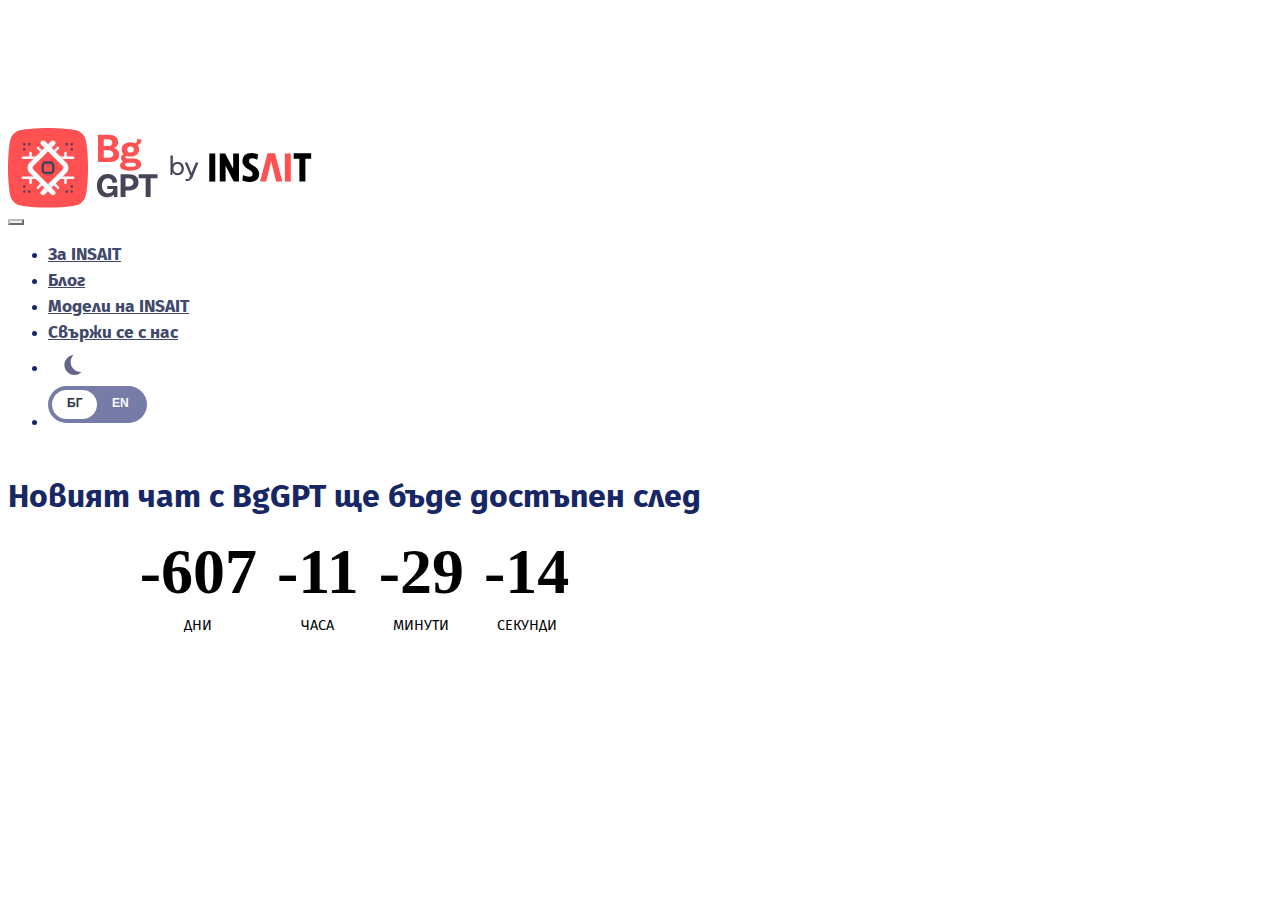
<file: index.html>
<!DOCTYPE html>
<html>
  <head>
    <meta charset="utf-8"/>
    <meta name="viewport" content="width=device-width, initial-scale=1"/>
    <title>BgGPT</title>
    <link rel="icon" type="image/png" href="/assets/img/icon.144.png">
    <link rel="canonical" href="https://bggpt.ai/">
    <link href="https://cdn.jsdelivr.net/npm/bootstrap@5.2.1/dist/css/bootstrap.min.css" rel="stylesheet"
      integrity="sha384-iYQeCzEYFbKjA/T2uDLTpkwGzCiq6soy8tYaI1GyVh/UjpbCx/TYkiZhlZB6+fzT" crossorigin="anonymous">
    <script src="https://cdn.jsdelivr.net/npm/bootstrap@5.3.2/dist/js/bootstrap.bundle.min.js"
      integrity="sha384-C6RzsynM9kWDrMNeT87bh95OGNyZPhcTNXj1NW7RuBCsyN/o0jlpcV8Qyq46cDfL"
      crossorigin="anonymous"></script>
    <link rel="stylesheet" href="/assets/css/style.css">
    <script src="https://ajax.googleapis.com/ajax/libs/jquery/3.1.0/jquery.min.js"></script>

    <style>
      .countdown-container {
        display: flex;
        justify-content: center;
        gap: 20px;
        margin: 20px 0;
      }

      .countdown-box {
        display: flex;
        flex-direction: column;
        align-items: center;
        min-width: 60px;
      }

      .countdown-box span:first-child {
        font-size: 2.5rem;
        font-weight: bold;
      }

      .countdown-box .label {
        font-size: 0.9rem;
        text-transform: uppercase;
        margin-top: 8px;
      }

      body.dark .countdown-box span:first-child {
        color: white;
      }

      body.dark .countdown-box .label {
        color: white;
      }

      body.lang-en .countdown-box .label[lang="bg"],
      body.lang-bg .countdown-box .label[lang="en"] {
        display: none;
      }

      .announcement strong {
        font-size: 1.5rem;  /* Added new style for announcement text */
        display: block;
        margin-bottom: 1rem;
      }

      @media (max-width: 767px) {
        .announcement {
          margin-top: -20px;  /* Move text up on mobile */
        }

        .announcement strong {
          font-size: 1.3rem;  /* Slightly smaller font on mobile for better fit */
          margin-bottom: 0.5rem;  /* Reduce bottom margin on mobile */
        }
      }

      @media (min-width: 768px) {
        .countdown-box span:first-child {
          font-size: 4rem;
        }

        .announcement strong {
          font-size: 2rem;
        }

      }
    </style>

    <script>
      function handleLanguageChange(cb) {
        if (cb.checked) {
          document.body.classList.remove('lang-bg');
          document.body.classList.add('lang-en');
          localStorage.setItem('lang', 'en');
        }
        else {
          document.body.classList.remove('lang-en');
          document.body.classList.add('lang-bg');
          localStorage.setItem('lang', 'bg');
        }
      }
      function handleThemeChange() {
        document.body.classList.toggle('dark')
        if ($('body').hasClass('dark')) {
          localStorage.setItem('color', 'dark');
        }
        else {
          localStorage.setItem('color', 'light');
        }
      }
      $(document).ready(function () {
        console.log(localStorage.getItem('lang'))
        if (localStorage.getItem('lang') === "en"){
          document.body.classList.remove('lang-bg');
          document.body.classList.add('lang-en');
          $('.lang-switch input.check-toggle-round-flat').prop( "checked", true );
        }
        else {
          document.body.classList.remove('lang-en');
          document.body.classList.add('lang-bg');
          $('.lang-switch input.check-toggle-round-flat').prop( "checked", false );
        }
        if (localStorage.getItem('color') === "dark"){
          document.body.classList.add('dark');
        }
        else {
          document.body.classList.remove('dark');
        }
      });

      function updateCountdown() {
        const targetDate = new Date('2024-11-24T12:00:00').getTime(); // Set your target date here

        function update() {
          const now = new Date().getTime();
          const distance = targetDate - now;

          const days = Math.floor(distance / (1000 * 60 * 60 * 24));
          const hours = Math.floor((distance % (1000 * 60 * 60 * 24)) / (1000 * 60 * 60));
          const minutes = Math.floor((distance % (1000 * 60 * 60)) / (1000 * 60));
          const seconds = Math.floor((distance % (1000 * 60)) / 1000);

          document.getElementById('days').textContent = days.toString().padStart(2, '0');
          document.getElementById('hours').textContent = hours.toString().padStart(2, '0');
          document.getElementById('minutes').textContent = minutes.toString().padStart(2, '0');
          document.getElementById('seconds').textContent = seconds.toString().padStart(2, '0');

          if (distance < 0) {
            clearInterval(interval);
            document.getElementById('countdown').innerHTML = '<p lang="en">BgGPT is now available!</p><p lang="bg">BgGPT вече е достъпен!</p>';
          }
        }

        update();
        const interval = setInterval(update, 1000);
      }

      // Add this to your document.ready function
      $(document).ready(function() {
        // ... your existing ready code ...
        updateCountdown();
      });
    </script>

    <meta name="description" content="State-of-the-art generative AI created for the Bulgarian government, users, public and private organizations" />
    <meta name="keywords" content="Bulgaria, LLM, BgGPT, BgGPT-Gemma-2-2.6B-IT-v1.0, BgGPT-Gemma-2-9B-IT-v1.0, BgGPT-Gemma-2-27B-IT-v1.0, BgGPT-Gemma-2, AI, Chatbot, Open-source, Open">
    <meta property="og:title" content="State-of-the-art Bulgarian LLMs" />
    <meta property="og:description" content="State-of-the-art generative AI created for the Bulgarian government, users, public and private organizations" />
    <meta property="og:image" content="https://models.bggpt.ai/assets/img/social_en.png" />
    <meta property="og:url" content="https://models.bggpt.ai/blog/"/>
    <meta property="og:type" content="website" />
    <meta name="twitter:description" content="State-of-the-art generative AI created for the Bulgarian government, users, public and private organizations" />
    <meta name="twitter:image" content="https://models.bggpt.ai/assets/img/social_en.png" />
    <meta name="twitter:image:src" content="https://models.bggpt.ai/assets/img/social_en.png" />
    <meta name="twitter:card" content="summary_large_image" />
    <meta name="twitter:title" content="State-of-the-art Bulgarian LLMs" />
  </head>

  <body>
    <nav class="navbar navbar-expand-lg fixed-top">
      <div class="nav-bar-stipe"></div>
      <div class="container">
        <a class="navbar-brand navbar-text" href="/">
          <img src="/assets/img/logo_white2.svg" class="d-inline-block align-top light-only" alt="Logo of the website">
          <img src="/assets/img/logo_black2.svg" class="d-inline-block align-top dark-only" alt="Logo of the website">
        </a>
        <button class="navbar-toggler" type="button" data-bs-toggle="collapse" data-bs-target="#navbarNav"
          aria-controls="navbarNav" aria-expanded="false" aria-label="Toggle navigation">
          <span class="navbar-toggler-icon"></span>
        </button>
        <div class="collapse navbar-collapse offset-sm-6 offset-lg-0" id="navbarNav">
          <ul class="navbar-nav bg-custom ms-auto">
            <li class="nav-item">
              <a class="nav-link" href="https://insait.ai/" lang="bg">За INSAIT</a>
              <a class="nav-link" href="https://insait.ai/" lang="en">About INSAIT</a>
            </li>
            <li class="nav-item">
              <a class="nav-link" href="https://models.bggpt.ai/blog/" lang="en">Blog</a>
              <a class="nav-link" href="https://models.bggpt.ai/blog/" lang="bg">Блог</a>
            </li>
            <li class="nav-item">
              <a class="nav-link" href="https://models.bggpt.ai/" lang="en">INSAIT models</a>
              <a class="nav-link" href="https://models.bggpt.ai/" lang="bg">Модели на INSAIT</a>
            </li>
            <li class="nav-item">
              <a class="nav-link" href="mailto:bggpt@insait.ai" lang="en">Contact us</a>
              <a class="nav-link" href="mailto:bggpt@insait.ai" lang="bg">Свържи се с нас</a>
            </li>
            <li class="nav-item toggle">
              <button class="light-switch" onclick="handleThemeChange();">
                <span class="on"><img src="/assets/img/sun.svg" width="20" height="20" alt="Icon for brightness"></span>
                <span class="off"><img src="/assets/img/moon.svg" width="20" height="20" alt="Icon for brightness"></span>
              </button>
            </li>
            <li class="nav-item">
              <div class="lang-switch">
                <input id="language-toggle" class="check-toggle check-toggle-round-flat" type="checkbox"
                  onclick="handleLanguageChange(this)">
                <label for="language-toggle"></label>
                <span class="on">БГ</span>
                <span class="off">EN</span>
              </div>
            </li>
          </ul>
        </div>
      </div>
    </nav>
    <div class="container" id="signup">
      <div class="row text-center">
        <div class="side-by-side">
          <div class="container demo">
            <div class="row">
              <p lang="en" class="announcement">
                <!-- <strong>BgGPT chat is now available free of charge at:</strong> -->
                <strong>The new BgGPT chat application will be available in</strong>
              </p>
              <p lang="bg" class="announcement">
                <!-- <strong>BgGPT чат е свободно достъпен на:</strong> -->
                <strong>Новият чат с BgGPT ще бъде достъпен след</strong>
              </p>
              <div class="offset-sm-1 col-sm-10 offset-lg-0 col-lg-12 mt-3 mb-5">
                <!-- <a href="https://chat.bggpt.ai/"><img src="/assets/img/chat_available.png" alt="Announcement of chat application" style="max-width: 100%; max-height: 300px; width: auto; height: auto; display:block"></a> -->
                <div class="offset-sm-1 col-sm-10 offset-lg-0 col-lg-12 mt-3 mb-5">
                  <div id="countdown" class="countdown-container">
                    <div class="countdown-box">
                      <span id="days">00</span>
                      <span class="label" lang="en">Days</span>
                      <span class="label" lang="bg">Дни</span>
                    </div>
                    <div class="countdown-box">
                      <span id="hours">00</span>
                      <span class="label" lang="en">Hours</span>
                      <span class="label" lang="bg">Часа</span>
                    </div>
                    <div class="countdown-box">
                      <span id="minutes">00</span>
                      <span class="label" lang="en">Minutes</span>
                      <span class="label" lang="bg">Минути</span>
                    </div>
                    <div class="countdown-box">
                      <span id="seconds">00</span>
                      <span class="label" lang="en">Seconds</span>
                      <span class="label" lang="bg">Секунди</span>
                    </div>
                  </div>
                </div>
              </div>
            </div>
          </div>
        </div>
      </div>
    </div>
      </div>
    </div>
    <!-- Cloudflare Web Analytics -->
    <script defer src='https://static.cloudflareinsights.com/beacon.min.js' data-cf-beacon='{"token": "af9dd8ba423c4e07b2184ab9744ebfce"}'></script>
    <!-- End Cloudflare Web Analytics -->
  </body>
</html>
</file>
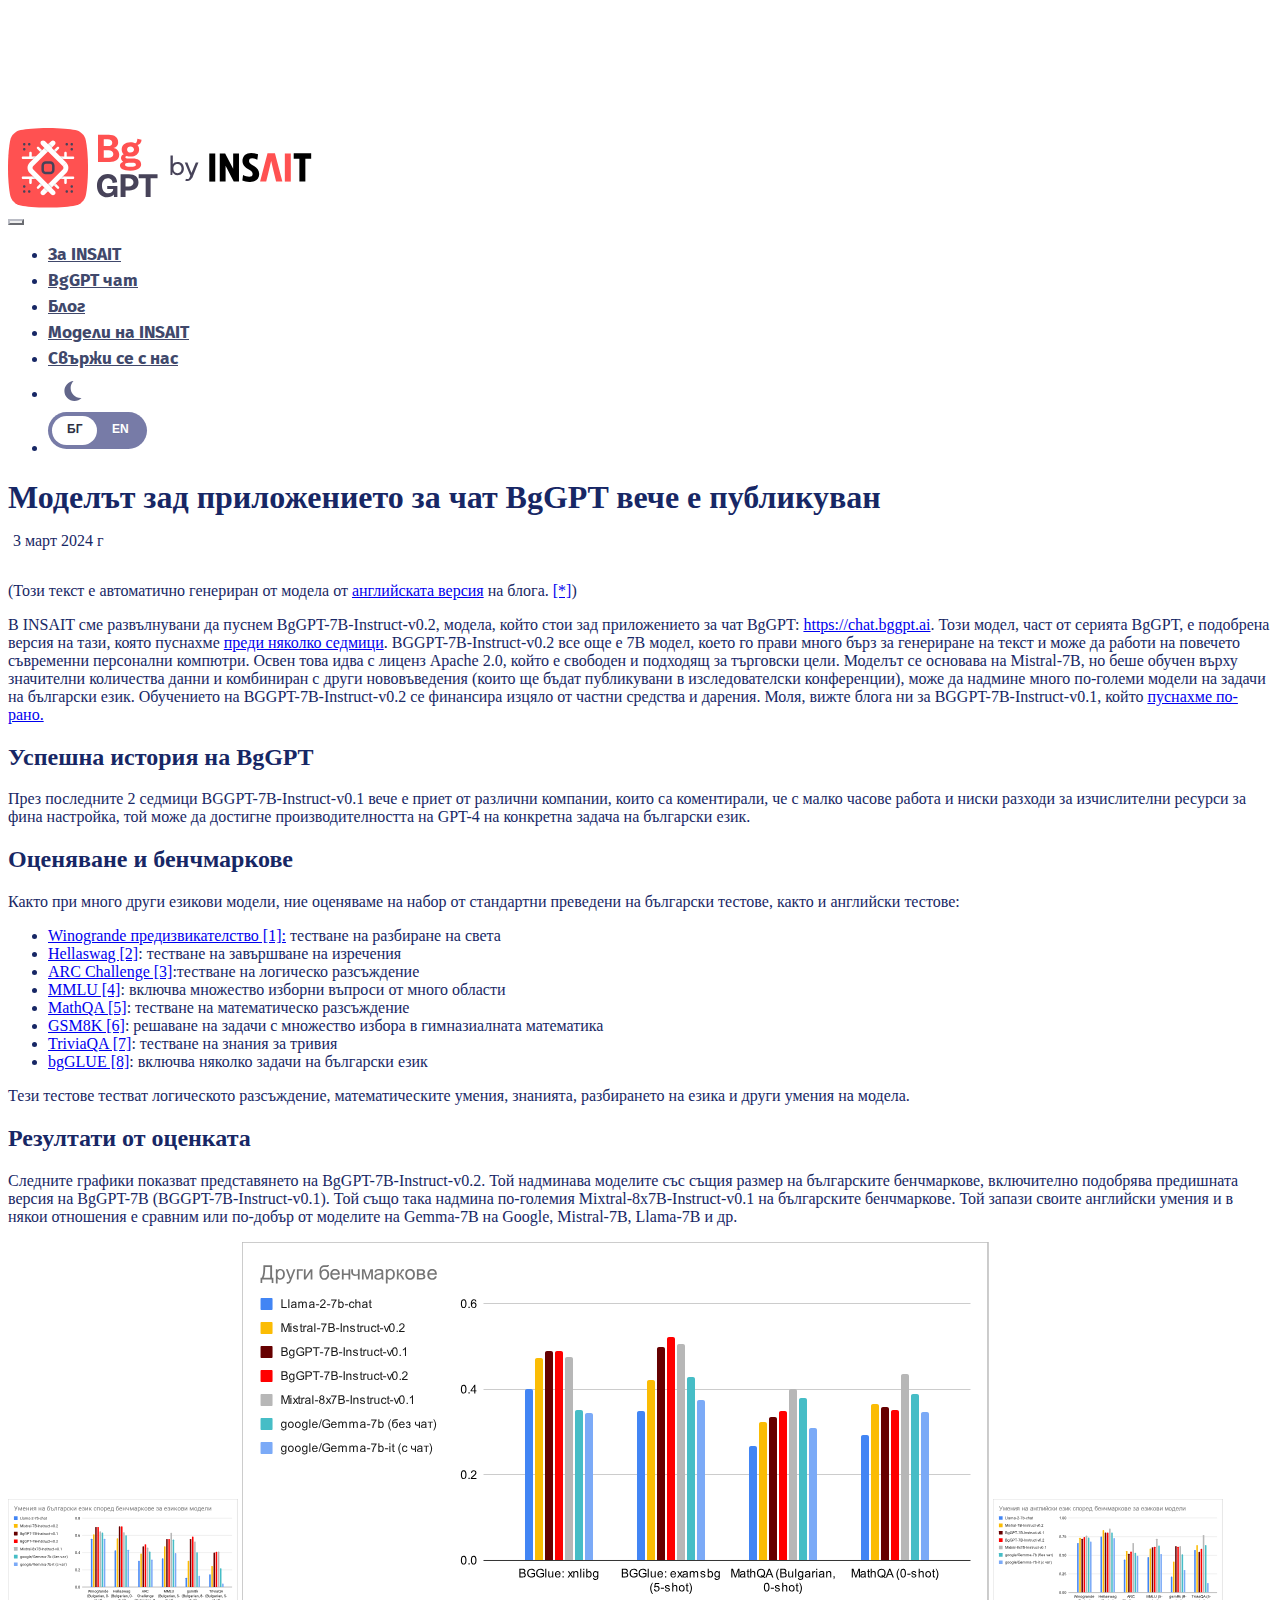
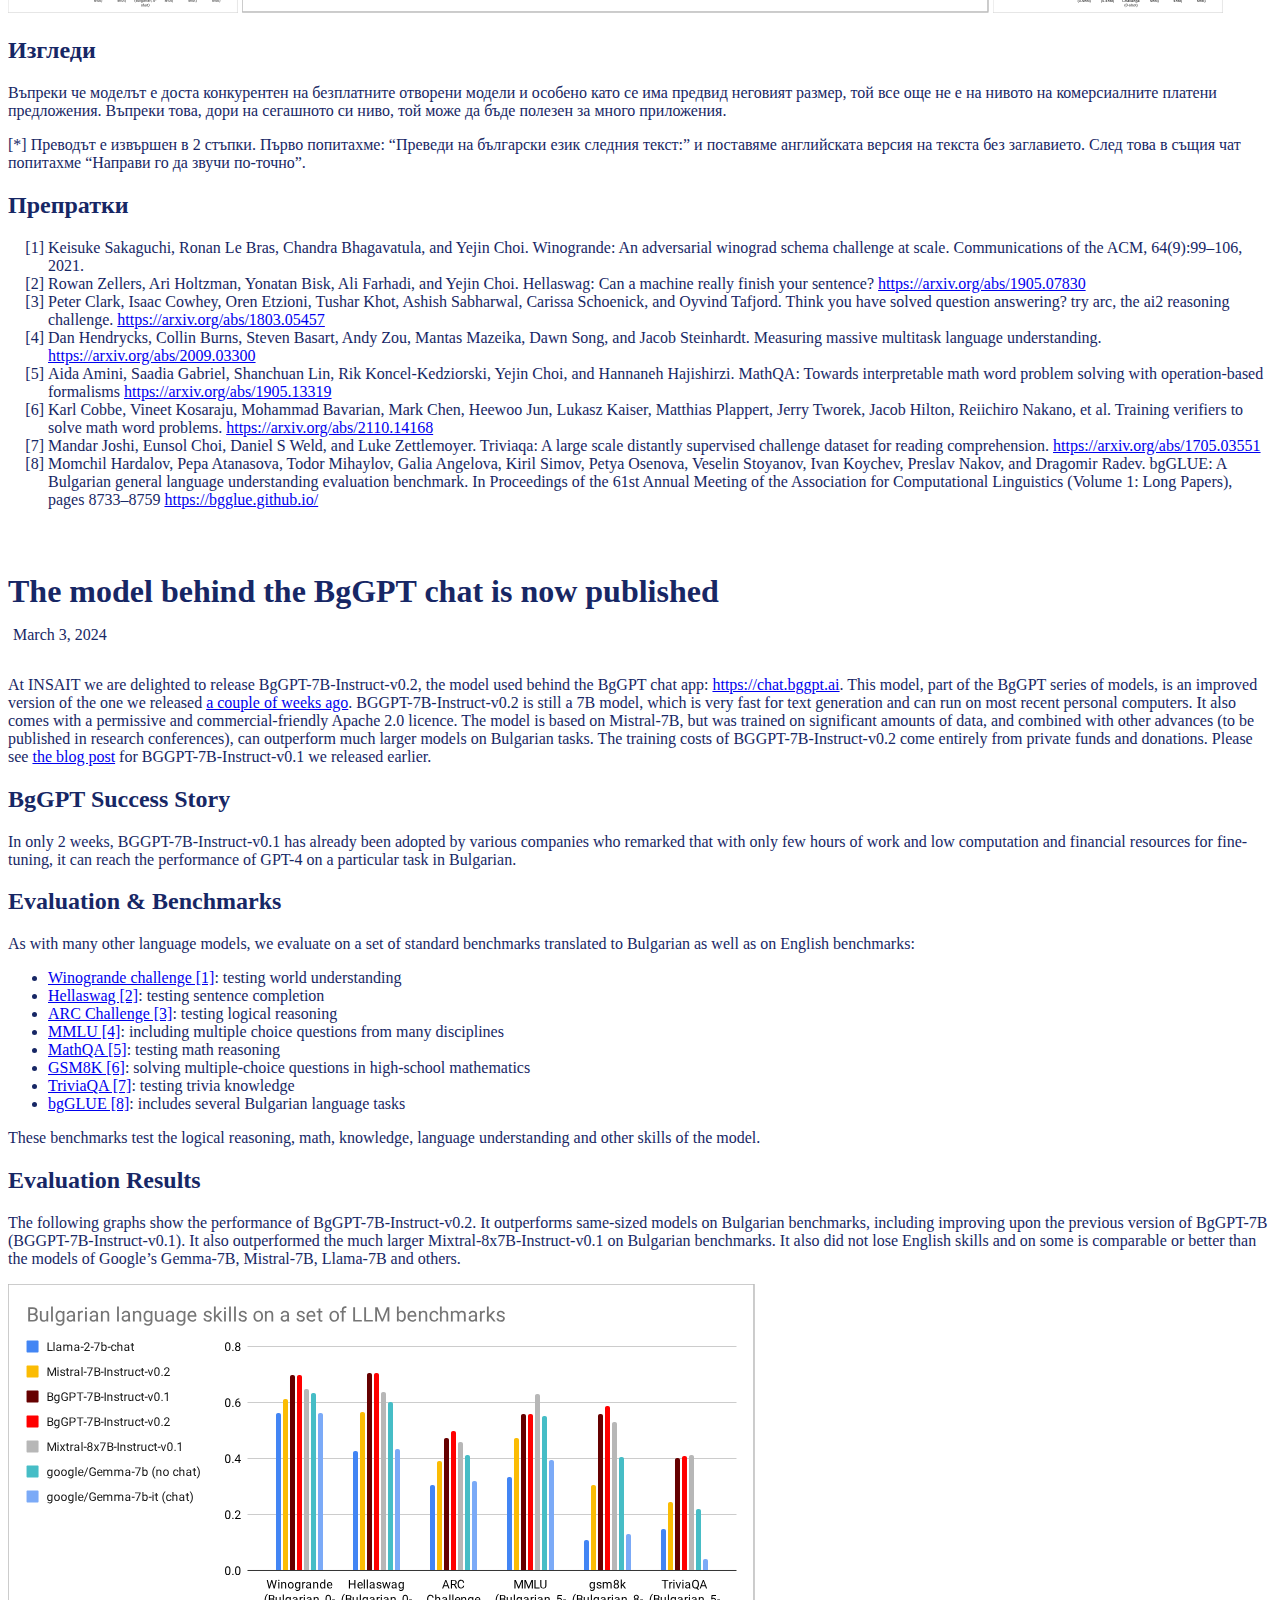
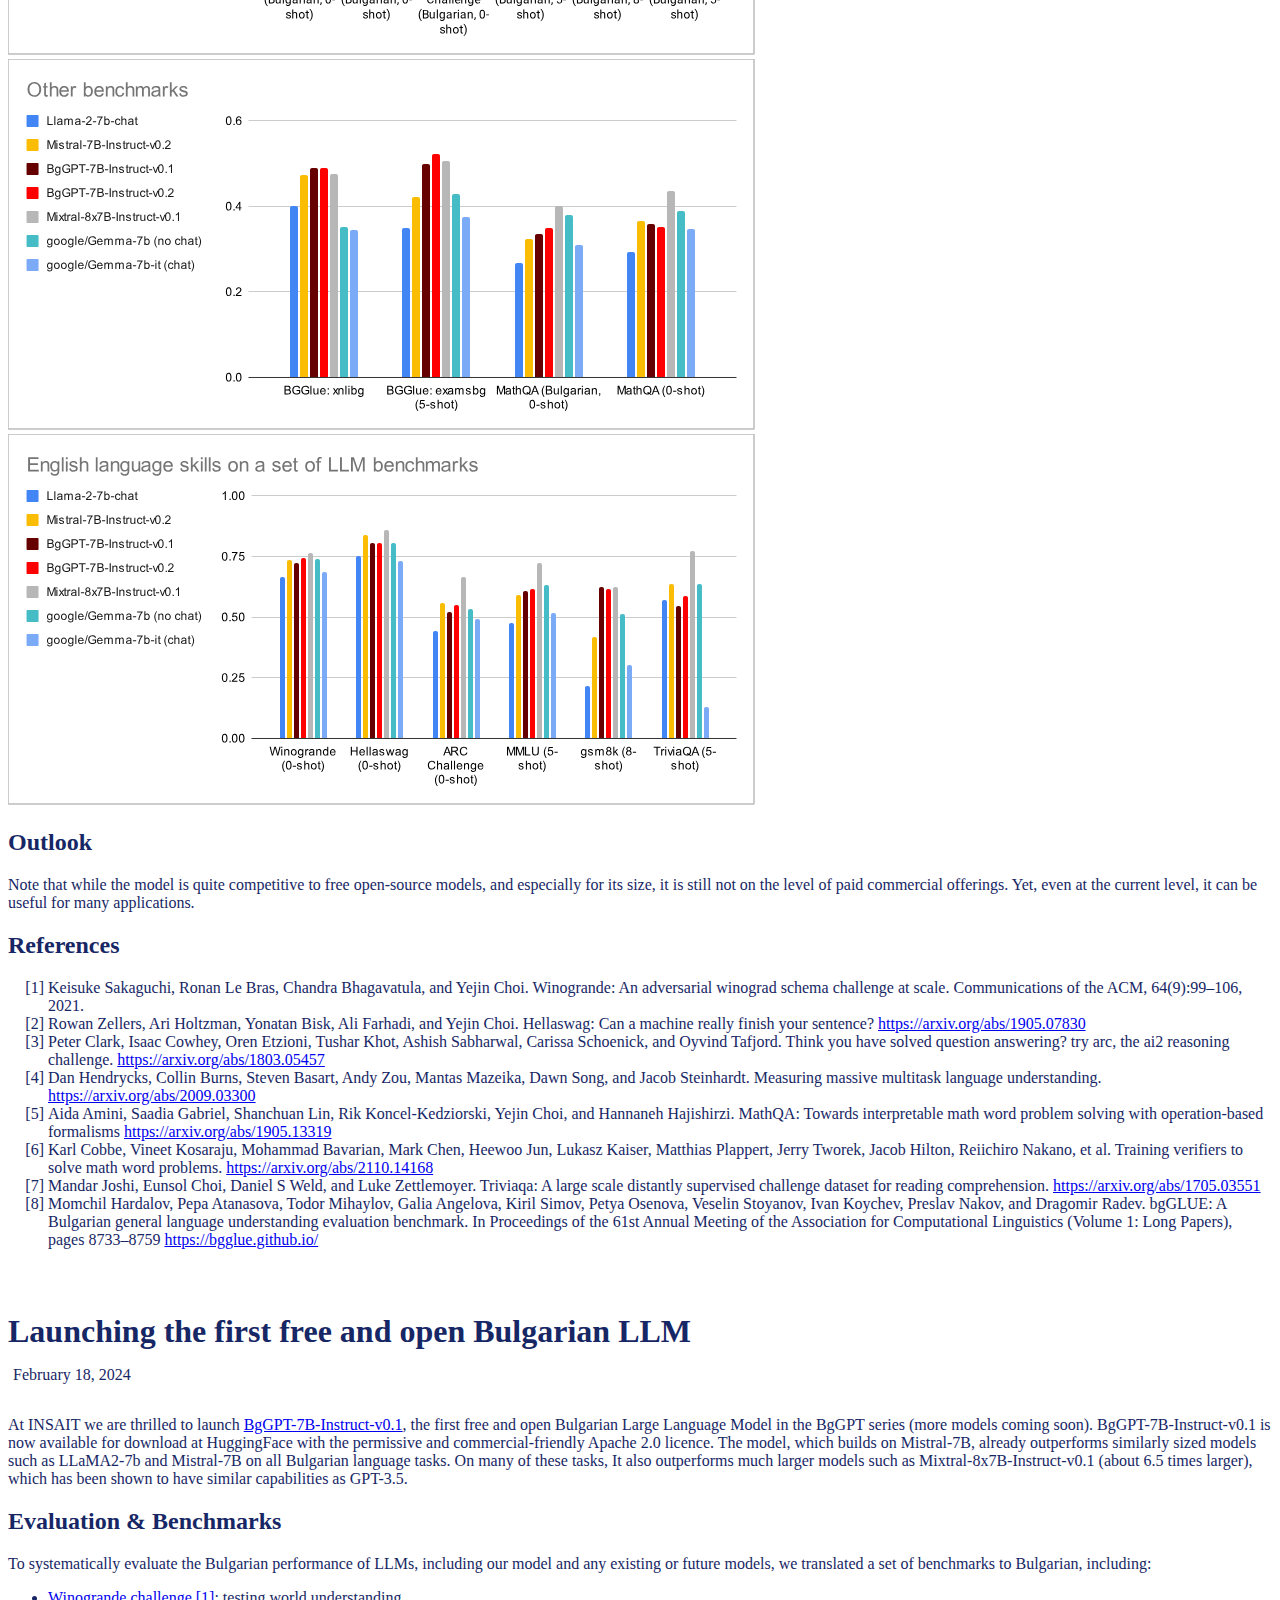
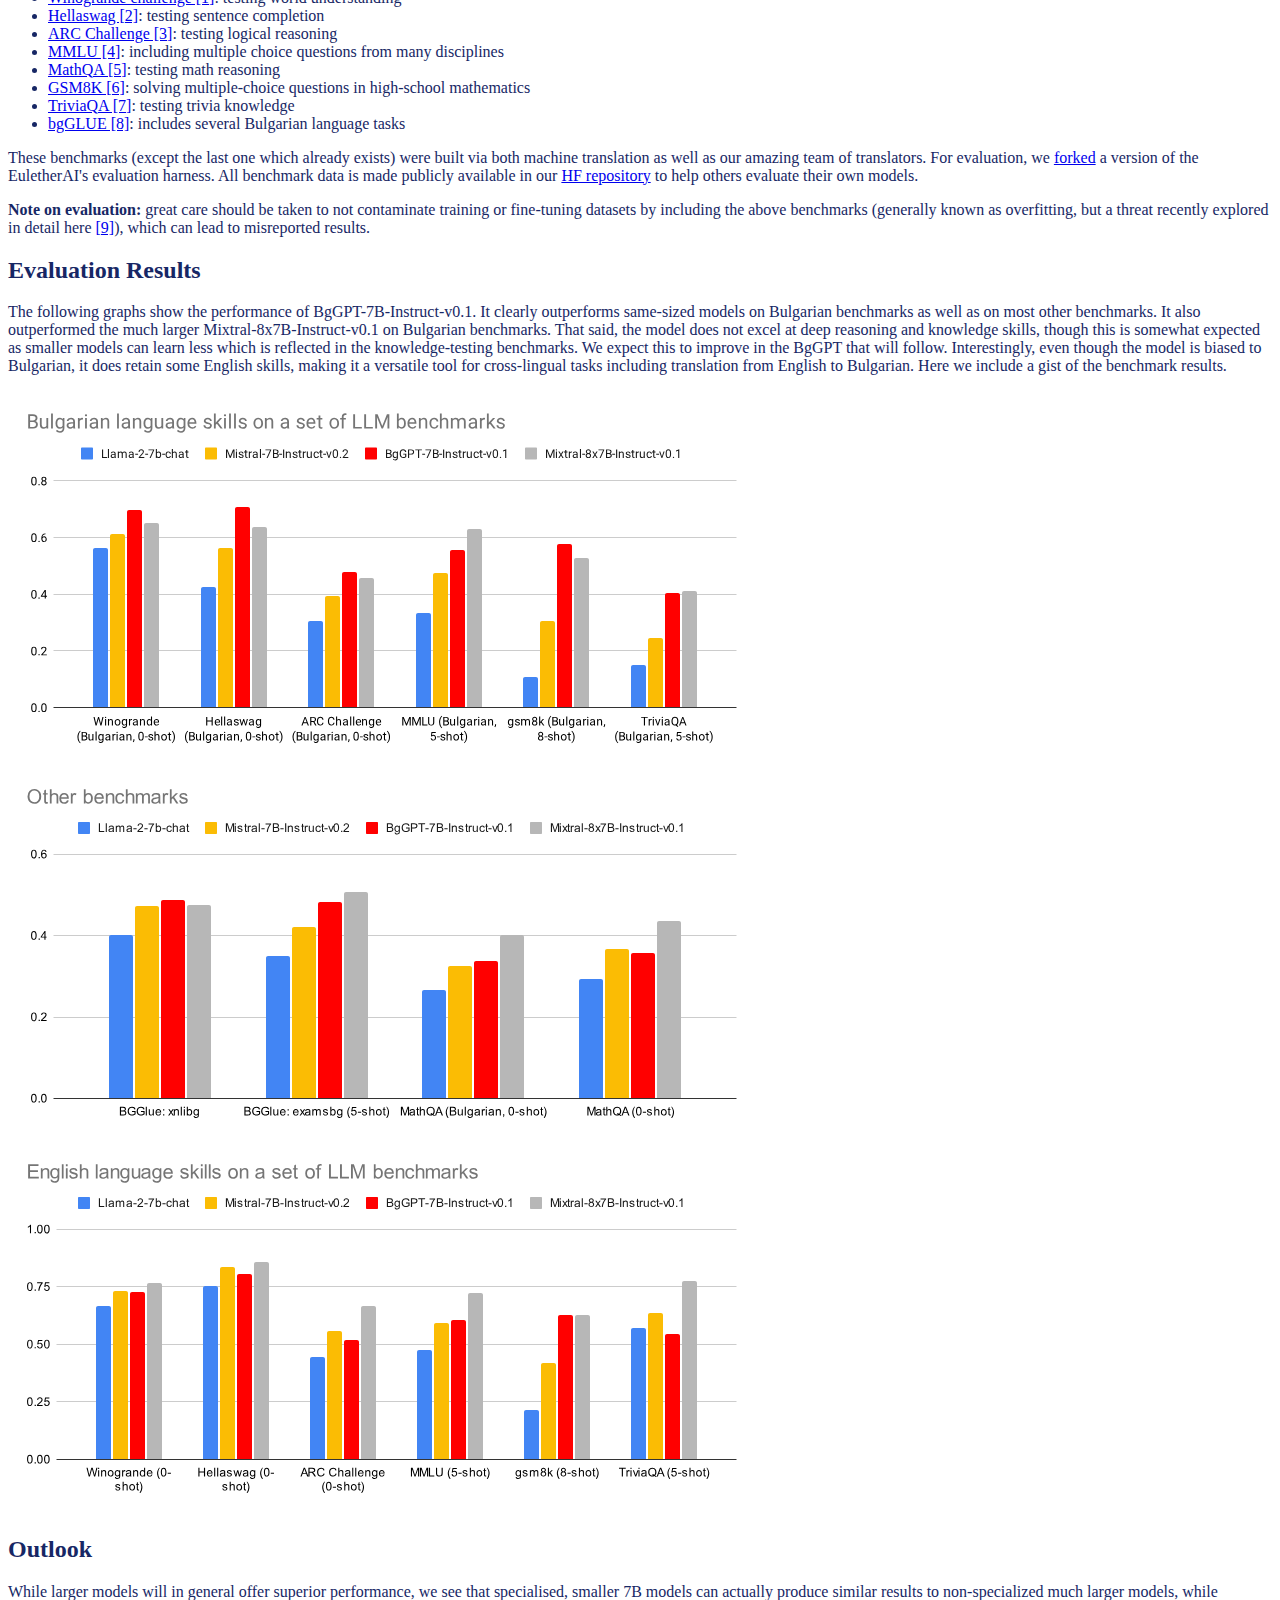
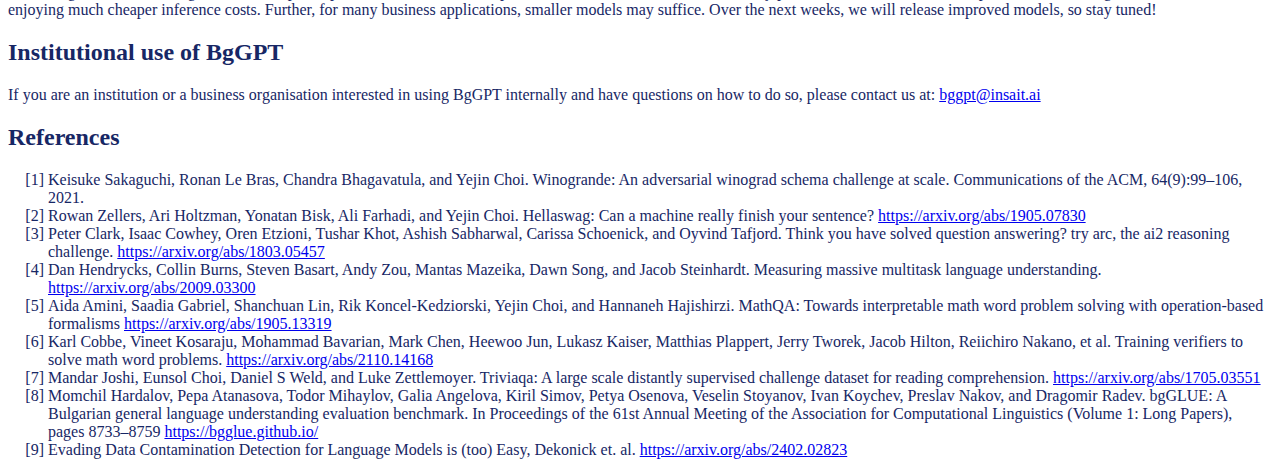
<file: blog/index.html>
<!DOCTYPE html>
<html>
  <head>
    <meta charset="utf-8"/>
    <meta name="viewport" content="width=device-width, initial-scale=1"/>
    <title>Launching the first free and open Bulgarian LLM</title>
    <link rel="icon" type="image/png" href="/assets/img/icon.144.png">
    <link rel="canonical" href="https://models.bggpt.ai/blog/2024-02-18-launching-the-first-free-and-open-bulgarian-llm/">
    <link href="https://cdn.jsdelivr.net/npm/bootstrap@5.2.1/dist/css/bootstrap.min.css" rel="stylesheet"
      integrity="sha384-iYQeCzEYFbKjA/T2uDLTpkwGzCiq6soy8tYaI1GyVh/UjpbCx/TYkiZhlZB6+fzT" crossorigin="anonymous">
    <script src="https://cdn.jsdelivr.net/npm/bootstrap@5.3.2/dist/js/bootstrap.bundle.min.js"
      integrity="sha384-C6RzsynM9kWDrMNeT87bh95OGNyZPhcTNXj1NW7RuBCsyN/o0jlpcV8Qyq46cDfL"
      crossorigin="anonymous"></script>
    <link rel="stylesheet" href="/assets/css/style.css">
    <script src="https://ajax.googleapis.com/ajax/libs/jquery/3.1.0/jquery.min.js"></script>

    <script>
      function handleLanguageChange(cb) {
        if (cb.checked) {
          document.body.classList.remove('lang-bg');
          document.body.classList.add('lang-en');
          localStorage.setItem('lang', 'en');
        }
        else {
          document.body.classList.remove('lang-en');
          document.body.classList.add('lang-bg');
          localStorage.setItem('lang', 'bg');
        }
      }
      function handleThemeChange() {
        document.body.classList.toggle('dark')
        if ($('body').hasClass('dark')) {
          localStorage.setItem('color', 'dark');
        }
        else {
          localStorage.setItem('color', 'light');
        }
      }
      $(document).ready(function () {
        console.log(localStorage.getItem('lang'))
        if (localStorage.getItem('lang') === "en"){
          document.body.classList.remove('lang-bg');
          document.body.classList.add('lang-en');
          $('.lang-switch input.check-toggle-round-flat').prop( "checked", true );
        }
        else {
          document.body.classList.remove('lang-en');
          document.body.classList.add('lang-bg');
          $('.lang-switch input.check-toggle-round-flat').prop( "checked", false );
        }
        if (localStorage.getItem('color') === "dark"){
          document.body.classList.add('dark');
        }
        else {
          document.body.classList.remove('dark');
        }
      });
    </script>

    <meta name="description" content="The first generative state-of-the-art AI created for the Bulgarian government, users, public and private organizations." />
    <meta name="keywords" content="Bulgaria, LLM, BGGPT, BgGPT, BgGPT-7B-Instruct-v0.1, AI, Chatbot, Open-source">
    <meta property="og:title" content="Launching the first free and open Bulgarian LLM" />
    <meta property="og:description" content="Тhe first generative state-of-the-art AI created for the Bulgarian government, users, public and private organizations." />
    <meta property="og:image" content="https://models.bggpt.ai/assets/img/social_en.png" />
    <meta property="og:url" content="https://models.bggpt.ai/blog/2024-02-18-launching-the-first-free-and-open-bulgarian-llm/"/>
    <meta property="og:type" content="website" />
    <meta name="twitter:description" content="The first generative state-of-the-art AI created for the Bulgarian government, users, public and private organizations." />
    <meta name="twitter:image" content="https://models.bggpt.ai/assets/img/social_en.png" />
    <meta name="twitter:image:src" content="https://models.bggpt.ai/assets/img/social_en.png" />
    <meta name="twitter:card" content="summary_large_image" />
    <meta name="twitter:title" content="Launching the first free and open Bulgarian LLM" />
  </head>

  <body>
    <nav class="navbar navbar-expand-lg fixed-top">
      <div class="nav-bar-stipe"></div>
      <div class="container">
        <a class="navbar-brand navbar-text" href="/">
          <img src="/assets/img/logo_white2.svg" class="d-inline-block align-top light-only" alt="Logo of the website">
          <img src="/assets/img/logo_black2.svg" class="d-inline-block align-top dark-only" alt="Logo of the website">
        </a>
        <button class="navbar-toggler" type="button" data-bs-toggle="collapse" data-bs-target="#navbarNav"
          aria-controls="navbarNav" aria-expanded="false" aria-label="Toggle navigation">
          <span class="navbar-toggler-icon"></span>
        </button>
        <div class="collapse navbar-collapse offset-sm-6 offset-lg-0" id="navbarNav">
          <ul class="navbar-nav bg-custom ms-auto">
            <li class="nav-item">
              <a class="nav-link" href="https://insait.ai/" lang="bg">За INSAIT</a>
              <a class="nav-link" href="https://insait.ai/" lang="en">About INSAIT</a>
            </li>
            <li class="nav-item">
              <a class="nav-link" href="https://chat.bggpt.ai/" lang="bg">BgGPT чат</a>
              <a class="nav-link" href="https://chat.bggpt.ai/" lang="en">BgGPT chat</a>
            </li>
            <li class="nav-item">
              <a class="nav-link" href="/blog/" lang="en">Blog</a>
              <a class="nav-link" href="/blog/" lang="bg">Блог</a>
            </li>
            <li class="nav-item">
              <a class="nav-link" href="https://huggingface.co/INSAIT-Institute" lang="en">INSAIT models</a>
              <a class="nav-link" href="https://huggingface.co/INSAIT-Institute" lang="bg">Модели на INSAIT</a>
            </li>
            <li class="nav-item">
              <a class="nav-link" href="mailto:bggpt@insait.ai" lang="en">Contact us</a>
              <a class="nav-link" href="mailto:bggpt@insait.ai" lang="bg">Свържи се с нас</a>
            </li>
            <li class="nav-item toggle">
              <button class="light-switch" onclick="handleThemeChange();">
                <span class="on"><img src="/assets/img/sun.svg" width="20" height="20" alt="Icon for brightness"></span>
                <span class="off"><img src="/assets/img/moon.svg" width="20" height="20" alt="Icon for brightness"></span>
              </button>
            </li>
            <li class="nav-item">
              <div class="lang-switch">
                <input id="language-toggle" class="check-toggle check-toggle-round-flat" type="checkbox"
                  onclick="handleLanguageChange(this)">
                <label for="language-toggle"></label>
                <span class="on">БГ</span>
                <span class="off">EN</span>
              </div>
            </li>
          </ul>
        </div>
      </div>
    </nav>
    <div class="container">
      <h1 style="margin-bottom:0;" id="blogbg">Моделът зад приложението за чат BgGPT вече е публикуван</h1>
      <p class="date" style="margin-bottom:2rem;fontr-size:110%;margin-left:5px;">3 март 2024 г</p>
      <p>(Този текст е автоматично генериран от модела от <a href="/blogen">английската версия</a> на блога. <a href="#ref-trans">[*]</a>)</p>
      <p>В INSAIT сме развълнувани да пуснем BgGPT-7B-Instruct-v0.2, модела, който стои зад приложението за чат BgGPT: <a href="https://chat.bggpt.ai/">https://chat.bggpt.ai</a>. Този модел, част от серията BgGPT, е подобрена версия на тази, която пуснахме <a href="#blog-post-1">преди няколко седмици</a>. BGGPT-7B-Instruct-v0.2 все още е 7B модел, което го прави много бърз за генериране на текст и може да работи на повечето съвременни персонални компютри. Освен това идва с лиценз Apache 2.0, който е свободен и подходящ за търговски цели. Моделът се основава на Mistral-7B, но беше обучен върху значителни количества данни и комбиниран с други нововъведения (които ще бъдат публикувани в изследователски конференции), може да надмине много по-големи модели на задачи на български език. Обучението на BGGPT-7B-Instruct-v0.2 се финансира изцяло от частни средства и дарения. Моля, вижте блога ни за BGGPT-7B-Instruct-v0.1, който <a href="#blog-post-1">пуснахме по-рано.</a></p>
      <h2>Успешна история на BgGPT</h2>
      <p>През последните 2 седмици BGGPT-7B-Instruct-v0.1 вече е приет от различни компании, които са коментирали, че с малко часове работа и ниски разходи за изчислителни ресурси за фина настройка, той може да достигне производителността на GPT-4 на конкретна задача на български език.</p>
      <h2>Оценяване и бенчмаркове</h2>
      <p>Както при много други езикови модели, ние оценяваме на набор от стандартни превeдени на български тестове, както и английски тестове:</p>
      <ul>
        <li><a href="#ref-winograde-new">Winogrande предизвикателство [1]:</a> тестване на разбиране на света</li>
        <li><a href="#ref-hellaswag-new">Hellaswag [2]</a>: тестване на завършване на изречения</li>
        <li><a href="#ref-arc-challenge-new">ARC Challenge [3]</a>:тестване на логическо разсъждение</li>
        <li><a href="#ref-mmlu-new">MMLU [4]</a>: включва множество изборни въпроси от много области</li>
        <li><a href="#ref-mathqa-new">MathQA [5]</a>: тестване на математическо разсъждение</li>
        <li><a href="#ref-gsm8k-new">GSM8K [6]</a>: решаване на задачи с множество избора в гимназиалната математика</li>
        <li><a href="#ref-triviaqa-new">TriviaQA [7]</a>: тестване на знания за тривия</li>
        <li><a href="#ref-bgglue-new">bgGLUE [8]</a>: включва няколко задачи на български език</li>
      </ul>
      <p>Тези тестове тестват логическото разсъждение, математическите умения, знанията, разбирането на езика и други умения на модела.</p>
      <h2>Резултати от оценката</h2>
      
      <p>Следните графики показват представянето на BgGPT-7B-Instruct-v0.2. Той надминава моделите със същия размер на българските бенчмаркове, включително подобрява предишната версия на BgGPT-7B (BGGPT-7B-Instruct-v0.1). Той също така надмина по-големия Mixtral-8x7B-Instruct-v0.1 на българските бенчмаркове. Той запази своите английски умения и в някои отношения е сравним или по-добър от моделите на Gemma-7B на Google, Mistral-7B, Llama-7B и др.</p>
      			<object type="image/svg+xml" data="/assets/img/Bulgarian%20language%20skills%20on%20a%20set%20of%20LLM benchmarks v2 bg.svg"></object>
      
      			<object type="image/svg+xml" data="/assets/img/Other%20benchmarks v2 bg.svg"></object>
      
      			<object type="image/svg+xml" data="/assets/img/English%20language%20skills%20on%20a%20set%20of%20LLM benchmarks v2 bg.svg"></object>
      <h2>Изгледи</h2>
      <p>Въпреки че моделът е доста конкурентен на безплатните отворени модели и особено като се има предвид неговият размер, той все още не е на нивото на комерсиалните платени предложения. Въпреки това, дори на сегашното си ниво, той може да бъде полезен за много приложения.</p>
      <p id="ref-trans">[*] Преводът е извършен в 2 стъпки. Първо попитахме: “Преведи на български език следния текст:” и поставяме английската версия на текста без заглавието. След това в същия чат попитахме “Направи го да звучи по-точно”.</p>
      <h2>Препратки</h2>
      
      <ol class="references">
        <li><a name="ref-winograde-new">Keisuke Sakaguchi, Ronan Le Bras, Chandra Bhagavatula, and Yejin Choi. Winogrande: An adversarial winograd schema challenge at scale. Communications of the ACM, 64(9):99–106, 2021.</li>
        <li><a name="ref-hellaswag-new">Rowan Zellers, Ari Holtzman, Yonatan Bisk, Ali Farhadi, and Yejin Choi. Hellaswag: Can a machine really finish your sentence? <a href="https://arxiv.org/abs/1905.07830">https://arxiv.org/abs/1905.07830</a></li>
        <li><a name="ref-arc-challenge-new">Peter Clark, Isaac Cowhey, Oren Etzioni, Tushar Khot, Ashish Sabharwal, Carissa Schoenick, and Oyvind Tafjord. Think you have solved question answering? try arc, the ai2 reasoning challenge. <a href="https://arxiv.org/abs/1803.05457">https://arxiv.org/abs/1803.05457</a></li>
        <li><a name="ref-mmlu-new">Dan Hendrycks, Collin Burns, Steven Basart, Andy Zou, Mantas Mazeika, Dawn Song, and Jacob Steinhardt. Measuring massive multitask language understanding. <a href="https://arxiv.org/abs/2009.03300">https://arxiv.org/abs/2009.03300</a></li>
        <li><a name="ref-mathqa-new">Aida Amini, Saadia Gabriel, Shanchuan Lin, Rik Koncel-Kedziorski, Yejin Choi, and Hannaneh Hajishirzi. MathQA: Towards interpretable math word problem solving with operation-based formalisms <a href="https://arxiv.org/abs/1905.13319">https://arxiv.org/abs/1905.13319</a></li>
        <li><a name="ref-gsm8k-new">Karl Cobbe, Vineet Kosaraju, Mohammad Bavarian, Mark Chen, Heewoo Jun, Lukasz Kaiser, Matthias Plappert, Jerry Tworek, Jacob Hilton, Reiichiro Nakano, et al. Training verifiers to solve math word problems. <a href="https://arxiv.org/abs/2110.14168">https://arxiv.org/abs/2110.14168</a></li>
        <li><a name="ref-triviaqa-new">Mandar Joshi, Eunsol Choi, Daniel S Weld, and Luke Zettlemoyer. Triviaqa: A large scale distantly supervised challenge dataset for reading comprehension. <a href="https://arxiv.org/abs/1705.03551">https://arxiv.org/abs/1705.03551</a></li>
        <li><a name="ref-bgglue-new">Momchil Hardalov, Pepa Atanasova, Todor Mihaylov, Galia Angelova, Kiril Simov, Petya Osenova, Veselin Stoyanov, Ivan Koychev, Preslav Nakov, and Dragomir Radev. bgGLUE: A Bulgarian general language understanding evaluation benchmark. In Proceedings of the 61st Annual Meeting of the Association for Computational Linguistics (Volume 1: Long Papers), pages 8733–8759 <a href="https://bgglue.github.io/">https://bgglue.github.io/</a></li>
      </ol>
    </div>
    <div class="container">
      <h1 style="margin-bottom:0; margin-top:4rem;" id="blogen">The model behind the BgGPT chat is now published</h1>
     
      <p class="date" style="margin-bottom:2rem;fontr-size:110%;margin-left:5px;">March 3, 2024</p>

      <p>At INSAIT we are delighted to release BgGPT-7B-Instruct-v0.2, the model used behind the BgGPT chat app: <a href="https://chat.bggpt.ai/">https://chat.bggpt.ai</a>. This model, part of the BgGPT series of models, is an improved version of the one we released <a href="#blog-post-1">a couple of weeks ago</a>. BGGPT-7B-Instruct-v0.2 is still a 7B model, which is very fast for text generation and can run on most recent personal computers. It also comes with a permissive and commercial-friendly Apache 2.0 licence. The model is based on Mistral-7B, but was trained on significant amounts of data, and combined with other advances (to be published in research conferences), can outperform much larger models on Bulgarian tasks. The training costs of BGGPT-7B-Instruct-v0.2 come entirely from private funds and donations.  Please see <a href="#blog-post-1">the blog post</a> for BGGPT-7B-Instruct-v0.1 we released earlier.</p>
      <h2>BgGPT Success Story</h2>

      <p>In only 2 weeks, BGGPT-7B-Instruct-v0.1 has already been adopted by various companies who remarked that with only few hours of work and low computation and financial resources for fine-tuning, it can reach the performance of GPT-4 on a particular task in Bulgarian.</p>
      
      <h2>Evaluation & Benchmarks</h2>

      <p>As with many other language models, we evaluate on a set of standard benchmarks translated to Bulgarian as well as on English benchmarks:</p>
      <ul>
        <li><a href="#ref-winograde-new">Winogrande challenge [1]</a>: testing world understanding</li>
        <li><a href="#ref-hellaswag-new">Hellaswag [2]</a>: testing sentence completion</li>
        <li><a href="#ref-arc-challenge-new">ARC Challenge [3]</a>: testing logical reasoning</li>
        <li><a href="#ref-mmlu-new">MMLU [4]</a>: including multiple choice questions from many disciplines</li>
        <li><a href="#ref-mathqa-new">MathQA [5]</a>: testing math reasoning</li>
        <li><a href="#ref-gsm8k-new">GSM8K [6]</a>: solving multiple-choice questions in high-school mathematics</li>
        <li><a href="#ref-triviaqa-new">TriviaQA [7]</a>: testing trivia knowledge</li>
        <li><a href="#ref-bgglue-new">bgGLUE [8]</a>: includes several Bulgarian language tasks</li>
      </ul>

      <p>These benchmarks test the logical reasoning, math, knowledge, language understanding and other skills of the model.</p>
      
      <h2>Evaluation Results</h2>

      <p>The following graphs show the performance of BgGPT-7B-Instruct-v0.2. It outperforms same-sized models on Bulgarian benchmarks, including improving upon the previous version of BgGPT-7B (BGGPT-7B-Instruct-v0.1). It also outperformed the much larger Mixtral-8x7B-Instruct-v0.1 on Bulgarian benchmarks. It also did not lose English skills and on some is comparable or better than the models of Google’s Gemma-7B, Mistral-7B, Llama-7B and others.</p>
      
			<object type="image/svg+xml" data="/assets/img/Bulgarian%20language%20skills%20on%20a%20set%20of%20LLM benchmarks v2.svg"></object>

			<object type="image/svg+xml" data="/assets/img/Other%20benchmarks v2.svg"></object>

			<object type="image/svg+xml" data="/assets/img/English%20language%20skills%20on%20a%20set%20of%20LLM benchmarks v2.svg"></object>
      
      <h2>Outlook</h2>

      <p>Note that while the model is quite competitive to free open-source models, and especially for its size, it is still not on the level of paid commercial offerings. Yet, even at the current level, it can be useful for many applications.</p>
      
      <h2>References</h2>

      <ol class="references">
        <li><a name="ref-winograde-new">Keisuke Sakaguchi, Ronan Le Bras, Chandra Bhagavatula, and Yejin Choi. Winogrande: An adversarial winograd schema challenge at scale. Communications of the ACM, 64(9):99–106, 2021.</li>
        <li><a name="ref-hellaswag-new">Rowan Zellers, Ari Holtzman, Yonatan Bisk, Ali Farhadi, and Yejin Choi. Hellaswag: Can a machine really finish your sentence? <a href="https://arxiv.org/abs/1905.07830">https://arxiv.org/abs/1905.07830</a></li>
        <li><a name="ref-arc-challenge-new">Peter Clark, Isaac Cowhey, Oren Etzioni, Tushar Khot, Ashish Sabharwal, Carissa Schoenick, and Oyvind Tafjord. Think you have solved question answering? try arc, the ai2 reasoning challenge. <a href="https://arxiv.org/abs/1803.05457">https://arxiv.org/abs/1803.05457</a></li>
        <li><a name="ref-mmlu-new">Dan Hendrycks, Collin Burns, Steven Basart, Andy Zou, Mantas Mazeika, Dawn Song, and Jacob Steinhardt. Measuring massive multitask language understanding. <a href="https://arxiv.org/abs/2009.03300">https://arxiv.org/abs/2009.03300</a></li>
        <li><a name="ref-mathqa-new">Aida Amini, Saadia Gabriel, Shanchuan Lin, Rik Koncel-Kedziorski, Yejin Choi, and Hannaneh Hajishirzi. MathQA: Towards interpretable math word problem solving with operation-based formalisms <a href="https://arxiv.org/abs/1905.13319">https://arxiv.org/abs/1905.13319</a></li>
        <li><a name="ref-gsm8k-new">Karl Cobbe, Vineet Kosaraju, Mohammad Bavarian, Mark Chen, Heewoo Jun, Lukasz Kaiser, Matthias Plappert, Jerry Tworek, Jacob Hilton, Reiichiro Nakano, et al. Training verifiers to solve math word problems. <a href="https://arxiv.org/abs/2110.14168">https://arxiv.org/abs/2110.14168</a></li>
        <li><a name="ref-triviaqa-new">Mandar Joshi, Eunsol Choi, Daniel S Weld, and Luke Zettlemoyer. Triviaqa: A large scale distantly supervised challenge dataset for reading comprehension. <a href="https://arxiv.org/abs/1705.03551">https://arxiv.org/abs/1705.03551</a></li>
        <li><a name="ref-bgglue-new">Momchil Hardalov, Pepa Atanasova, Todor Mihaylov, Galia Angelova, Kiril Simov, Petya Osenova, Veselin Stoyanov, Ivan Koychev, Preslav Nakov, and Dragomir Radev. bgGLUE: A Bulgarian general language understanding evaluation benchmark. In Proceedings of the 61st Annual Meeting of the Association for Computational Linguistics (Volume 1: Long Papers), pages 8733–8759 <a href="https://bgglue.github.io/">https://bgglue.github.io/</a></li>
      </ol>
    </div>
    <div class="container">
      <h1 style="margin-bottom:0; margin-top:4rem;" id="blog-post-1">Launching the first free and open Bulgarian LLM</h1>
      <p class="date" style="margin-bottom:2rem;fontr-size:110%;margin-left:5px;">February 18, 2024</p>

      <p>At INSAIT we are thrilled to launch <a href="https://huggingface.co/INSAIT-Institute/BgGPT-7B-Instruct-v0.1">BgGPT-7B-Instruct-v0.1</a>, the first free and open Bulgarian Large Language Model in the BgGPT series (more models coming soon). BgGPT-7B-Instruct-v0.1 is now available for download at HuggingFace with the permissive and commercial-friendly Apache 2.0 licence. The model, which builds on Mistral-7B, already outperforms similarly sized models such as LLaMA2-7b and Mistral-7B on all Bulgarian language tasks. On many of these tasks, It also outperforms much larger models such as Mixtral-8x7B-Instruct-v0.1 (about 6.5 times larger), which has been shown to have similar capabilities as GPT-3.5.</p>
      <h2>Evaluation & Benchmarks</h2>

      <p>To systematically evaluate the Bulgarian performance of LLMs, including our model and any existing or future models, we translated a set of benchmarks to Bulgarian, including:</p>

      <ul>
        <li><a href="#ref-winograde">Winogrande challenge [1]</a>: testing world understanding</li>
        <li><a href="#ref-hellaswag">Hellaswag [2]</a>: testing sentence completion</li>
        <li><a href="#ref-arc-challenge">ARC Challenge [3]</a>: testing logical reasoning</li>
        <li><a href="#ref-mmlu">MMLU [4]</a>: including multiple choice questions from many disciplines</li>
        <li><a href="#ref-mathqa">MathQA [5]</a>: testing math reasoning</li>
        <li><a href="#ref-gsm8k">GSM8K [6]</a>: solving multiple-choice questions in high-school mathematics</li>
        <li><a href="#ref-triviaqa">TriviaQA [7]</a>: testing trivia knowledge</li>
        <li><a href="#ref-bgglue">bgGLUE [8]</a>: includes several Bulgarian language tasks</li>
      </ul>

      <p>These benchmarks (except the last one which already exists) were built via both machine translation as well as our amazing team of translators. For evaluation, we <a href="https://github.com/insait-institute/lm-evaluation-harness-bg">forked</a> a version of the EuletherAI's evaluation harness. All benchmark data is made publicly available in our <a href="https://huggingface.co/INSAIT-Institute" >HF repository</a> to help others evaluate their own models.</p>

      <p><strong>Note on evaluation:</strong> great care should be taken to not contaminate training or fine-tuning datasets by including the above benchmarks (generally known as overfitting, but a threat recently explored in detail here <a href="#ref-evading">[9]</a>), which can lead to misreported results.</p>

      <h2>Evaluation Results</h2>

      <p>The following graphs show the performance of BgGPT-7B-Instruct-v0.1. It clearly outperforms same-sized models on Bulgarian benchmarks as well as on most other benchmarks. It also outperformed the much larger Mixtral-8x7B-Instruct-v0.1 on Bulgarian benchmarks. That said, the model does not excel at deep reasoning and knowledge skills, though this is somewhat expected as smaller models can learn less which is reflected in the knowledge-testing benchmarks. We expect this to improve in the BgGPT that will follow. Interestingly, even though the model is biased to Bulgarian, it does retain some English skills, making it a versatile tool for cross-lingual tasks including translation from English to Bulgarian. Here we include a gist of the benchmark results.</p>

			<object type="image/svg+xml" data="/assets/img/Bulgarian%20language%20skills%20on%20a%20set%20of%20LLM benchmarks.svg"></object>

			<object type="image/svg+xml" data="/assets/img/Other%20benchmarks.svg"></object>

			<object type="image/svg+xml" data="/assets/img/English%20language%20skills%20on%20a%20set%20of%20LLM benchmarks.svg"></object>

      <h2>Outlook</h2>

      <p>While larger models will in general offer superior performance, we see that specialised, smaller 7B models can actually produce similar results to non-specialized much larger models, while enjoying much cheaper inference costs. Further, for many business applications, smaller models may suffice. Over the next weeks, we will release improved models, so stay tuned!</p>

      <h2>Institutional use of BgGPT</h2>

      <p>If you are an institution or a business organisation interested in using BgGPT internally and have questions on how to do so, please contact us at: <a href="mailto:bggpt@insait.ai">bggpt@insait.ai</a></p>

      <h2>References</h2>

      <ol class="references">
        <li><a name="ref-winograde">Keisuke Sakaguchi, Ronan Le Bras, Chandra Bhagavatula, and Yejin Choi. Winogrande: An adversarial winograd schema challenge at scale. Communications of the ACM, 64(9):99–106, 2021.</li>
        <li><a name="ref-hellaswag">Rowan Zellers, Ari Holtzman, Yonatan Bisk, Ali Farhadi, and Yejin Choi. Hellaswag: Can a machine really finish your sentence? <a href="https://arxiv.org/abs/1905.07830">https://arxiv.org/abs/1905.07830</a></li>
        <li><a name="ref-arc-challenge">Peter Clark, Isaac Cowhey, Oren Etzioni, Tushar Khot, Ashish Sabharwal, Carissa Schoenick, and Oyvind Tafjord. Think you have solved question answering? try arc, the ai2 reasoning challenge. <a href="https://arxiv.org/abs/1803.05457">https://arxiv.org/abs/1803.05457</a></li>
        <li><a name="ref-mmlu">Dan Hendrycks, Collin Burns, Steven Basart, Andy Zou, Mantas Mazeika, Dawn Song, and Jacob Steinhardt. Measuring massive multitask language understanding. <a href="https://arxiv.org/abs/2009.03300">https://arxiv.org/abs/2009.03300</a></li>
        <li><a name="ref-mathqa">Aida Amini, Saadia Gabriel, Shanchuan Lin, Rik Koncel-Kedziorski, Yejin Choi, and Hannaneh Hajishirzi. MathQA: Towards interpretable math word problem solving with operation-based formalisms <a href="https://arxiv.org/abs/1905.13319">https://arxiv.org/abs/1905.13319</a></li>
        <li><a name="ref-gsm8k">Karl Cobbe, Vineet Kosaraju, Mohammad Bavarian, Mark Chen, Heewoo Jun, Lukasz Kaiser, Matthias Plappert, Jerry Tworek, Jacob Hilton, Reiichiro Nakano, et al. Training verifiers to solve math word problems. <a href="https://arxiv.org/abs/2110.14168">https://arxiv.org/abs/2110.14168</a></li>
        <li><a name="ref-triviaqa">Mandar Joshi, Eunsol Choi, Daniel S Weld, and Luke Zettlemoyer. Triviaqa: A large scale distantly supervised challenge dataset for reading comprehension. <a href="https://arxiv.org/abs/1705.03551">https://arxiv.org/abs/1705.03551</a></li>
        <li><a name="ref-bgglue">Momchil Hardalov, Pepa Atanasova, Todor Mihaylov, Galia Angelova, Kiril Simov, Petya Osenova, Veselin Stoyanov, Ivan Koychev, Preslav Nakov, and Dragomir Radev. bgGLUE: A Bulgarian general language understanding evaluation benchmark. In Proceedings of the 61st Annual Meeting of the Association for Computational Linguistics (Volume 1: Long Papers), pages 8733–8759 <a href="https://bgglue.github.io/">https://bgglue.github.io/</a></li>
        <li><a name="ref-evading">Evading Data Contamination Detection for Language Models is (too) Easy, Dekonick et. al. <a href="https://arxiv.org/abs/2402.02823">https://arxiv.org/abs/2402.02823</a></li>
      </ol>
    </div>
    <!-- Cloudflare Web Analytics -->
    <script defer src='https://static.cloudflareinsights.com/beacon.min.js' data-cf-beacon='{"token": "7392b251f9b044028a8606279c384767"}'></script>
    <!-- End Cloudflare Web Analytics -->
  </body>
</html>
</file>
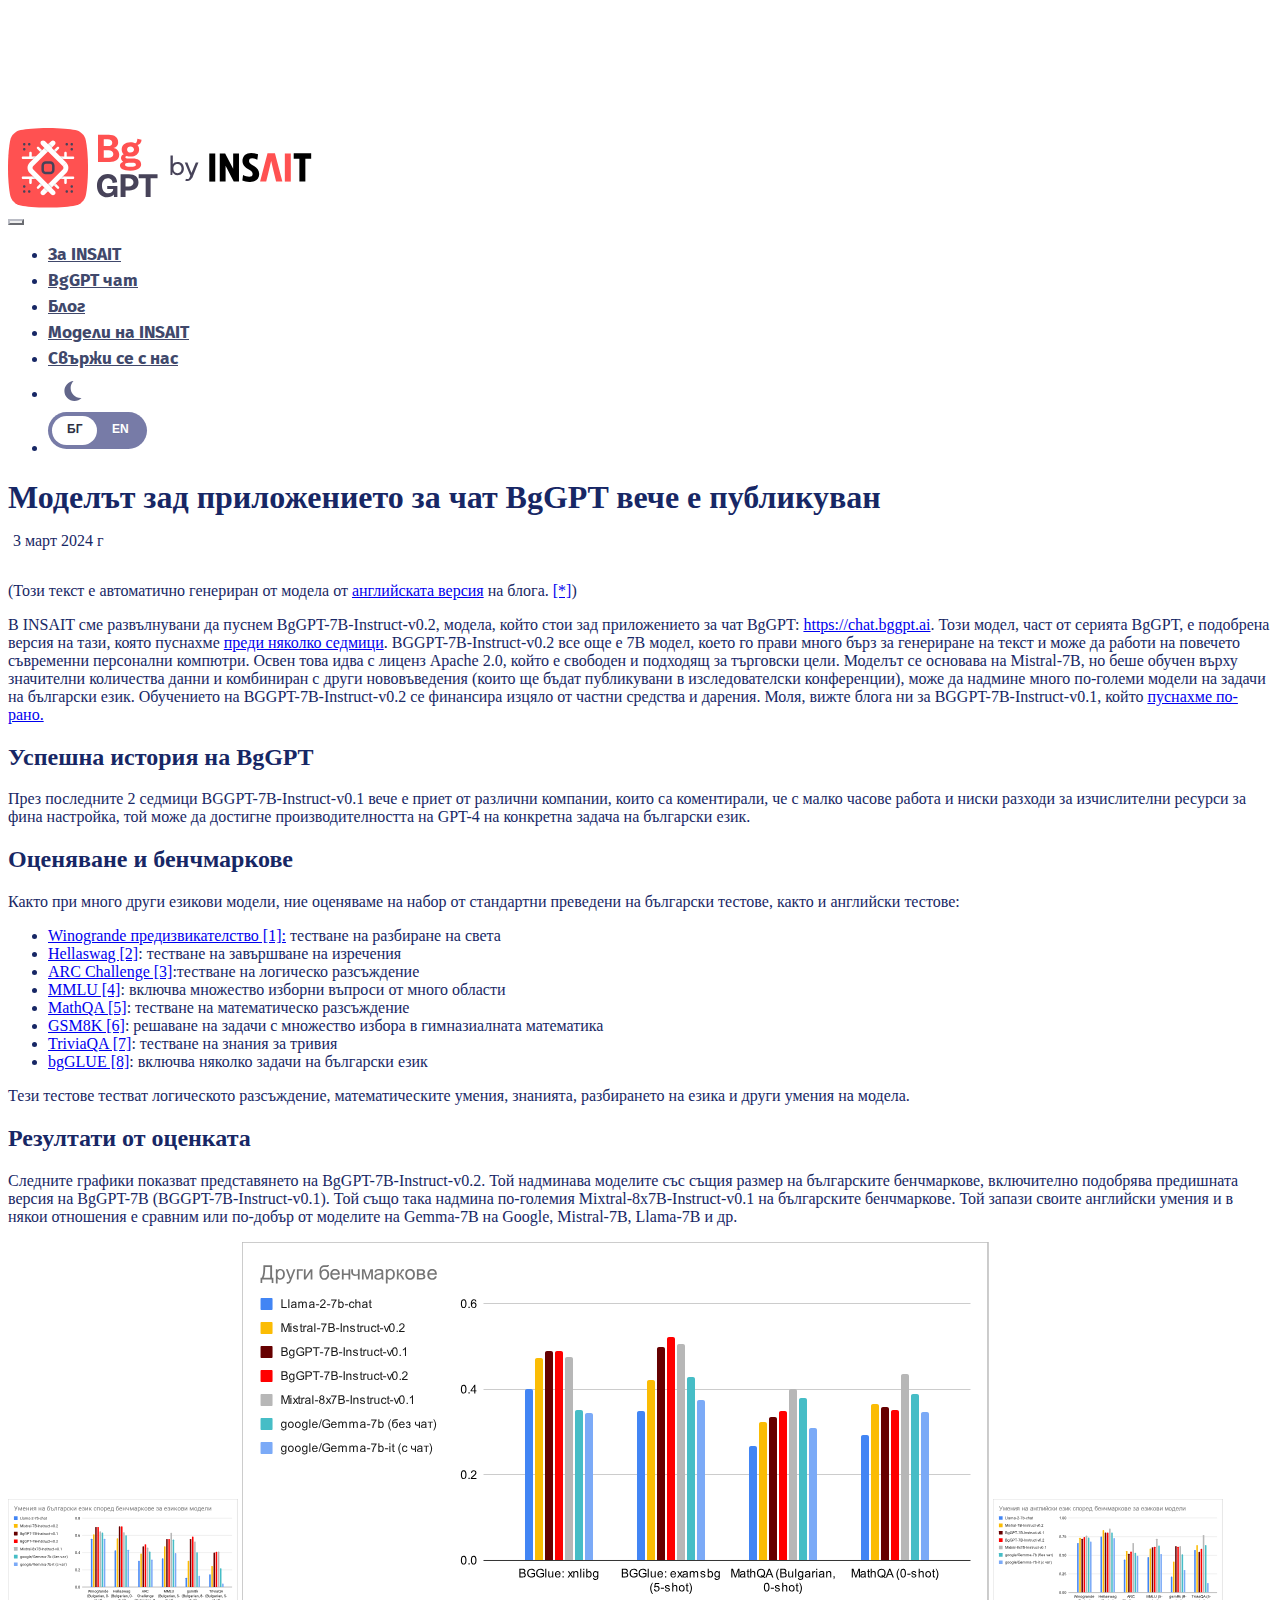
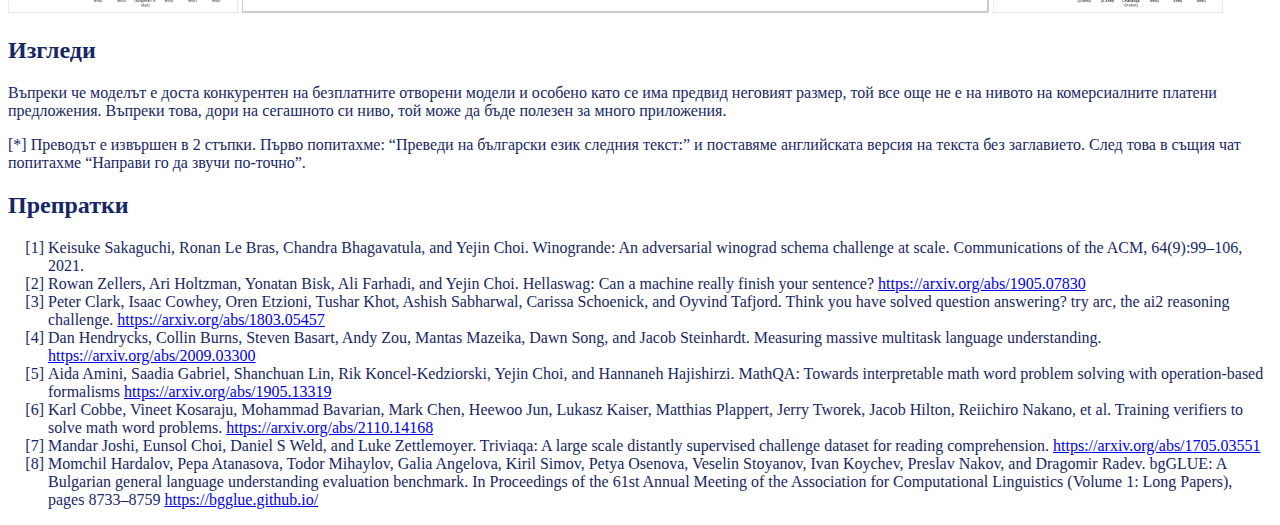
<file: blogbg/index.html>
<!DOCTYPE html>
<html>
  <head>
    <meta charset="utf-8"/>
    <meta name="viewport" content="width=device-width, initial-scale=1"/>
    <title>Launching the first free and open Bulgarian LLM</title>
    <link rel="icon" type="image/png" href="/assets/img/icon.144.png">
    <link rel="canonical" href="https://bggpt.ai/blog/2024-02-18-launching-the-first-free-and-open-bulgarian-llm/">
    <link href="https://cdn.jsdelivr.net/npm/bootstrap@5.2.1/dist/css/bootstrap.min.css" rel="stylesheet"
      integrity="sha384-iYQeCzEYFbKjA/T2uDLTpkwGzCiq6soy8tYaI1GyVh/UjpbCx/TYkiZhlZB6+fzT" crossorigin="anonymous">
    <script src="https://cdn.jsdelivr.net/npm/bootstrap@5.3.2/dist/js/bootstrap.bundle.min.js"
      integrity="sha384-C6RzsynM9kWDrMNeT87bh95OGNyZPhcTNXj1NW7RuBCsyN/o0jlpcV8Qyq46cDfL"
      crossorigin="anonymous"></script>
    <link rel="stylesheet" href="/assets/css/style.css">
    <script src="https://ajax.googleapis.com/ajax/libs/jquery/3.1.0/jquery.min.js"></script>

    <script>
      function handleLanguageChange(cb) {
        if (cb.checked) {
          document.body.classList.remove('lang-bg');
          document.body.classList.add('lang-en');
          localStorage.setItem('lang', 'en');
        }
        else {
          document.body.classList.remove('lang-en');
          document.body.classList.add('lang-bg');
          localStorage.setItem('lang', 'bg');
        }
      }
      function handleThemeChange() {
        document.body.classList.toggle('dark')
        if ($('body').hasClass('dark')) {
          localStorage.setItem('color', 'dark');
        }
        else {
          localStorage.setItem('color', 'light');
        }
      }
      $(document).ready(function () {
        console.log(localStorage.getItem('lang'))
        if (localStorage.getItem('lang') === "en"){
          document.body.classList.remove('lang-bg');
          document.body.classList.add('lang-en');
          $('.lang-switch input.check-toggle-round-flat').prop( "checked", true );
        }
        else {
          document.body.classList.remove('lang-en');
          document.body.classList.add('lang-bg');
          $('.lang-switch input.check-toggle-round-flat').prop( "checked", false );
        }
        if (localStorage.getItem('color') === "dark"){
          document.body.classList.add('dark');
        }
        else {
          document.body.classList.remove('dark');
        }
      });
    </script>

    <meta name="description" content="The first generative state-of-the-art AI created for the Bulgarian government, users, public and private organizations." />
    <meta name="keywords" content="Bulgaria, LLM, BGGPT, BgGPT, BgGPT-7B-Instruct-v0.1, AI, Chatbot, Open-source">
    <meta property="og:title" content="Launching the first free and open Bulgarian LLM" />
    <meta property="og:description" content="Тhe first generative state-of-the-art AI created for the Bulgarian government, users, public and private organizations." />
    <meta property="og:image" content="https://bggpt.ai/assets/img/social_en.png" />
    <meta property="og:url" content="https://bggpt.ai/blog/2024-02-18-launching-the-first-free-and-open-bulgarian-llm/"/>
    <meta property="og:type" content="website" />
    <meta name="twitter:description" content="The first generative state-of-the-art AI created for the Bulgarian government, users, public and private organizations." />
    <meta name="twitter:image" content="https://bggpt.ai/assets/img/social_en.png" />
    <meta name="twitter:image:src" content="https://bggpt.ai/assets/img/social_en.png" />
    <meta name="twitter:card" content="summary_large_image" />
    <meta name="twitter:title" content="Launching the first free and open Bulgarian LLM" />
  </head>

  <body>
    <nav class="navbar navbar-expand-lg fixed-top">
      <div class="nav-bar-stipe"></div>
      <div class="container">
        <a class="navbar-brand navbar-text" href="/">
          <img src="/assets/img/logo_white2.svg" class="d-inline-block align-top light-only" alt="Logo of the website">
          <img src="/assets/img/logo_black2.svg" class="d-inline-block align-top dark-only" alt="Logo of the website">
        </a>
        <button class="navbar-toggler" type="button" data-bs-toggle="collapse" data-bs-target="#navbarNav"
          aria-controls="navbarNav" aria-expanded="false" aria-label="Toggle navigation">
          <span class="navbar-toggler-icon"></span>
        </button>
        <div class="collapse navbar-collapse offset-sm-6 offset-lg-0" id="navbarNav">
          <ul class="navbar-nav bg-custom ms-auto">
            <li class="nav-item">
              <a class="nav-link" href="https://insait.ai/" lang="bg">За INSAIT</a>
              <a class="nav-link" href="https://insait.ai/" lang="en">About INSAIT</a>
            </li>
            <li class="nav-item">
              <a class="nav-link" href="https://chat.bggpt.ai/" lang="bg">BgGPT чат</a>
              <a class="nav-link" href="https://chat.bggpt.ai/" lang="en">BgGPT chat</a>
            </li>
            <li class="nav-item">
              <a class="nav-link" href="/blog/" lang="en">Blog</a>
              <a class="nav-link" href="/blog/" lang="bg">Блог</a>
            </li>
            <li class="nav-item">
              <a class="nav-link" href="https://huggingface.co/INSAIT-Institute" lang="en">INSAIT models</a>
              <a class="nav-link" href="https://huggingface.co/INSAIT-Institute" lang="bg">Модели на INSAIT</a>
            </li>
            <li class="nav-item">
              <a class="nav-link" href="mailto:bggpt@insait.ai" lang="en">Contact us</a>
              <a class="nav-link" href="mailto:bggpt@insait.ai" lang="bg">Свържи се с нас</a>
            </li>
            <li class="nav-item toggle">
              <button class="light-switch" onclick="handleThemeChange();">
                <span class="on"><img src="/assets/img/sun.svg" width="20" height="20" alt="Icon for brightness"></span>
                <span class="off"><img src="/assets/img/moon.svg" width="20" height="20" alt="Icon for brightness"></span>
              </button>
            </li>
            <li class="nav-item">
              <div class="lang-switch">
                <input id="language-toggle" class="check-toggle check-toggle-round-flat" type="checkbox"
                  onclick="handleLanguageChange(this)">
                <label for="language-toggle"></label>
                <span class="on">БГ</span>
                <span class="off">EN</span>
              </div>
            </li>
          </ul>
        </div>
      </div>
    </nav>
    <div class="container">
      <h1 style="margin-bottom:0;" id="blogbg">Моделът зад приложението за чат BgGPT вече е публикуван</h1>
      <p class="date" style="margin-bottom:2rem;fontr-size:110%;margin-left:5px;">3 март 2024 г</p>
      <p>(Този текст е автоматично генериран от модела от <a href="/blogen">английската версия</a> на блога. <a href="#ref-trans">[*]</a>)</p>
      <p>В INSAIT сме развълнувани да пуснем BgGPT-7B-Instruct-v0.2, модела, който стои зад приложението за чат BgGPT: <a href="https://chat.bggpt.ai/">https://chat.bggpt.ai</a>. Този модел, част от серията BgGPT, е подобрена версия на тази, която пуснахме <a href="/blog/#blog-post-1">преди няколко седмици</a>. BGGPT-7B-Instruct-v0.2 все още е 7B модел, което го прави много бърз за генериране на текст и може да работи на повечето съвременни персонални компютри. Освен това идва с лиценз Apache 2.0, който е свободен и подходящ за търговски цели. Моделът се основава на Mistral-7B, но беше обучен върху значителни количества данни и комбиниран с други нововъведения (които ще бъдат публикувани в изследователски конференции), може да надмине много по-големи модели на задачи на български език. Обучението на BGGPT-7B-Instruct-v0.2 се финансира изцяло от частни средства и дарения. Моля, вижте блога ни за BGGPT-7B-Instruct-v0.1, който <a href="/blog/#blog-post-1">пуснахме по-рано.</a></p>
      <h2>Успешна история на BgGPT</h2>
      <p>През последните 2 седмици BGGPT-7B-Instruct-v0.1 вече е приет от различни компании, които са коментирали, че с малко часове работа и ниски разходи за изчислителни ресурси за фина настройка, той може да достигне производителността на GPT-4 на конкретна задача на български език.</p>
      <h2>Оценяване и бенчмаркове</h2>
      <p>Както при много други езикови модели, ние оценяваме на набор от стандартни превeдени на български тестове, както и английски тестове:</p>
      <ul>
        <li><a href="#ref-winograde-new">Winogrande предизвикателство [1]:</a> тестване на разбиране на света</li>
        <li><a href="#ref-hellaswag-new">Hellaswag [2]</a>: тестване на завършване на изречения</li>
        <li><a href="#ref-arc-challenge-new">ARC Challenge [3]</a>:тестване на логическо разсъждение</li>
        <li><a href="#ref-mmlu-new">MMLU [4]</a>: включва множество изборни въпроси от много области</li>
        <li><a href="#ref-mathqa-new">MathQA [5]</a>: тестване на математическо разсъждение</li>
        <li><a href="#ref-gsm8k-new">GSM8K [6]</a>: решаване на задачи с множество избора в гимназиалната математика</li>
        <li><a href="#ref-triviaqa-new">TriviaQA [7]</a>: тестване на знания за тривия</li>
        <li><a href="#ref-bgglue-new">bgGLUE [8]</a>: включва няколко задачи на български език</li>
      </ul>
      <p>Тези тестове тестват логическото разсъждение, математическите умения, знанията, разбирането на езика и други умения на модела.</p>
      <h2>Резултати от оценката</h2>
      
      <p>Следните графики показват представянето на BgGPT-7B-Instruct-v0.2. Той надминава моделите със същия размер на българските бенчмаркове, включително подобрява предишната версия на BgGPT-7B (BGGPT-7B-Instruct-v0.1). Той също така надмина по-големия Mixtral-8x7B-Instruct-v0.1 на българските бенчмаркове. Той запази своите английски умения и в някои отношения е сравним или по-добър от моделите на Gemma-7B на Google, Mistral-7B, Llama-7B и др.</p>
      			<object type="image/svg+xml" data="/assets/img/Bulgarian%20language%20skills%20on%20a%20set%20of%20LLM benchmarks v2 bg.svg"></object>
      
      			<object type="image/svg+xml" data="/assets/img/Other%20benchmarks v2 bg.svg"></object>
      
      			<object type="image/svg+xml" data="/assets/img/English%20language%20skills%20on%20a%20set%20of%20LLM benchmarks v2 bg.svg"></object>
      <h2>Изгледи</h2>
      <p>Въпреки че моделът е доста конкурентен на безплатните отворени модели и особено като се има предвид неговият размер, той все още не е на нивото на комерсиалните платени предложения. Въпреки това, дори на сегашното си ниво, той може да бъде полезен за много приложения.</p>
      <p id="ref-trans">[*] Преводът е извършен в 2 стъпки. Първо попитахме: “Преведи на български език следния текст:” и поставяме английската версия на текста без заглавието. След това в същия чат попитахме “Направи го да звучи по-точно”.</p>
      <h2>Препратки</h2>
      
      <ol class="references">
        <li><a name="ref-winograde-new">Keisuke Sakaguchi, Ronan Le Bras, Chandra Bhagavatula, and Yejin Choi. Winogrande: An adversarial winograd schema challenge at scale. Communications of the ACM, 64(9):99–106, 2021.</li>
        <li><a name="ref-hellaswag-new">Rowan Zellers, Ari Holtzman, Yonatan Bisk, Ali Farhadi, and Yejin Choi. Hellaswag: Can a machine really finish your sentence? <a href="https://arxiv.org/abs/1905.07830">https://arxiv.org/abs/1905.07830</a></li>
        <li><a name="ref-arc-challenge-new">Peter Clark, Isaac Cowhey, Oren Etzioni, Tushar Khot, Ashish Sabharwal, Carissa Schoenick, and Oyvind Tafjord. Think you have solved question answering? try arc, the ai2 reasoning challenge. <a href="https://arxiv.org/abs/1803.05457">https://arxiv.org/abs/1803.05457</a></li>
        <li><a name="ref-mmlu-new">Dan Hendrycks, Collin Burns, Steven Basart, Andy Zou, Mantas Mazeika, Dawn Song, and Jacob Steinhardt. Measuring massive multitask language understanding. <a href="https://arxiv.org/abs/2009.03300">https://arxiv.org/abs/2009.03300</a></li>
        <li><a name="ref-mathqa-new">Aida Amini, Saadia Gabriel, Shanchuan Lin, Rik Koncel-Kedziorski, Yejin Choi, and Hannaneh Hajishirzi. MathQA: Towards interpretable math word problem solving with operation-based formalisms <a href="https://arxiv.org/abs/1905.13319">https://arxiv.org/abs/1905.13319</a></li>
        <li><a name="ref-gsm8k-new">Karl Cobbe, Vineet Kosaraju, Mohammad Bavarian, Mark Chen, Heewoo Jun, Lukasz Kaiser, Matthias Plappert, Jerry Tworek, Jacob Hilton, Reiichiro Nakano, et al. Training verifiers to solve math word problems. <a href="https://arxiv.org/abs/2110.14168">https://arxiv.org/abs/2110.14168</a></li>
        <li><a name="ref-triviaqa-new">Mandar Joshi, Eunsol Choi, Daniel S Weld, and Luke Zettlemoyer. Triviaqa: A large scale distantly supervised challenge dataset for reading comprehension. <a href="https://arxiv.org/abs/1705.03551">https://arxiv.org/abs/1705.03551</a></li>
        <li><a name="ref-bgglue-new">Momchil Hardalov, Pepa Atanasova, Todor Mihaylov, Galia Angelova, Kiril Simov, Petya Osenova, Veselin Stoyanov, Ivan Koychev, Preslav Nakov, and Dragomir Radev. bgGLUE: A Bulgarian general language understanding evaluation benchmark. In Proceedings of the 61st Annual Meeting of the Association for Computational Linguistics (Volume 1: Long Papers), pages 8733–8759 <a href="https://bgglue.github.io/">https://bgglue.github.io/</a></li>
      </ol>
    </div>
  </body>
</html>
</file>
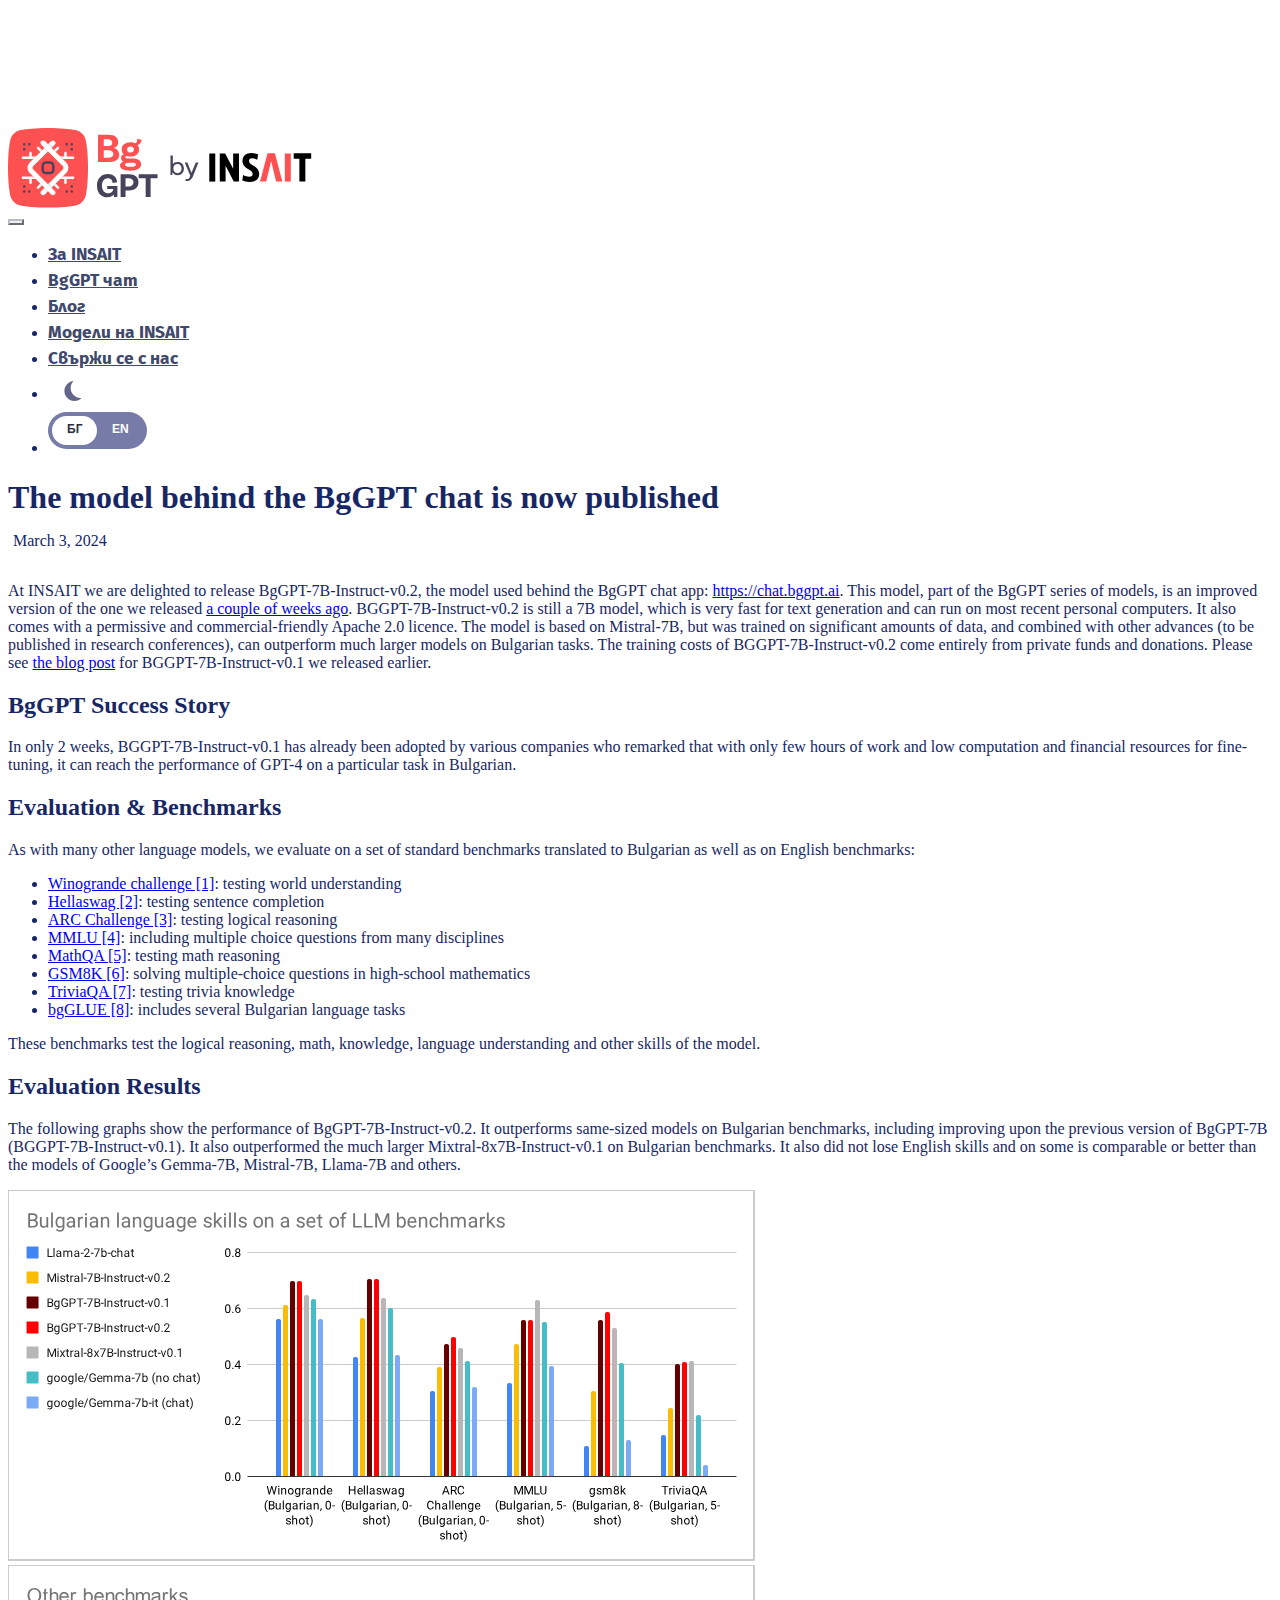
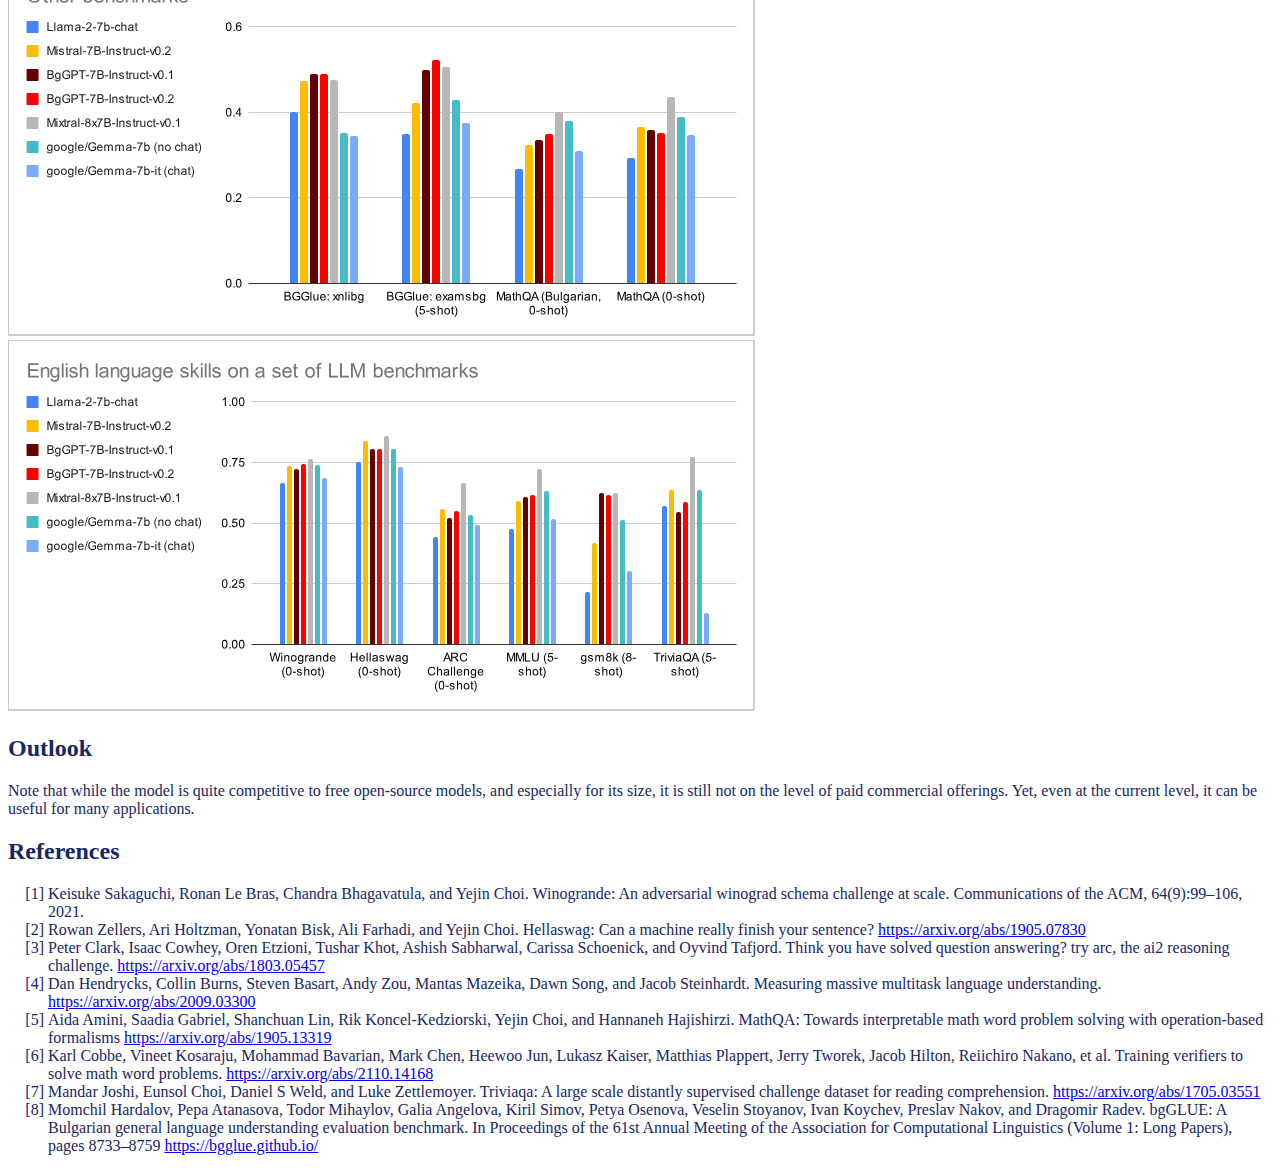
<file: blogen/index.html>
<!DOCTYPE html>
<html>
  <head>
    <meta charset="utf-8"/>
    <meta name="viewport" content="width=device-width, initial-scale=1"/>
    <title>Launching the first free and open Bulgarian LLM</title>
    <link rel="icon" type="image/png" href="/assets/img/icon.144.png">
    <link rel="canonical" href="https://bggpt.ai/blog/2024-02-18-launching-the-first-free-and-open-bulgarian-llm/">
    <link href="https://cdn.jsdelivr.net/npm/bootstrap@5.2.1/dist/css/bootstrap.min.css" rel="stylesheet"
      integrity="sha384-iYQeCzEYFbKjA/T2uDLTpkwGzCiq6soy8tYaI1GyVh/UjpbCx/TYkiZhlZB6+fzT" crossorigin="anonymous">
    <script src="https://cdn.jsdelivr.net/npm/bootstrap@5.3.2/dist/js/bootstrap.bundle.min.js"
      integrity="sha384-C6RzsynM9kWDrMNeT87bh95OGNyZPhcTNXj1NW7RuBCsyN/o0jlpcV8Qyq46cDfL"
      crossorigin="anonymous"></script>
    <link rel="stylesheet" href="/assets/css/style.css">
    <script src="https://ajax.googleapis.com/ajax/libs/jquery/3.1.0/jquery.min.js"></script>

    <script>
      function handleLanguageChange(cb) {
        if (cb.checked) {
          document.body.classList.remove('lang-bg');
          document.body.classList.add('lang-en');
          localStorage.setItem('lang', 'en');
        }
        else {
          document.body.classList.remove('lang-en');
          document.body.classList.add('lang-bg');
          localStorage.setItem('lang', 'bg');
        }
      }
      function handleThemeChange() {
        document.body.classList.toggle('dark')
        if ($('body').hasClass('dark')) {
          localStorage.setItem('color', 'dark');
        }
        else {
          localStorage.setItem('color', 'light');
        }
      }
      $(document).ready(function () {
        console.log(localStorage.getItem('lang'))
        if (localStorage.getItem('lang') === "en"){
          document.body.classList.remove('lang-bg');
          document.body.classList.add('lang-en');
          $('.lang-switch input.check-toggle-round-flat').prop( "checked", true );
        }
        else {
          document.body.classList.remove('lang-en');
          document.body.classList.add('lang-bg');
          $('.lang-switch input.check-toggle-round-flat').prop( "checked", false );
        }
        if (localStorage.getItem('color') === "dark"){
          document.body.classList.add('dark');
        }
        else {
          document.body.classList.remove('dark');
        }
      });
    </script>

    <meta name="description" content="The first generative state-of-the-art AI created for the Bulgarian government, users, public and private organizations." />
    <meta name="keywords" content="Bulgaria, LLM, BGGPT, BgGPT, BgGPT-7B-Instruct-v0.1, AI, Chatbot, Open-source">
    <meta property="og:title" content="Launching the first free and open Bulgarian LLM" />
    <meta property="og:description" content="Тhe first generative state-of-the-art AI created for the Bulgarian government, users, public and private organizations." />
    <meta property="og:image" content="https://bggpt.ai/assets/img/social_en.png" />
    <meta property="og:url" content="https://bggpt.ai/blog/2024-02-18-launching-the-first-free-and-open-bulgarian-llm/"/>
    <meta property="og:type" content="website" />
    <meta name="twitter:description" content="The first generative state-of-the-art AI created for the Bulgarian government, users, public and private organizations." />
    <meta name="twitter:image" content="https://bggpt.ai/assets/img/social_en.png" />
    <meta name="twitter:image:src" content="https://bggpt.ai/assets/img/social_en.png" />
    <meta name="twitter:card" content="summary_large_image" />
    <meta name="twitter:title" content="Launching the first free and open Bulgarian LLM" />
  </head>

  <body>
    <nav class="navbar navbar-expand-lg fixed-top">
      <div class="nav-bar-stipe"></div>
      <div class="container">
        <a class="navbar-brand navbar-text" href="/">
          <img src="/assets/img/logo_white2.svg" class="d-inline-block align-top light-only" alt="Logo of the website">
          <img src="/assets/img/logo_black2.svg" class="d-inline-block align-top dark-only" alt="Logo of the website">
        </a>
        <button class="navbar-toggler" type="button" data-bs-toggle="collapse" data-bs-target="#navbarNav"
          aria-controls="navbarNav" aria-expanded="false" aria-label="Toggle navigation">
          <span class="navbar-toggler-icon"></span>
        </button>
        <div class="collapse navbar-collapse offset-sm-6 offset-lg-0" id="navbarNav">
          <ul class="navbar-nav bg-custom ms-auto">
            <li class="nav-item">
              <a class="nav-link" href="https://insait.ai/" lang="bg">За INSAIT</a>
              <a class="nav-link" href="https://insait.ai/" lang="en">About INSAIT</a>
            </li>
            <li class="nav-item">
              <a class="nav-link" href="https://chat.bggpt.ai/" lang="bg">BgGPT чат</a>
              <a class="nav-link" href="https://chat.bggpt.ai/" lang="en">BgGPT chat</a>
            </li>
            <li class="nav-item">
              <a class="nav-link" href="/blog/" lang="en">Blog</a>
              <a class="nav-link" href="/blog/" lang="bg">Блог</a>
            </li>
            <li class="nav-item">
              <a class="nav-link" href="https://huggingface.co/INSAIT-Institute" lang="en">INSAIT models</a>
              <a class="nav-link" href="https://huggingface.co/INSAIT-Institute" lang="bg">Модели на INSAIT</a>
            </li>
            <li class="nav-item">
              <a class="nav-link" href="mailto:bggpt@insait.ai" lang="en">Contact us</a>
              <a class="nav-link" href="mailto:bggpt@insait.ai" lang="bg">Свържи се с нас</a>
            </li>
            <li class="nav-item toggle">
              <button class="light-switch" onclick="handleThemeChange();">
                <span class="on"><img src="/assets/img/sun.svg" width="20" height="20" alt="Icon for brightness"></span>
                <span class="off"><img src="/assets/img/moon.svg" width="20" height="20" alt="Icon for brightness"></span>
              </button>
            </li>
            <li class="nav-item">
              <div class="lang-switch">
                <input id="language-toggle" class="check-toggle check-toggle-round-flat" type="checkbox"
                  onclick="handleLanguageChange(this)">
                <label for="language-toggle"></label>
                <span class="on">БГ</span>
                <span class="off">EN</span>
              </div>
            </li>
          </ul>
        </div>
      </div>
    </nav>
    <div class="container">
      <h1 style="margin-bottom:0;" id="blogen">The model behind the BgGPT chat is now published</h1>
     
      <p class="date" style="margin-bottom:2rem;fontr-size:110%;margin-left:5px;">March 3, 2024</p>

      <p>At INSAIT we are delighted to release BgGPT-7B-Instruct-v0.2, the model used behind the BgGPT chat app: <a href="https://chat.bggpt.ai/">https://chat.bggpt.ai</a>. This model, part of the BgGPT series of models, is an improved version of the one we released <a href="#blog-post-1">a couple of weeks ago</a>. BGGPT-7B-Instruct-v0.2 is still a 7B model, which is very fast for text generation and can run on most recent personal computers. It also comes with a permissive and commercial-friendly Apache 2.0 licence. The model is based on Mistral-7B, but was trained on significant amounts of data, and combined with other advances (to be published in research conferences), can outperform much larger models on Bulgarian tasks. The training costs of BGGPT-7B-Instruct-v0.2 come entirely from private funds and donations.  Please see <a href="#blog-post-1">the blog post</a> for BGGPT-7B-Instruct-v0.1 we released earlier.</p>
      <h2>BgGPT Success Story</h2>

      <p>In only 2 weeks, BGGPT-7B-Instruct-v0.1 has already been adopted by various companies who remarked that with only few hours of work and low computation and financial resources for fine-tuning, it can reach the performance of GPT-4 on a particular task in Bulgarian.</p>
      
      <h2>Evaluation & Benchmarks</h2>

      <p>As with many other language models, we evaluate on a set of standard benchmarks translated to Bulgarian as well as on English benchmarks:</p>
      <ul>
        <li><a href="#ref-winograde-new">Winogrande challenge [1]</a>: testing world understanding</li>
        <li><a href="#ref-hellaswag-new">Hellaswag [2]</a>: testing sentence completion</li>
        <li><a href="#ref-arc-challenge-new">ARC Challenge [3]</a>: testing logical reasoning</li>
        <li><a href="#ref-mmlu-new">MMLU [4]</a>: including multiple choice questions from many disciplines</li>
        <li><a href="#ref-mathqa-new">MathQA [5]</a>: testing math reasoning</li>
        <li><a href="#ref-gsm8k-new">GSM8K [6]</a>: solving multiple-choice questions in high-school mathematics</li>
        <li><a href="#ref-triviaqa-new">TriviaQA [7]</a>: testing trivia knowledge</li>
        <li><a href="#ref-bgglue-new">bgGLUE [8]</a>: includes several Bulgarian language tasks</li>
      </ul>

      <p>These benchmarks test the logical reasoning, math, knowledge, language understanding and other skills of the model.</p>
      
      <h2>Evaluation Results</h2>

      <p>The following graphs show the performance of BgGPT-7B-Instruct-v0.2. It outperforms same-sized models on Bulgarian benchmarks, including improving upon the previous version of BgGPT-7B (BGGPT-7B-Instruct-v0.1). It also outperformed the much larger Mixtral-8x7B-Instruct-v0.1 on Bulgarian benchmarks. It also did not lose English skills and on some is comparable or better than the models of Google’s Gemma-7B, Mistral-7B, Llama-7B and others.</p>
      
			<object type="image/svg+xml" data="/assets/img/Bulgarian%20language%20skills%20on%20a%20set%20of%20LLM benchmarks v2.svg"></object>

			<object type="image/svg+xml" data="/assets/img/Other%20benchmarks v2.svg"></object>

			<object type="image/svg+xml" data="/assets/img/English%20language%20skills%20on%20a%20set%20of%20LLM benchmarks v2.svg"></object>
      
      <h2>Outlook</h2>

      <p>Note that while the model is quite competitive to free open-source models, and especially for its size, it is still not on the level of paid commercial offerings. Yet, even at the current level, it can be useful for many applications.</p>
      
      <h2>References</h2>

      <ol class="references">
        <li><a name="ref-winograde-new">Keisuke Sakaguchi, Ronan Le Bras, Chandra Bhagavatula, and Yejin Choi. Winogrande: An adversarial winograd schema challenge at scale. Communications of the ACM, 64(9):99–106, 2021.</li>
        <li><a name="ref-hellaswag-new">Rowan Zellers, Ari Holtzman, Yonatan Bisk, Ali Farhadi, and Yejin Choi. Hellaswag: Can a machine really finish your sentence? <a href="https://arxiv.org/abs/1905.07830">https://arxiv.org/abs/1905.07830</a></li>
        <li><a name="ref-arc-challenge-new">Peter Clark, Isaac Cowhey, Oren Etzioni, Tushar Khot, Ashish Sabharwal, Carissa Schoenick, and Oyvind Tafjord. Think you have solved question answering? try arc, the ai2 reasoning challenge. <a href="https://arxiv.org/abs/1803.05457">https://arxiv.org/abs/1803.05457</a></li>
        <li><a name="ref-mmlu-new">Dan Hendrycks, Collin Burns, Steven Basart, Andy Zou, Mantas Mazeika, Dawn Song, and Jacob Steinhardt. Measuring massive multitask language understanding. <a href="https://arxiv.org/abs/2009.03300">https://arxiv.org/abs/2009.03300</a></li>
        <li><a name="ref-mathqa-new">Aida Amini, Saadia Gabriel, Shanchuan Lin, Rik Koncel-Kedziorski, Yejin Choi, and Hannaneh Hajishirzi. MathQA: Towards interpretable math word problem solving with operation-based formalisms <a href="https://arxiv.org/abs/1905.13319">https://arxiv.org/abs/1905.13319</a></li>
        <li><a name="ref-gsm8k-new">Karl Cobbe, Vineet Kosaraju, Mohammad Bavarian, Mark Chen, Heewoo Jun, Lukasz Kaiser, Matthias Plappert, Jerry Tworek, Jacob Hilton, Reiichiro Nakano, et al. Training verifiers to solve math word problems. <a href="https://arxiv.org/abs/2110.14168">https://arxiv.org/abs/2110.14168</a></li>
        <li><a name="ref-triviaqa-new">Mandar Joshi, Eunsol Choi, Daniel S Weld, and Luke Zettlemoyer. Triviaqa: A large scale distantly supervised challenge dataset for reading comprehension. <a href="https://arxiv.org/abs/1705.03551">https://arxiv.org/abs/1705.03551</a></li>
        <li><a name="ref-bgglue-new">Momchil Hardalov, Pepa Atanasova, Todor Mihaylov, Galia Angelova, Kiril Simov, Petya Osenova, Veselin Stoyanov, Ivan Koychev, Preslav Nakov, and Dragomir Radev. bgGLUE: A Bulgarian general language understanding evaluation benchmark. In Proceedings of the 61st Annual Meeting of the Association for Computational Linguistics (Volume 1: Long Papers), pages 8733–8759 <a href="https://bgglue.github.io/">https://bgglue.github.io/</a></li>
      </ol>
    </div>
  </body>
</html>
</file>
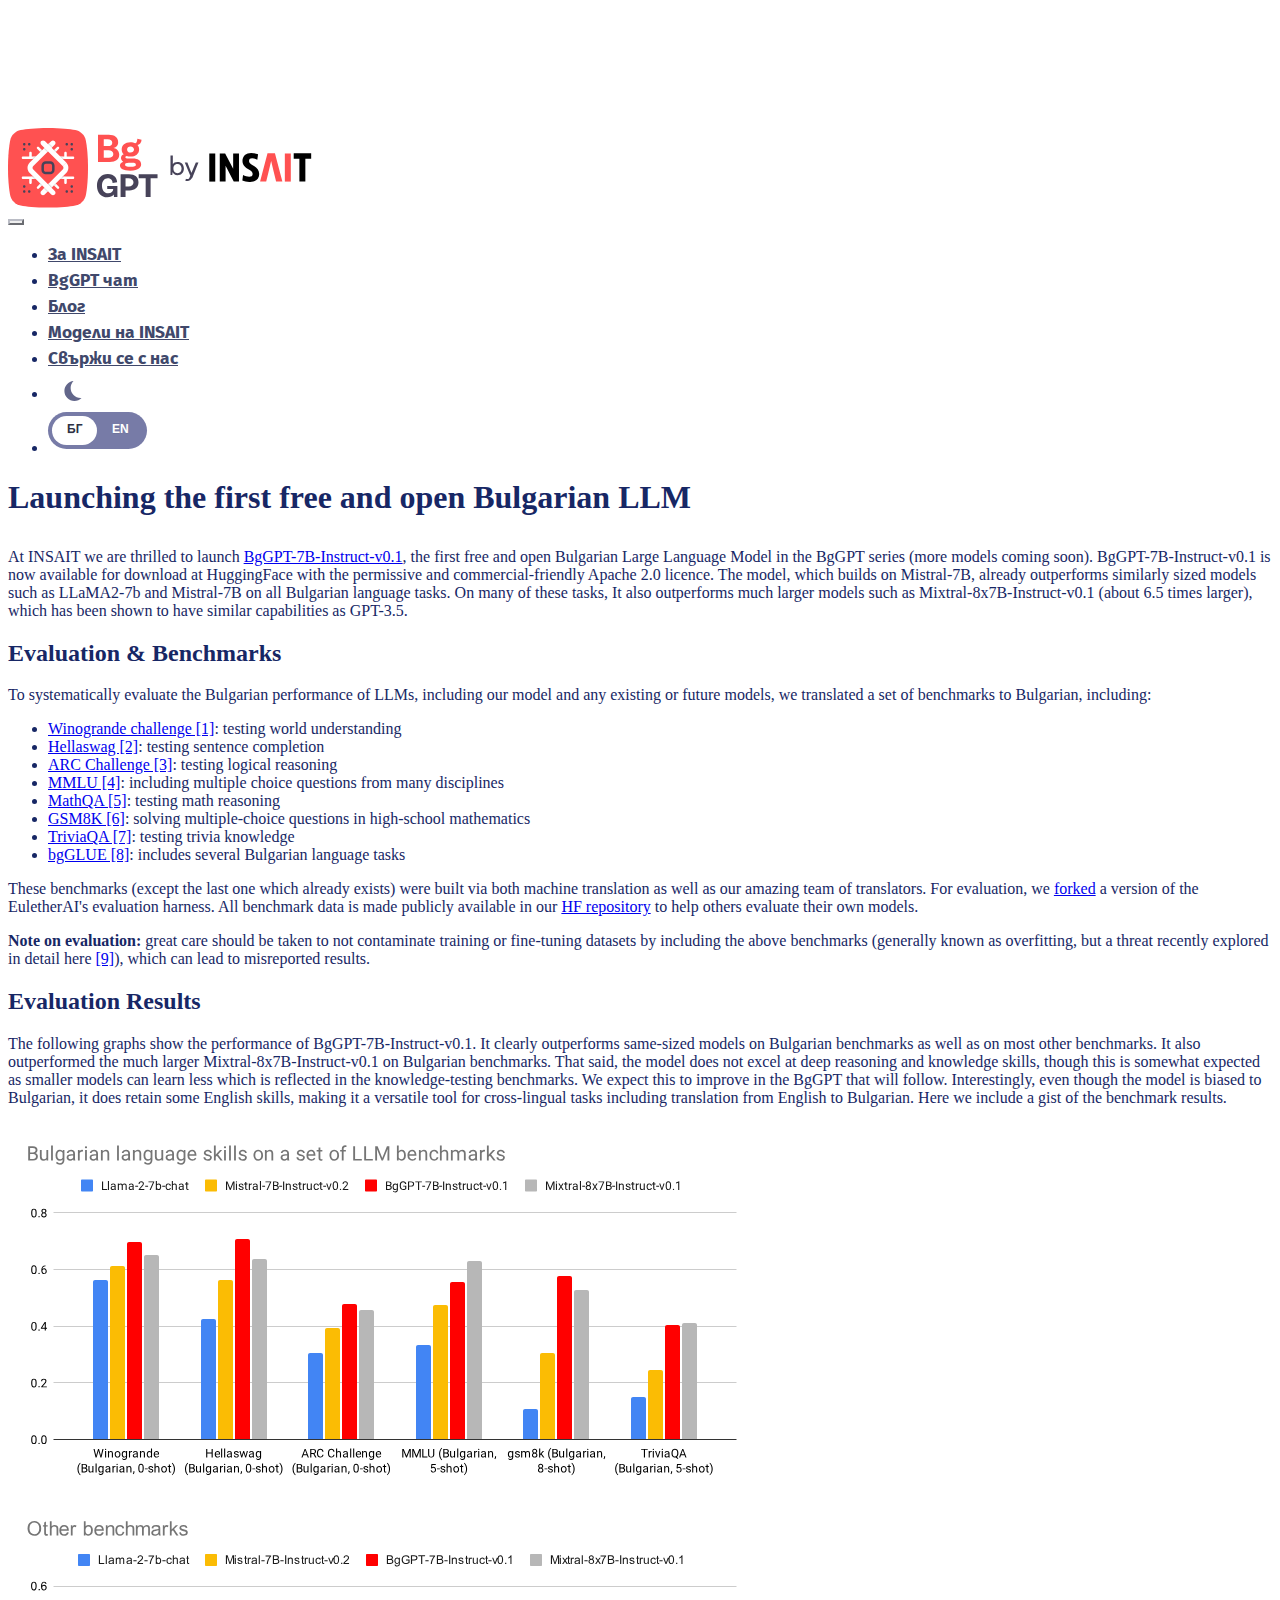
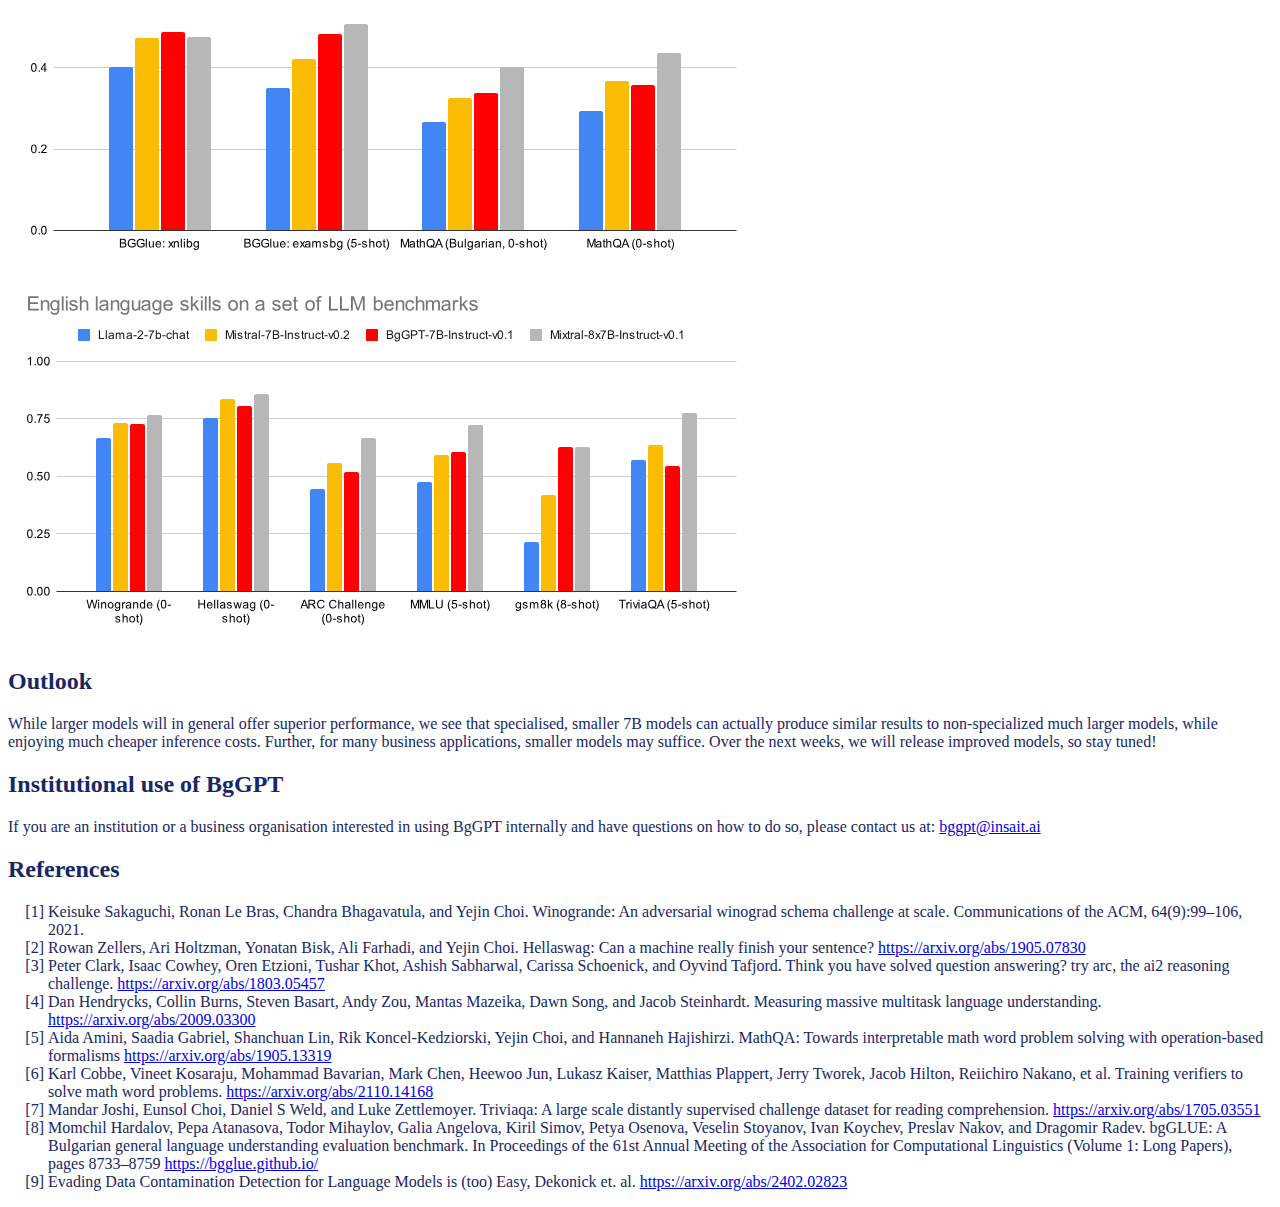
<file: blog/2024-02-18-launching-the-first-free-and-open-bulgarian-llm/index.html>
<!DOCTYPE html>
<html>
  <head>
    <meta charset="utf-8"/>
    <meta name="viewport" content="width=device-width, initial-scale=1"/>
    <title>Launching the first free and open Bulgarian LLM</title>
    <link rel="icon" type="image/png" href="/assets/img/icon.144.png">
    <link rel="canonical" href="https://bggpt.ai/blog/2024-02-18-launching-the-first-free-and-open-bulgarian-llm/">
    <link href="https://cdn.jsdelivr.net/npm/bootstrap@5.2.1/dist/css/bootstrap.min.css" rel="stylesheet"
      integrity="sha384-iYQeCzEYFbKjA/T2uDLTpkwGzCiq6soy8tYaI1GyVh/UjpbCx/TYkiZhlZB6+fzT" crossorigin="anonymous">
    <script src="https://cdn.jsdelivr.net/npm/bootstrap@5.3.2/dist/js/bootstrap.bundle.min.js"
      integrity="sha384-C6RzsynM9kWDrMNeT87bh95OGNyZPhcTNXj1NW7RuBCsyN/o0jlpcV8Qyq46cDfL"
      crossorigin="anonymous"></script>
    <link rel="stylesheet" href="/assets/css/style.css">
    <script src="https://ajax.googleapis.com/ajax/libs/jquery/3.1.0/jquery.min.js"></script>

    <script>
      function handleLanguageChange(cb) {
        if (cb.checked) {
          document.body.classList.remove('lang-bg');
          document.body.classList.add('lang-en');
          localStorage.setItem('lang', 'en');
        }
        else {
          document.body.classList.remove('lang-en');
          document.body.classList.add('lang-bg');
          localStorage.setItem('lang', 'bg');
        }
      }
      function handleThemeChange() {
        document.body.classList.toggle('dark')
        if ($('body').hasClass('dark')) {
          localStorage.setItem('color', 'dark');
        }
        else {
          localStorage.setItem('color', 'light');
        }
      }
      $(document).ready(function () {
        console.log(localStorage.getItem('lang'))
        if (localStorage.getItem('lang') === "en"){
          document.body.classList.remove('lang-bg');
          document.body.classList.add('lang-en');
          $('.lang-switch input.check-toggle-round-flat').prop( "checked", true );
        }
        else {
          document.body.classList.remove('lang-en');
          document.body.classList.add('lang-bg');
          $('.lang-switch input.check-toggle-round-flat').prop( "checked", false );
        }
        if (localStorage.getItem('color') === "dark"){
          document.body.classList.add('dark');
        }
        else {
          document.body.classList.remove('dark');
        }
      });
    </script>

    <meta name="description" content="The first generative state-of-the-art AI created for the Bulgarian government, users, public and private organizations." />
    <meta name="keywords" content="Bulgaria, LLM, BGGPT, BgGPT, BgGPT-7B-Instruct-v0.1, AI, Chatbot, Open-source">
    <meta property="og:title" content="Launching the first free and open Bulgarian LLM" />
    <meta property="og:description" content="Тhe first generative state-of-the-art AI created for the Bulgarian government, users, public and private organizations." />
    <meta property="og:image" content="https://bggpt.ai/assets/img/social_en.png" />
    <meta property="og:url" content="https://bggpt.ai/blog/2024-02-18-launching-the-first-free-and-open-bulgarian-llm/"/>
    <meta property="og:type" content="website" />
    <meta name="twitter:description" content="The first generative state-of-the-art AI created for the Bulgarian government, users, public and private organizations." />
    <meta name="twitter:image" content="https://bggpt.ai/assets/img/social_en.png" />
    <meta name="twitter:image:src" content="https://bggpt.ai/assets/img/social_en.png" />
    <meta name="twitter:card" content="summary_large_image" />
    <meta name="twitter:title" content="Launching the first free and open Bulgarian LLM" />
  </head>

  <body>
    <nav class="navbar navbar-expand-lg fixed-top">
      <div class="nav-bar-stipe"></div>
      <div class="container">
        <a class="navbar-brand navbar-text" href="/">
          <img src="/assets/img/logo_white2.svg" class="d-inline-block align-top light-only" alt="Logo of the website">
          <img src="/assets/img/logo_black2.svg" class="d-inline-block align-top dark-only" alt="Logo of the website">
        </a>
        <button class="navbar-toggler" type="button" data-bs-toggle="collapse" data-bs-target="#navbarNav"
          aria-controls="navbarNav" aria-expanded="false" aria-label="Toggle navigation">
          <span class="navbar-toggler-icon"></span>
        </button>
        <div class="collapse navbar-collapse offset-sm-6 offset-lg-0" id="navbarNav">
          <ul class="navbar-nav bg-custom ms-auto">
            <li class="nav-item">
              <a class="nav-link" href="https://insait.ai/" lang="bg">За INSAIT</a>
              <a class="nav-link" href="https://insait.ai/" lang="en">About INSAIT</a>
            </li>
            <li class="nav-item">
              <a class="nav-link" href="https://chat.bggpt.ai/" lang="bg">BgGPT чат</a>
              <a class="nav-link" href="https://chat.bggpt.ai/" lang="en">BgGPT chat</a>
            </li>
            <li class="nav-item">
              <a class="nav-link" href="/blog/" lang="en">Blog</a>
              <a class="nav-link" href="/blog/" lang="bg">Блог</a>
            </li>
            <li class="nav-item">
              <a class="nav-link" href="https://huggingface.co/INSAIT-Institute" lang="en">INSAIT models</a>
              <a class="nav-link" href="https://huggingface.co/INSAIT-Institute" lang="bg">Модели на INSAIT</a>
            </li>
            <li class="nav-item">
              <a class="nav-link" href="mailto:bggpt@insait.ai" lang="en">Contact us</a>
              <a class="nav-link" href="mailto:bggpt@insait.ai" lang="bg">Свържи се с нас</a>
            </li>
            <li class="nav-item toggle">
              <button class="light-switch" onclick="handleThemeChange();">
                <span class="on"><img src="/assets/img/sun.svg" width="20" height="20" alt="Icon for brightness"></span>
                <span class="off"><img src="/assets/img/moon.svg" width="20" height="20" alt="Icon for brightness"></span>
              </button>
            </li>
            <li class="nav-item">
              <div class="lang-switch">
                <input id="language-toggle" class="check-toggle check-toggle-round-flat" type="checkbox"
                  onclick="handleLanguageChange(this)">
                <label for="language-toggle"></label>
                <span class="on">БГ</span>
                <span class="off">EN</span>
              </div>
            </li>
          </ul>
        </div>
      </div>
    </nav>
    <div class="container">
      <h1>Launching the first free and open Bulgarian LLM</h1>

      <p>At INSAIT we are thrilled to launch <a href="https://huggingface.co/INSAIT-Institute/BgGPT-7B-Instruct-v0.1">BgGPT-7B-Instruct-v0.1</a>, the first free and open Bulgarian Large Language Model in the BgGPT series (more models coming soon). BgGPT-7B-Instruct-v0.1 is now available for download at HuggingFace with the permissive and commercial-friendly Apache 2.0 licence. The model, which builds on Mistral-7B, already outperforms similarly sized models such as LLaMA2-7b and Mistral-7B on all Bulgarian language tasks. On many of these tasks, It also outperforms much larger models such as Mixtral-8x7B-Instruct-v0.1 (about 6.5 times larger), which has been shown to have similar capabilities as GPT-3.5.</p>
      <h2>Evaluation & Benchmarks</h2>

      <p>To systematically evaluate the Bulgarian performance of LLMs, including our model and any existing or future models, we translated a set of benchmarks to Bulgarian, including:</p>

      <ul>
        <li><a href="#ref-winograde">Winogrande challenge [1]</a>: testing world understanding</li>
        <li><a href="#ref-hellaswag">Hellaswag [2]</a>: testing sentence completion</li>
        <li><a href="#ref-arc-challenge">ARC Challenge [3]</a>: testing logical reasoning</li>
        <li><a href="#ref-mmlu">MMLU [4]</a>: including multiple choice questions from many disciplines</li>
        <li><a href="#ref-mathqa">MathQA [5]</a>: testing math reasoning</li>
        <li><a href="#ref-gsm8k">GSM8K [6]</a>: solving multiple-choice questions in high-school mathematics</li>
        <li><a href="#ref-triviaqa">TriviaQA [7]</a>: testing trivia knowledge</li>
        <li><a href="#ref-bgglue">bgGLUE [8]</a>: includes several Bulgarian language tasks</li>
      </ul>

      <p>These benchmarks (except the last one which already exists) were built via both machine translation as well as our amazing team of translators. For evaluation, we <a href="https://github.com/insait-institute/lm-evaluation-harness-bg">forked</a> a version of the EuletherAI's evaluation harness. All benchmark data is made publicly available in our <a href="https://huggingface.co/INSAIT-Institute" >HF repository</a> to help others evaluate their own models.</p>

      <p><strong>Note on evaluation:</strong> great care should be taken to not contaminate training or fine-tuning datasets by including the above benchmarks (generally known as overfitting, but a threat recently explored in detail here <a href="#ref-evading">[9]</a>), which can lead to misreported results.</p>

      <h2>Evaluation Results</h2>

      <p>The following graphs show the performance of BgGPT-7B-Instruct-v0.1. It clearly outperforms same-sized models on Bulgarian benchmarks as well as on most other benchmarks. It also outperformed the much larger Mixtral-8x7B-Instruct-v0.1 on Bulgarian benchmarks. That said, the model does not excel at deep reasoning and knowledge skills, though this is somewhat expected as smaller models can learn less which is reflected in the knowledge-testing benchmarks. We expect this to improve in the BgGPT that will follow. Interestingly, even though the model is biased to Bulgarian, it does retain some English skills, making it a versatile tool for cross-lingual tasks including translation from English to Bulgarian. Here we include a gist of the benchmark results.</p>

			<object type="image/svg+xml" data="/assets/img/Bulgarian%20language%20skills%20on%20a%20set%20of%20LLM benchmarks.svg"></object>

			<object type="image/svg+xml" data="/assets/img/Other%20benchmarks.svg"></object>

			<object type="image/svg+xml" data="/assets/img/English%20language%20skills%20on%20a%20set%20of%20LLM benchmarks.svg"></object>

      <h2>Outlook</h2>

      <p>While larger models will in general offer superior performance, we see that specialised, smaller 7B models can actually produce similar results to non-specialized much larger models, while enjoying much cheaper inference costs. Further, for many business applications, smaller models may suffice. Over the next weeks, we will release improved models, so stay tuned!</p>

      <h2>Institutional use of BgGPT</h2>

      <p>If you are an institution or a business organisation interested in using BgGPT internally and have questions on how to do so, please contact us at: <a href="mailto:bggpt@insait.ai">bggpt@insait.ai</a></p>

      <h2>References</h2>

      <ol class="references">
        <li><a name="ref-winograde">Keisuke Sakaguchi, Ronan Le Bras, Chandra Bhagavatula, and Yejin Choi. Winogrande: An adversarial winograd schema challenge at scale. Communications of the ACM, 64(9):99–106, 2021.</li>
        <li><a name="ref-hellaswag">Rowan Zellers, Ari Holtzman, Yonatan Bisk, Ali Farhadi, and Yejin Choi. Hellaswag: Can a machine really finish your sentence? <a href="https://arxiv.org/abs/1905.07830">https://arxiv.org/abs/1905.07830</a></li>
        <li><a name="ref-arc-challenge">Peter Clark, Isaac Cowhey, Oren Etzioni, Tushar Khot, Ashish Sabharwal, Carissa Schoenick, and Oyvind Tafjord. Think you have solved question answering? try arc, the ai2 reasoning challenge. <a href="https://arxiv.org/abs/1803.05457">https://arxiv.org/abs/1803.05457</a></li>
        <li><a name="ref-mmlu">Dan Hendrycks, Collin Burns, Steven Basart, Andy Zou, Mantas Mazeika, Dawn Song, and Jacob Steinhardt. Measuring massive multitask language understanding. <a href="https://arxiv.org/abs/2009.03300">https://arxiv.org/abs/2009.03300</a></li>
        <li><a name="ref-mathqa">Aida Amini, Saadia Gabriel, Shanchuan Lin, Rik Koncel-Kedziorski, Yejin Choi, and Hannaneh Hajishirzi. MathQA: Towards interpretable math word problem solving with operation-based formalisms <a href="https://arxiv.org/abs/1905.13319">https://arxiv.org/abs/1905.13319</a></li>
        <li><a name="ref-gsm8k">Karl Cobbe, Vineet Kosaraju, Mohammad Bavarian, Mark Chen, Heewoo Jun, Lukasz Kaiser, Matthias Plappert, Jerry Tworek, Jacob Hilton, Reiichiro Nakano, et al. Training verifiers to solve math word problems. <a href="https://arxiv.org/abs/2110.14168">https://arxiv.org/abs/2110.14168</a></li>
        <li><a name="ref-triviaqa">Mandar Joshi, Eunsol Choi, Daniel S Weld, and Luke Zettlemoyer. Triviaqa: A large scale distantly supervised challenge dataset for reading comprehension. <a href="https://arxiv.org/abs/1705.03551">https://arxiv.org/abs/1705.03551</a></li>
        <li><a name="ref-bgglue">Momchil Hardalov, Pepa Atanasova, Todor Mihaylov, Galia Angelova, Kiril Simov, Petya Osenova, Veselin Stoyanov, Ivan Koychev, Preslav Nakov, and Dragomir Radev. bgGLUE: A Bulgarian general language understanding evaluation benchmark. In Proceedings of the 61st Annual Meeting of the Association for Computational Linguistics (Volume 1: Long Papers), pages 8733–8759 <a href="https://bgglue.github.io/">https://bgglue.github.io/</a></li>
        <li><a name="ref-evading">Evading Data Contamination Detection for Language Models is (too) Easy, Dekonick et. al. <a href="https://arxiv.org/abs/2402.02823">https://arxiv.org/abs/2402.02823</a></li>
      </ol>
    </div>
  </body>
</html>
</file>
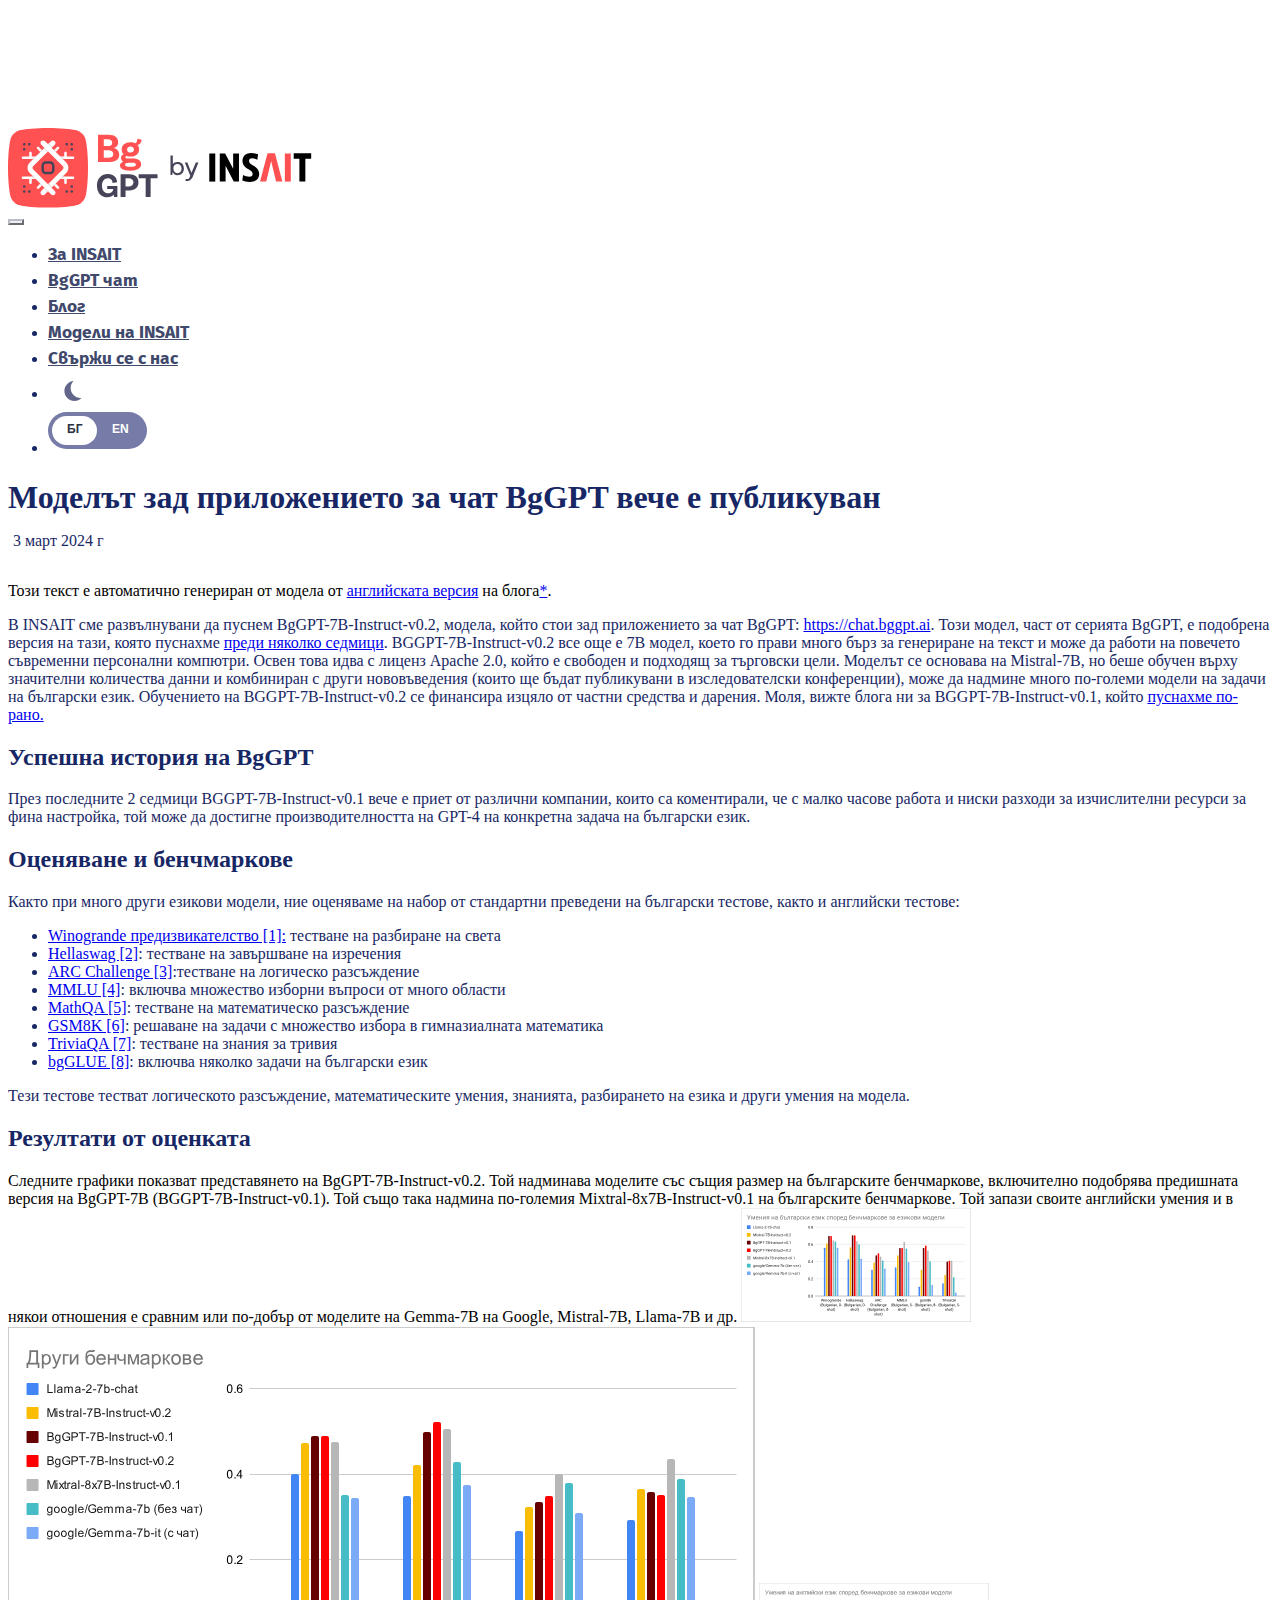
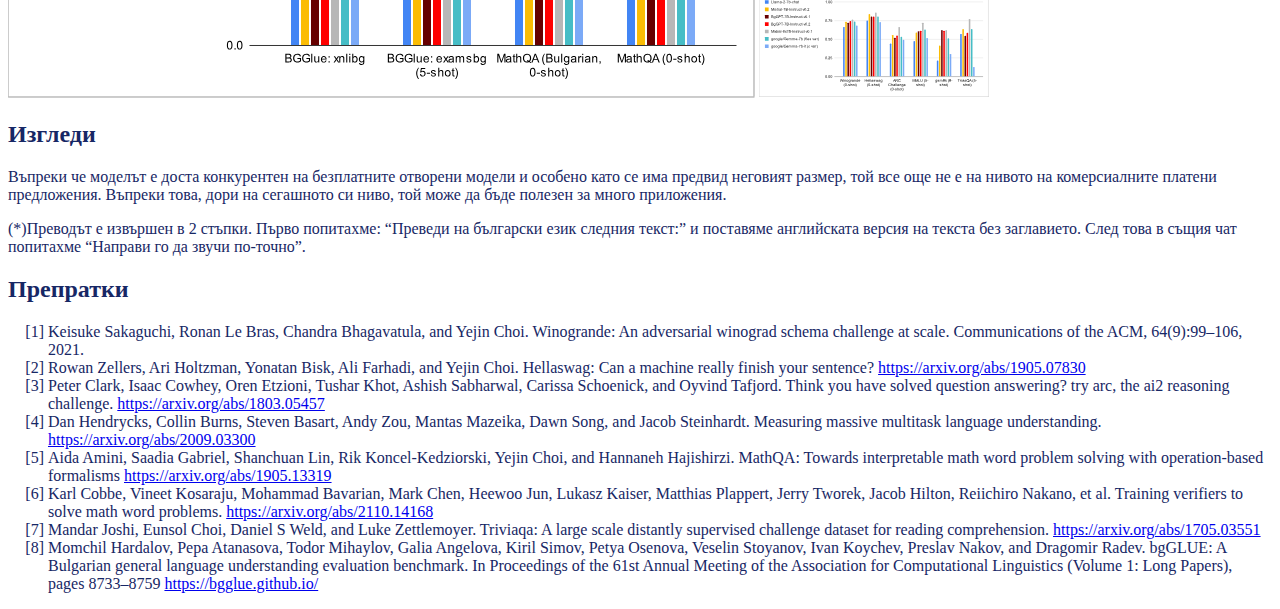
<file: blog/blogbg.html>
<!DOCTYPE html>
<html>
  <head>
    <meta charset="utf-8"/>
    <meta name="viewport" content="width=device-width, initial-scale=1"/>
    <title>Launching the first free and open Bulgarian LLM</title>
    <link rel="icon" type="image/png" href="../assets/img/icon.144.png">
    <link rel="canonical" href="https://bggpt.ai/blog/2024-02-18-launching-the-first-free-and-open-bulgarian-llm/">
    <link href="https://cdn.jsdelivr.net/npm/bootstrap@5.2.1/dist/css/bootstrap.min.css" rel="stylesheet"
      integrity="sha384-iYQeCzEYFbKjA/T2uDLTpkwGzCiq6soy8tYaI1GyVh/UjpbCx/TYkiZhlZB6+fzT" crossorigin="anonymous">
    <script src="https://cdn.jsdelivr.net/npm/bootstrap@5.3.2/dist/js/bootstrap.bundle.min.js"
      integrity="sha384-C6RzsynM9kWDrMNeT87bh95OGNyZPhcTNXj1NW7RuBCsyN/o0jlpcV8Qyq46cDfL"
      crossorigin="anonymous"></script>
    <link rel="stylesheet" href="../assets/css/style.css">
    <script src="https://ajax.googleapis.com/ajax/libs/jquery/3.1.0/jquery.min.js"></script>

    <script>
      function handleLanguageChange(cb) {
        if (cb.checked) {
          document.body.classList.remove('lang-bg');
          document.body.classList.add('lang-en');
          localStorage.setItem('lang', 'en');
        }
        else {
          document.body.classList.remove('lang-en');
          document.body.classList.add('lang-bg');
          localStorage.setItem('lang', 'bg');
        }
      }
      function handleThemeChange() {
        document.body.classList.toggle('dark')
        if ($('body').hasClass('dark')) {
          localStorage.setItem('color', 'dark');
        }
        else {
          localStorage.setItem('color', 'light');
        }
      }
      $(document).ready(function () {
        console.log(localStorage.getItem('lang'))
        if (localStorage.getItem('lang') === "en"){
          document.body.classList.remove('lang-bg');
          document.body.classList.add('lang-en');
          $('.lang-switch input.check-toggle-round-flat').prop( "checked", true );
        }
        else {
          document.body.classList.remove('lang-en');
          document.body.classList.add('lang-bg');
          $('.lang-switch input.check-toggle-round-flat').prop( "checked", false );
        }
        if (localStorage.getItem('color') === "dark"){
          document.body.classList.add('dark');
        }
        else {
          document.body.classList.remove('dark');
        }
      });
    </script>

    <meta name="description" content="The first generative state-of-the-art AI created for the Bulgarian government, users, public and private organizations." />
    <meta name="keywords" content="Bulgaria, LLM, BGGPT, BgGPT, BgGPT-7B-Instruct-v0.1, AI, Chatbot, Open-source">
    <meta property="og:title" content="Launching the first free and open Bulgarian LLM" />
    <meta property="og:description" content="Тhe first generative state-of-the-art AI created for the Bulgarian government, users, public and private organizations." />
    <meta property="og:image" content="https://bggpt.ai/assets/img/social_en.png" />
    <meta property="og:url" content="https://bggpt.ai/blog/2024-02-18-launching-the-first-free-and-open-bulgarian-llm/"/>
    <meta property="og:type" content="website" />
    <meta name="twitter:description" content="The first generative state-of-the-art AI created for the Bulgarian government, users, public and private organizations." />
    <meta name="twitter:image" content="https://bggpt.ai/assets/img/social_en.png" />
    <meta name="twitter:image:src" content="https://bggpt.ai/assets/img/social_en.png" />
    <meta name="twitter:card" content="summary_large_image" />
    <meta name="twitter:title" content="Launching the first free and open Bulgarian LLM" />
  </head>

  <body>
    <nav class="navbar navbar-expand-lg fixed-top">
      <div class="nav-bar-stipe"></div>
      <div class="container">
        <a class="navbar-brand navbar-text" href="/">
          <img src="../assets/img/logo_white2.svg" class="d-inline-block align-top light-only" alt="Logo of the website">
          <img src="../assets/img/logo_black2.svg" class="d-inline-block align-top dark-only" alt="Logo of the website">
        </a>
        <button class="navbar-toggler" type="button" data-bs-toggle="collapse" data-bs-target="#navbarNav"
          aria-controls="navbarNav" aria-expanded="false" aria-label="Toggle navigation">
          <span class="navbar-toggler-icon"></span>
        </button>
        <div class="collapse navbar-collapse offset-sm-6 offset-lg-0" id="navbarNav">
          <ul class="navbar-nav bg-custom ms-auto">
            <li class="nav-item">
              <a class="nav-link" href="https://insait.ai/" lang="bg">За INSAIT</a>
              <a class="nav-link" href="https://insait.ai/" lang="en">About INSAIT</a>
            </li>
            <li class="nav-item">
              <a class="nav-link" href="https://chat.bggpt.ai/" lang="bg">BgGPT чат</a>
              <a class="nav-link" href="https://chat.bggpt.ai/" lang="en">BgGPT chat</a>
            </li>
            <li class="nav-item">
              <a class="nav-link" href="../blog/" lang="en">Blog</a>
              <a class="nav-link" href="../blog/" lang="bg">Блог</a>
            </li>
            <li class="nav-item">
              <a class="nav-link" href="https://huggingface.co/INSAIT-Institute" lang="en">INSAIT models</a>
              <a class="nav-link" href="https://huggingface.co/INSAIT-Institute" lang="bg">Модели на INSAIT</a>
            </li>
            <li class="nav-item">
              <a class="nav-link" href="mailto:bggpt@insait.ai" lang="en">Contact us</a>
              <a class="nav-link" href="mailto:bggpt@insait.ai" lang="bg">Свържи се с нас</a>
            </li>
            <li class="nav-item toggle">
              <button class="light-switch" onclick="handleThemeChange();">
                <span class="on"><img src="../assets/img/sun.svg" width="20" height="20" alt="Icon for brightness"></span>
                <span class="off"><img src="../assets/img/moon.svg" width="20" height="20" alt="Icon for brightness"></span>
              </button>
            </li>
            <li class="nav-item">
              <div class="lang-switch">
                <input id="language-toggle" class="check-toggle check-toggle-round-flat" type="checkbox"
                  onclick="handleLanguageChange(this)">
                <label for="language-toggle"></label>
                <span class="on">БГ</span>
                <span class="off">EN</span>
              </div>
            </li>
          </ul>
        </div>
      </div>
    </nav>
    <div class="container">
      <h1 style="margin-bottom:0;" id="blogbg">Моделът зад приложението за чат BgGPT вече е публикуван</h1>
      <p class="date" style="margin-bottom:2rem;fontr-size:110%;margin-left:5px;">3 март 2024 г</p>
      Този текст е автоматично генериран от модела от <a href="index/#blogen">английската версия</a> на блога<a href="#ref-trans">*</a>.
      <p>В INSAIT сме развълнувани да пуснем BgGPT-7B-Instruct-v0.2, модела, който стои зад приложението за чат BgGPT: <a href="https://chat.bggpt.ai/">https://chat.bggpt.ai</a>. Този модел, част от серията BgGPT, е подобрена версия на тази, която пуснахме <a href="#blog-post-1">преди няколко седмици</a>. BGGPT-7B-Instruct-v0.2 все още е 7B модел, което го прави много бърз за генериране на текст и може да работи на повечето съвременни персонални компютри. Освен това идва с лиценз Apache 2.0, който е свободен и подходящ за търговски цели. Моделът се основава на Mistral-7B, но беше обучен върху значителни количества данни и комбиниран с други нововъведения (които ще бъдат публикувани в изследователски конференции), може да надмине много по-големи модели на задачи на български език. Обучението на BGGPT-7B-Instruct-v0.2 се финансира изцяло от частни средства и дарения. Моля, вижте блога ни за BGGPT-7B-Instruct-v0.1, който <a href="#blog-post-1">пуснахме по-рано.</a></p>
      <h2>Успешна история на BgGPT</h2>
      <p>През последните 2 седмици BGGPT-7B-Instruct-v0.1 вече е приет от различни компании, които са коментирали, че с малко часове работа и ниски разходи за изчислителни ресурси за фина настройка, той може да достигне производителността на GPT-4 на конкретна задача на български език.</p>
      <h2>Оценяване и бенчмаркове</h2>
      <p>Както при много други езикови модели, ние оценяваме на набор от стандартни превeдени на български тестове, както и английски тестове:</p>
      <ul>
        <li><a href="#ref-winograde-new">Winogrande предизвикателство [1]:</a> тестване на разбиране на света</li>
        <li><a href="#ref-hellaswag-new">Hellaswag [2]</a>: тестване на завършване на изречения</li>
        <li><a href="#ref-arc-challenge-new">ARC Challenge [3]</a>:тестване на логическо разсъждение</li>
        <li><a href="#ref-mmlu-new">MMLU [4]</a>: включва множество изборни въпроси от много области</li>
        <li><a href="#ref-mathqa-new">MathQA [5]</a>: тестване на математическо разсъждение</li>
        <li><a href="#ref-gsm8k-new">GSM8K [6]</a>: решаване на задачи с множество избора в гимназиалната математика</li>
        <li><a href="#ref-triviaqa-new">TriviaQA [7]</a>: тестване на знания за тривия</li>
        <li><a href="#ref-bgglue-new">bgGLUE [8]</a>: включва няколко задачи на български език</li>
      </ul>
      <p>Тези тестове тестват логическото разсъждение, математическите умения, знанията, разбирането на езика и други умения на модела.</p>
      <h2>Резултати от оценката</h2>
      
      Следните графики показват представянето на BgGPT-7B-Instruct-v0.2. Той надминава моделите със същия размер на българските бенчмаркове, включително подобрява предишната версия на BgGPT-7B (BGGPT-7B-Instruct-v0.1). Той също така надмина по-големия Mixtral-8x7B-Instruct-v0.1 на българските бенчмаркове. Той запази своите английски умения и в някои отношения е сравним или по-добър от моделите на Gemma-7B на Google, Mistral-7B, Llama-7B и др.
      			<object type="image/svg+xml" data="../assets/img/Bulgarian%20language%20skills%20on%20a%20set%20of%20LLM benchmarks v2 bg.svg"></object>
      
      			<object type="image/svg+xml" data="../assets/img/Other%20benchmarks v2 bg.svg"></object>
      
      			<object type="image/svg+xml" data="../assets/img/English%20language%20skills%20on%20a%20set%20of%20LLM benchmarks v2 bg.svg"></object>
      <h2>Изгледи</h2>
      <p>Въпреки че моделът е доста конкурентен на безплатните отворени модели и особено като се има предвид неговият размер, той все още не е на нивото на комерсиалните платени предложения. Въпреки това, дори на сегашното си ниво, той може да бъде полезен за много приложения.</p>
      <p id="ref-trans">(*)Преводът е извършен в 2 стъпки. Първо попитахме: “Преведи на български език следния текст:” и поставяме английската версия на текста без заглавието. След това в същия чат попитахме “Направи го да звучи по-точно”.</p>
      <h2>Препратки</h2>
      
      <ol class="references">
        <li><a name="ref-winograde-new">Keisuke Sakaguchi, Ronan Le Bras, Chandra Bhagavatula, and Yejin Choi. Winogrande: An adversarial winograd schema challenge at scale. Communications of the ACM, 64(9):99–106, 2021.</li>
        <li><a name="ref-hellaswag-new">Rowan Zellers, Ari Holtzman, Yonatan Bisk, Ali Farhadi, and Yejin Choi. Hellaswag: Can a machine really finish your sentence? <a href="https://arxiv.org/abs/1905.07830">https://arxiv.org/abs/1905.07830</a></li>
        <li><a name="ref-arc-challenge-new">Peter Clark, Isaac Cowhey, Oren Etzioni, Tushar Khot, Ashish Sabharwal, Carissa Schoenick, and Oyvind Tafjord. Think you have solved question answering? try arc, the ai2 reasoning challenge. <a href="https://arxiv.org/abs/1803.05457">https://arxiv.org/abs/1803.05457</a></li>
        <li><a name="ref-mmlu-new">Dan Hendrycks, Collin Burns, Steven Basart, Andy Zou, Mantas Mazeika, Dawn Song, and Jacob Steinhardt. Measuring massive multitask language understanding. <a href="https://arxiv.org/abs/2009.03300">https://arxiv.org/abs/2009.03300</a></li>
        <li><a name="ref-mathqa-new">Aida Amini, Saadia Gabriel, Shanchuan Lin, Rik Koncel-Kedziorski, Yejin Choi, and Hannaneh Hajishirzi. MathQA: Towards interpretable math word problem solving with operation-based formalisms <a href="https://arxiv.org/abs/1905.13319">https://arxiv.org/abs/1905.13319</a></li>
        <li><a name="ref-gsm8k-new">Karl Cobbe, Vineet Kosaraju, Mohammad Bavarian, Mark Chen, Heewoo Jun, Lukasz Kaiser, Matthias Plappert, Jerry Tworek, Jacob Hilton, Reiichiro Nakano, et al. Training verifiers to solve math word problems. <a href="https://arxiv.org/abs/2110.14168">https://arxiv.org/abs/2110.14168</a></li>
        <li><a name="ref-triviaqa-new">Mandar Joshi, Eunsol Choi, Daniel S Weld, and Luke Zettlemoyer. Triviaqa: A large scale distantly supervised challenge dataset for reading comprehension. <a href="https://arxiv.org/abs/1705.03551">https://arxiv.org/abs/1705.03551</a></li>
        <li><a name="ref-bgglue-new">Momchil Hardalov, Pepa Atanasova, Todor Mihaylov, Galia Angelova, Kiril Simov, Petya Osenova, Veselin Stoyanov, Ivan Koychev, Preslav Nakov, and Dragomir Radev. bgGLUE: A Bulgarian general language understanding evaluation benchmark. In Proceedings of the 61st Annual Meeting of the Association for Computational Linguistics (Volume 1: Long Papers), pages 8733–8759 <a href="https://bgglue.github.io/">https://bgglue.github.io/</a></li>
      </ol>
    </div>
  </body>
</html>
</file>
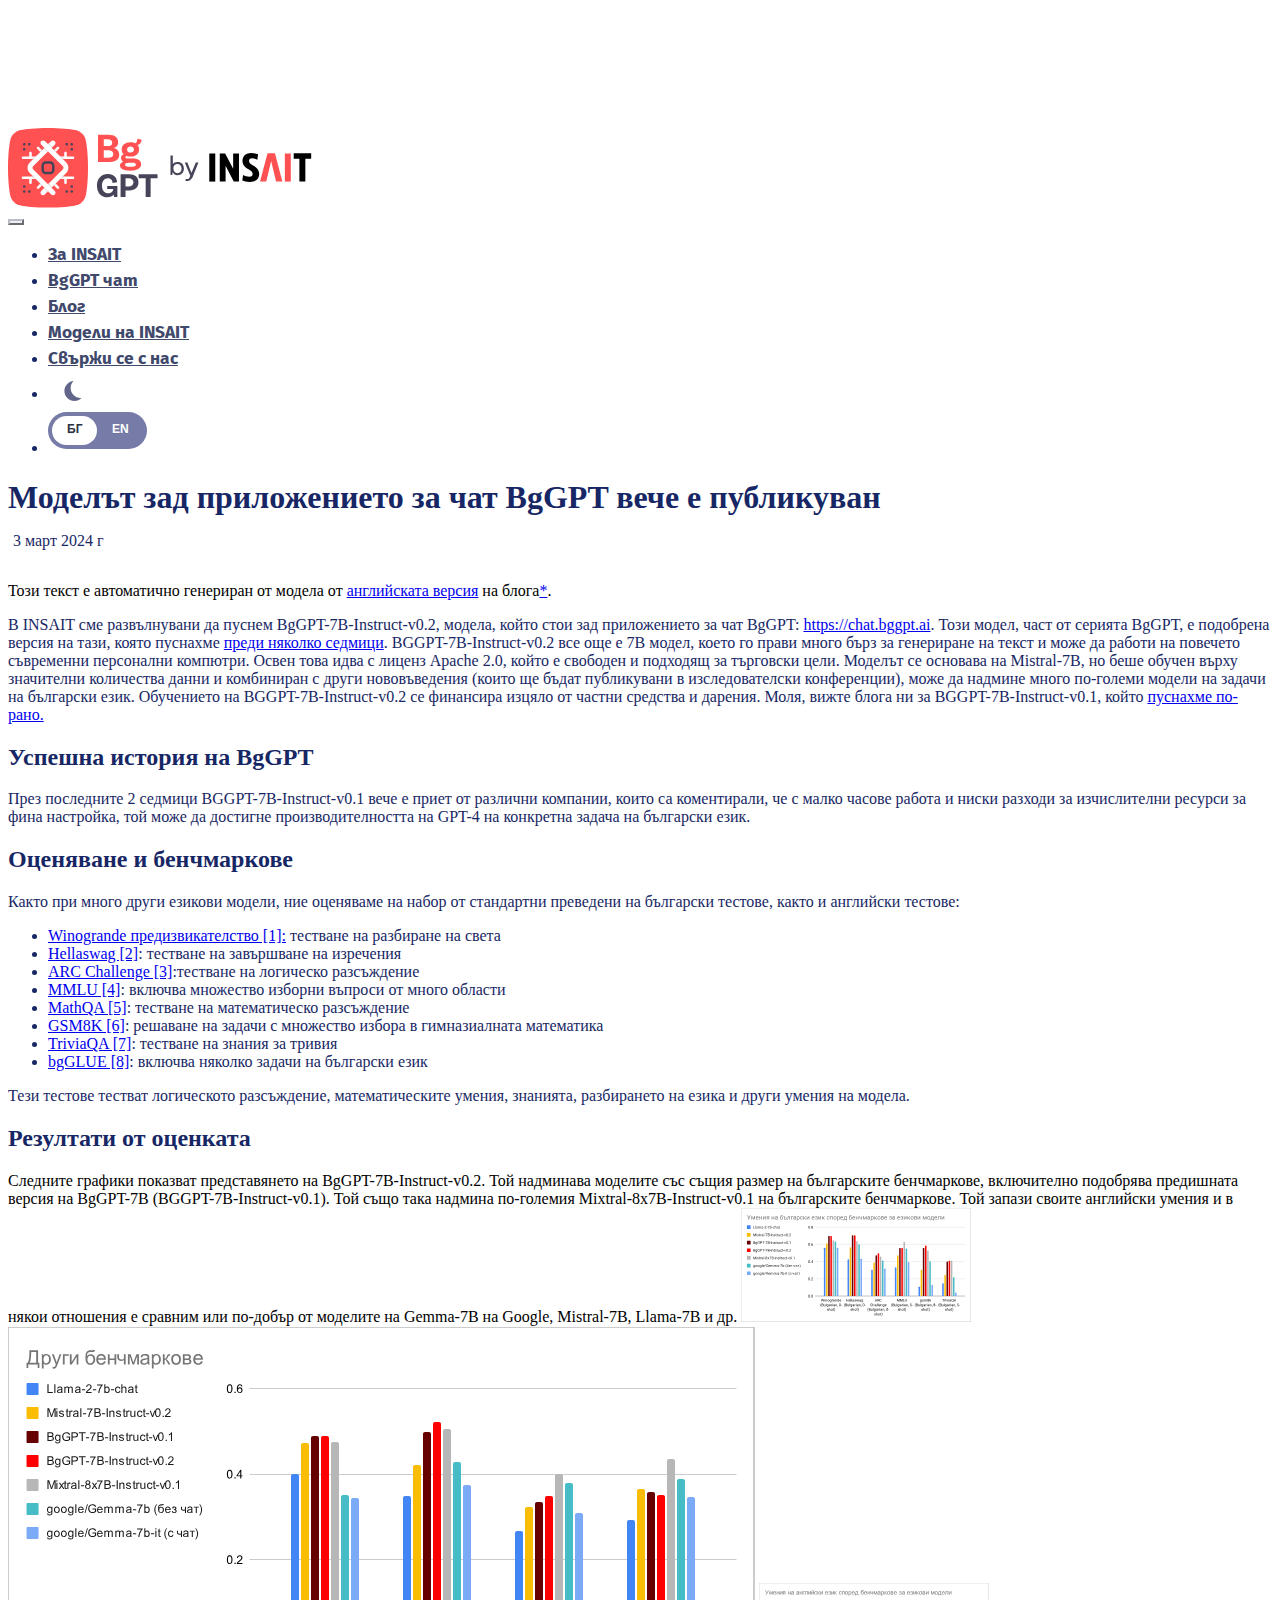
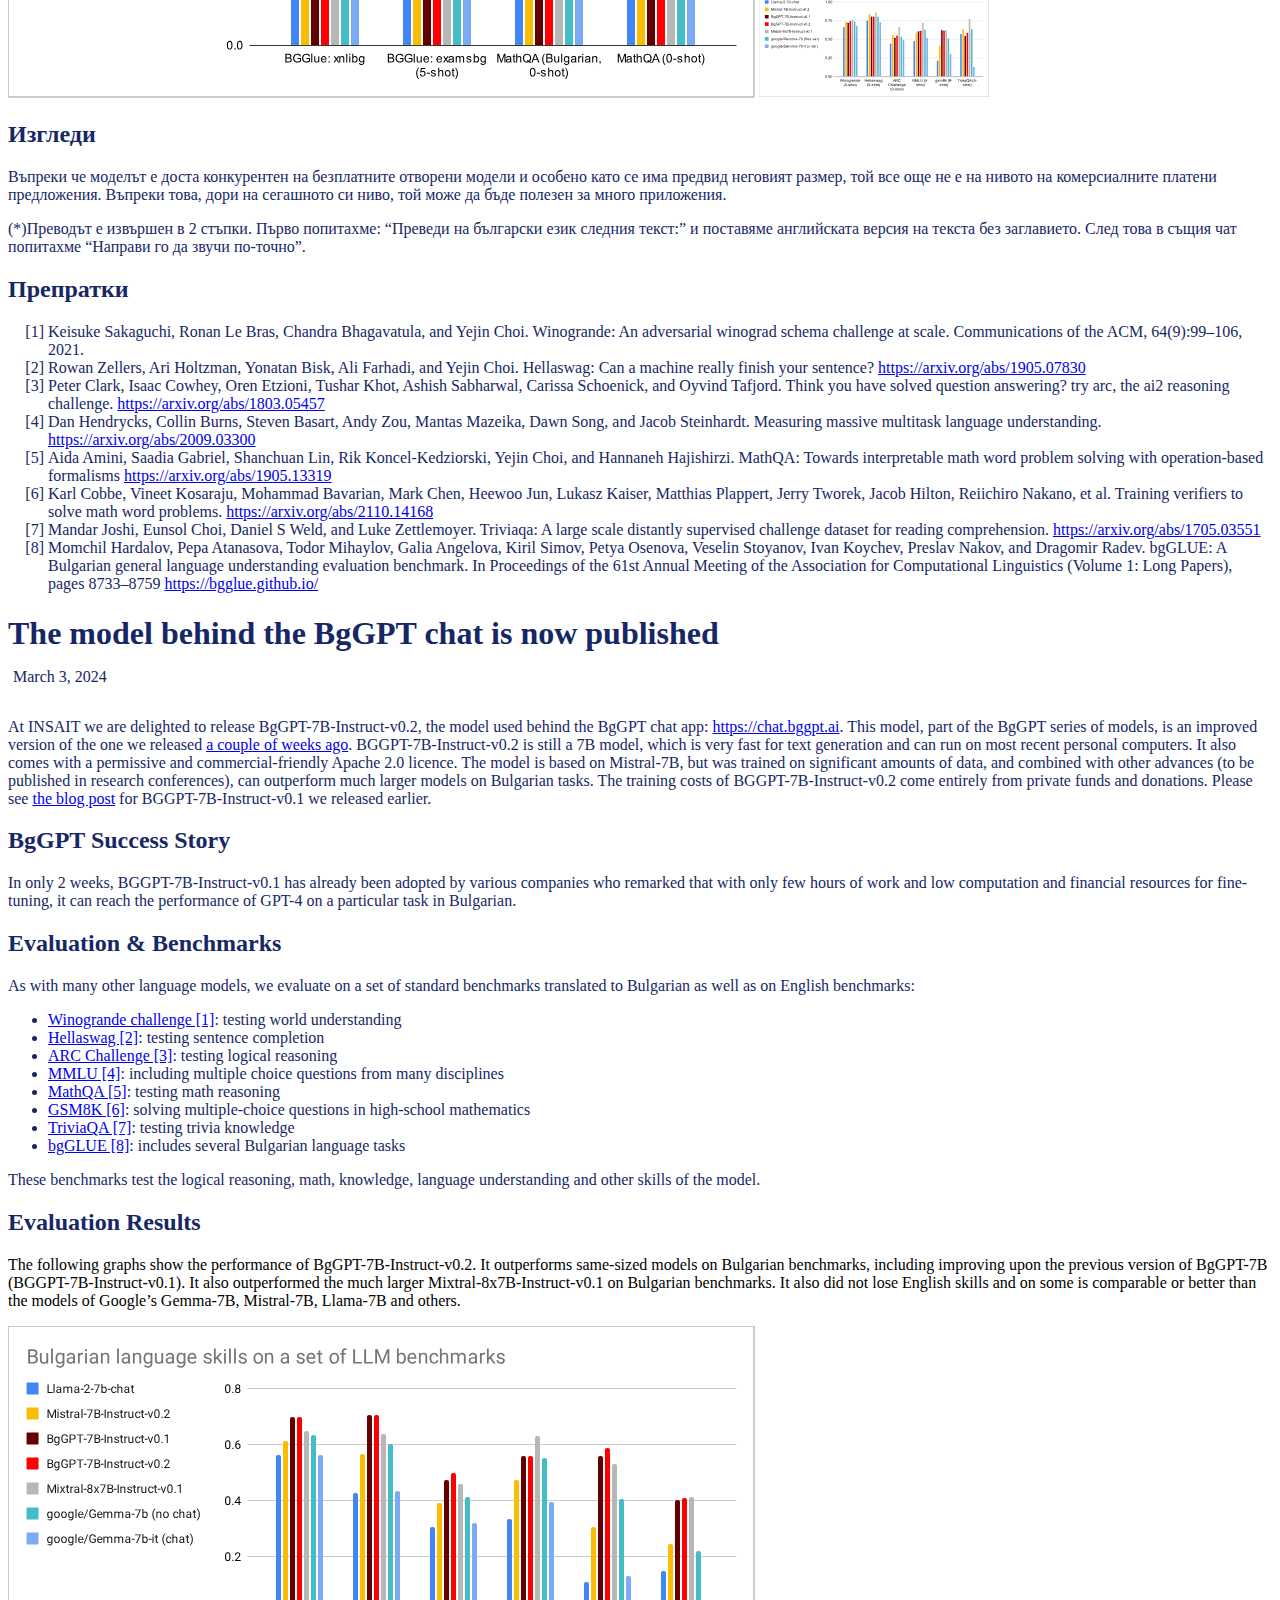
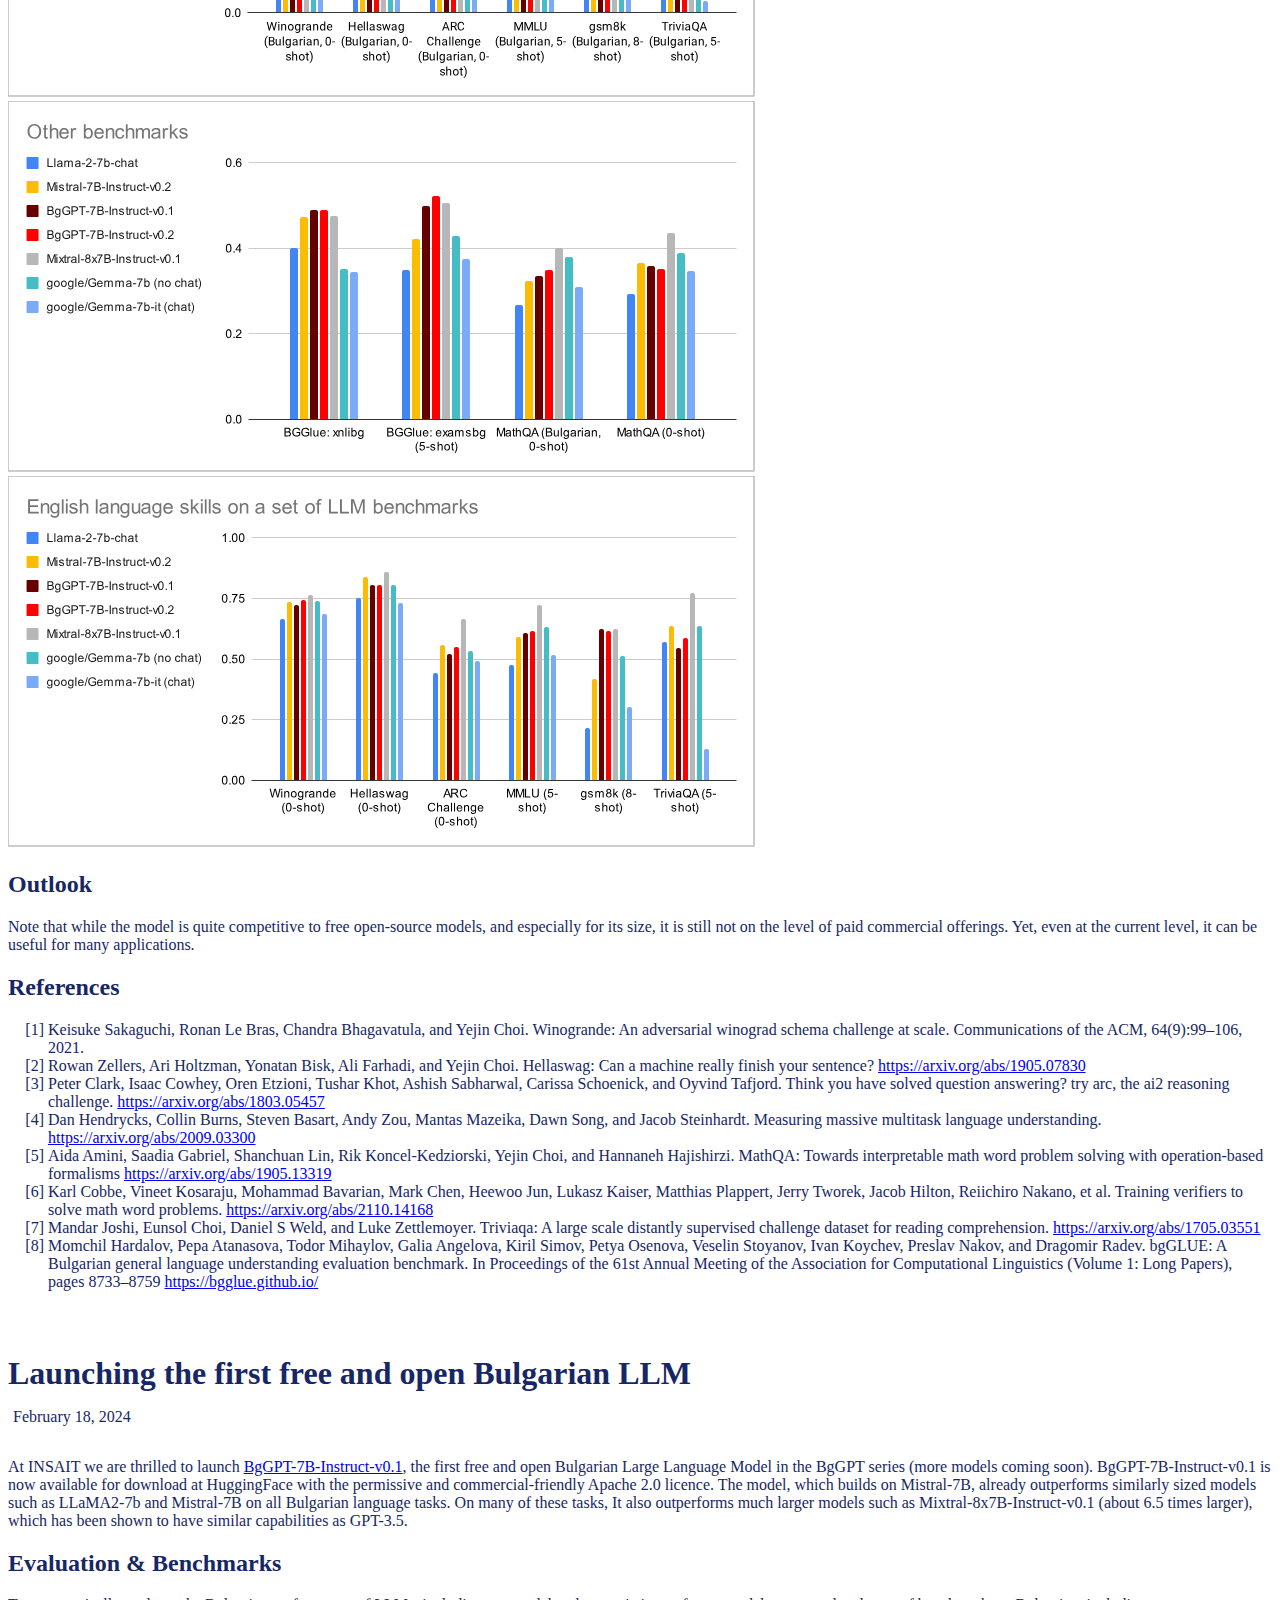
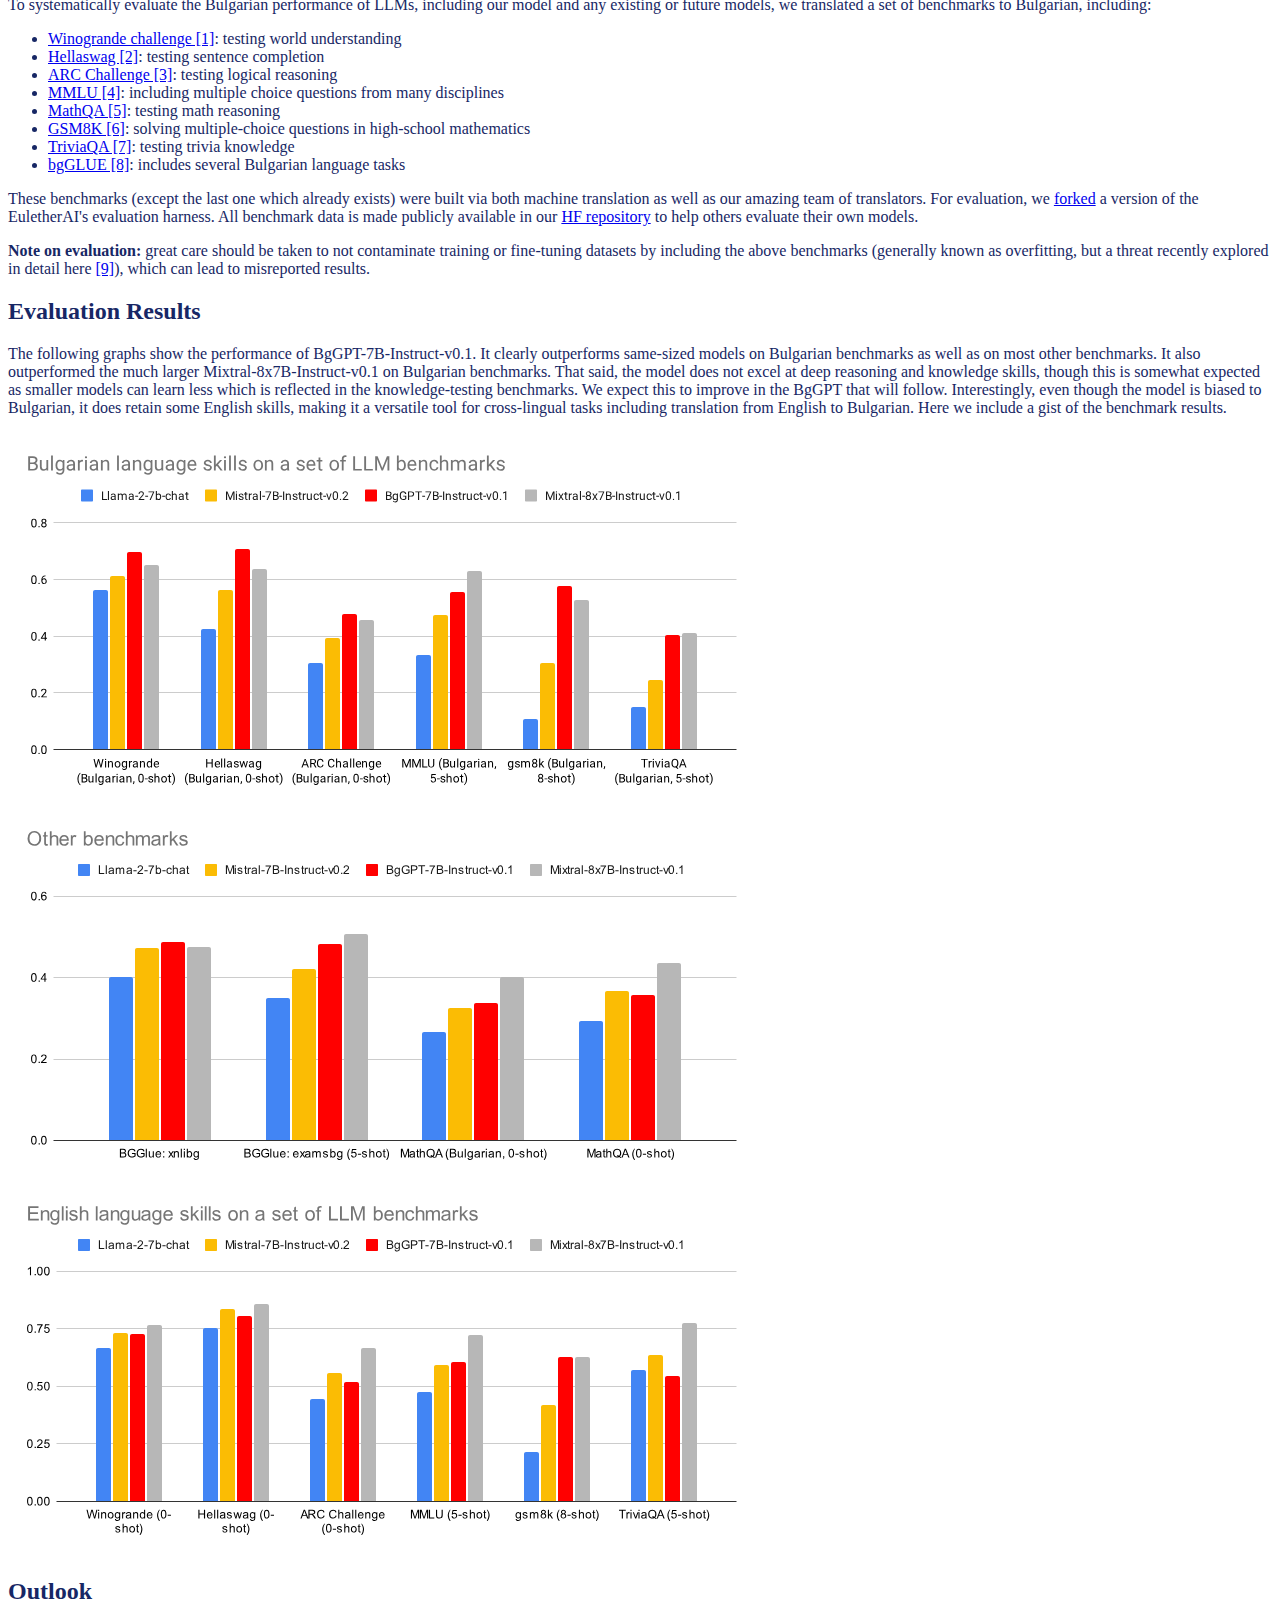
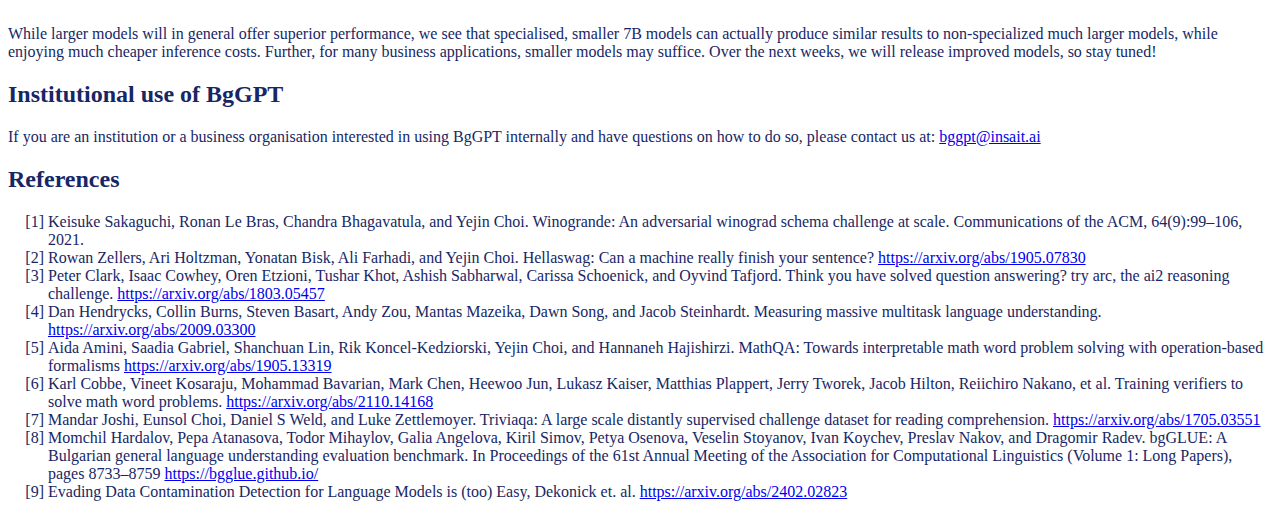
<file: blog/blogen.html>
<!DOCTYPE html>
<html>
  <head>
    <meta charset="utf-8"/>
    <meta name="viewport" content="width=device-width, initial-scale=1"/>
    <title>Launching the first free and open Bulgarian LLM</title>
    <link rel="icon" type="image/png" href="../assets/img/icon.144.png">
    <link rel="canonical" href="https://bggpt.ai/blog/2024-02-18-launching-the-first-free-and-open-bulgarian-llm/">
    <link href="https://cdn.jsdelivr.net/npm/bootstrap@5.2.1/dist/css/bootstrap.min.css" rel="stylesheet"
      integrity="sha384-iYQeCzEYFbKjA/T2uDLTpkwGzCiq6soy8tYaI1GyVh/UjpbCx/TYkiZhlZB6+fzT" crossorigin="anonymous">
    <script src="https://cdn.jsdelivr.net/npm/bootstrap@5.3.2/dist/js/bootstrap.bundle.min.js"
      integrity="sha384-C6RzsynM9kWDrMNeT87bh95OGNyZPhcTNXj1NW7RuBCsyN/o0jlpcV8Qyq46cDfL"
      crossorigin="anonymous"></script>
    <link rel="stylesheet" href="../assets/css/style.css">
    <script src="https://ajax.googleapis.com/ajax/libs/jquery/3.1.0/jquery.min.js"></script>

    <script>
      function handleLanguageChange(cb) {
        if (cb.checked) {
          document.body.classList.remove('lang-bg');
          document.body.classList.add('lang-en');
          localStorage.setItem('lang', 'en');
        }
        else {
          document.body.classList.remove('lang-en');
          document.body.classList.add('lang-bg');
          localStorage.setItem('lang', 'bg');
        }
      }
      function handleThemeChange() {
        document.body.classList.toggle('dark')
        if ($('body').hasClass('dark')) {
          localStorage.setItem('color', 'dark');
        }
        else {
          localStorage.setItem('color', 'light');
        }
      }
      $(document).ready(function () {
        console.log(localStorage.getItem('lang'))
        if (localStorage.getItem('lang') === "en"){
          document.body.classList.remove('lang-bg');
          document.body.classList.add('lang-en');
          $('.lang-switch input.check-toggle-round-flat').prop( "checked", true );
        }
        else {
          document.body.classList.remove('lang-en');
          document.body.classList.add('lang-bg');
          $('.lang-switch input.check-toggle-round-flat').prop( "checked", false );
        }
        if (localStorage.getItem('color') === "dark"){
          document.body.classList.add('dark');
        }
        else {
          document.body.classList.remove('dark');
        }
      });
    </script>

    <meta name="description" content="The first generative state-of-the-art AI created for the Bulgarian government, users, public and private organizations." />
    <meta name="keywords" content="Bulgaria, LLM, BGGPT, BgGPT, BgGPT-7B-Instruct-v0.1, AI, Chatbot, Open-source">
    <meta property="og:title" content="Launching the first free and open Bulgarian LLM" />
    <meta property="og:description" content="Тhe first generative state-of-the-art AI created for the Bulgarian government, users, public and private organizations." />
    <meta property="og:image" content="https://bggpt.ai/assets/img/social_en.png" />
    <meta property="og:url" content="https://bggpt.ai/blog/2024-02-18-launching-the-first-free-and-open-bulgarian-llm/"/>
    <meta property="og:type" content="website" />
    <meta name="twitter:description" content="The first generative state-of-the-art AI created for the Bulgarian government, users, public and private organizations." />
    <meta name="twitter:image" content="https://bggpt.ai/assets/img/social_en.png" />
    <meta name="twitter:image:src" content="https://bggpt.ai/assets/img/social_en.png" />
    <meta name="twitter:card" content="summary_large_image" />
    <meta name="twitter:title" content="Launching the first free and open Bulgarian LLM" />
  </head>

  <body>
    <nav class="navbar navbar-expand-lg fixed-top">
      <div class="nav-bar-stipe"></div>
      <div class="container">
        <a class="navbar-brand navbar-text" href="/">
          <img src="../assets/img/logo_white2.svg" class="d-inline-block align-top light-only" alt="Logo of the website">
          <img src="../assets/img/logo_black2.svg" class="d-inline-block align-top dark-only" alt="Logo of the website">
        </a>
        <button class="navbar-toggler" type="button" data-bs-toggle="collapse" data-bs-target="#navbarNav"
          aria-controls="navbarNav" aria-expanded="false" aria-label="Toggle navigation">
          <span class="navbar-toggler-icon"></span>
        </button>
        <div class="collapse navbar-collapse offset-sm-6 offset-lg-0" id="navbarNav">
          <ul class="navbar-nav bg-custom ms-auto">
            <li class="nav-item">
              <a class="nav-link" href="https://insait.ai/" lang="bg">За INSAIT</a>
              <a class="nav-link" href="https://insait.ai/" lang="en">About INSAIT</a>
            </li>
            <li class="nav-item">
              <a class="nav-link" href="https://chat.bggpt.ai/" lang="bg">BgGPT чат</a>
              <a class="nav-link" href="https://chat.bggpt.ai/" lang="en">BgGPT chat</a>
            </li>
            <li class="nav-item">
              <a class="nav-link" href="../blog/" lang="en">Blog</a>
              <a class="nav-link" href="../blog/" lang="bg">Блог</a>
            </li>
            <li class="nav-item">
              <a class="nav-link" href="https://huggingface.co/INSAIT-Institute" lang="en">INSAIT models</a>
              <a class="nav-link" href="https://huggingface.co/INSAIT-Institute" lang="bg">Модели на INSAIT</a>
            </li>
            <li class="nav-item">
              <a class="nav-link" href="mailto:bggpt@insait.ai" lang="en">Contact us</a>
              <a class="nav-link" href="mailto:bggpt@insait.ai" lang="bg">Свържи се с нас</a>
            </li>
            <li class="nav-item toggle">
              <button class="light-switch" onclick="handleThemeChange();">
                <span class="on"><img src="../assets/img/sun.svg" width="20" height="20" alt="Icon for brightness"></span>
                <span class="off"><img src="../assets/img/moon.svg" width="20" height="20" alt="Icon for brightness"></span>
              </button>
            </li>
            <li class="nav-item">
              <div class="lang-switch">
                <input id="language-toggle" class="check-toggle check-toggle-round-flat" type="checkbox"
                  onclick="handleLanguageChange(this)">
                <label for="language-toggle"></label>
                <span class="on">БГ</span>
                <span class="off">EN</span>
              </div>
            </li>
          </ul>
        </div>
      </div>
    </nav>
    <div class="container">
      <h1 style="margin-bottom:0;" id="blogbg">Моделът зад приложението за чат BgGPT вече е публикуван</h1>
      <p class="date" style="margin-bottom:2rem;fontr-size:110%;margin-left:5px;">3 март 2024 г</p>
      Този текст е автоматично генериран от модела от <a href="#blogen">английската версия</a> на блога<a href="#ref-trans">*</a>.
      <p>В INSAIT сме развълнувани да пуснем BgGPT-7B-Instruct-v0.2, модела, който стои зад приложението за чат BgGPT: <a href="https://chat.bggpt.ai/">https://chat.bggpt.ai</a>. Този модел, част от серията BgGPT, е подобрена версия на тази, която пуснахме <a href="#blog-post-1">преди няколко седмици</a>. BGGPT-7B-Instruct-v0.2 все още е 7B модел, което го прави много бърз за генериране на текст и може да работи на повечето съвременни персонални компютри. Освен това идва с лиценз Apache 2.0, който е свободен и подходящ за търговски цели. Моделът се основава на Mistral-7B, но беше обучен върху значителни количества данни и комбиниран с други нововъведения (които ще бъдат публикувани в изследователски конференции), може да надмине много по-големи модели на задачи на български език. Обучението на BGGPT-7B-Instruct-v0.2 се финансира изцяло от частни средства и дарения. Моля, вижте блога ни за BGGPT-7B-Instruct-v0.1, който <a href="#blog-post-1">пуснахме по-рано.</a></p>
      <h2>Успешна история на BgGPT</h2>
      <p>През последните 2 седмици BGGPT-7B-Instruct-v0.1 вече е приет от различни компании, които са коментирали, че с малко часове работа и ниски разходи за изчислителни ресурси за фина настройка, той може да достигне производителността на GPT-4 на конкретна задача на български език.</p>
      <h2>Оценяване и бенчмаркове</h2>
      <p>Както при много други езикови модели, ние оценяваме на набор от стандартни превeдени на български тестове, както и английски тестове:</p>
      <ul>
        <li><a href="#ref-winograde-new">Winogrande предизвикателство [1]:</a> тестване на разбиране на света</li>
        <li><a href="#ref-hellaswag-new">Hellaswag [2]</a>: тестване на завършване на изречения</li>
        <li><a href="#ref-arc-challenge-new">ARC Challenge [3]</a>:тестване на логическо разсъждение</li>
        <li><a href="#ref-mmlu-new">MMLU [4]</a>: включва множество изборни въпроси от много области</li>
        <li><a href="#ref-mathqa-new">MathQA [5]</a>: тестване на математическо разсъждение</li>
        <li><a href="#ref-gsm8k-new">GSM8K [6]</a>: решаване на задачи с множество избора в гимназиалната математика</li>
        <li><a href="#ref-triviaqa-new">TriviaQA [7]</a>: тестване на знания за тривия</li>
        <li><a href="#ref-bgglue-new">bgGLUE [8]</a>: включва няколко задачи на български език</li>
      </ul>
      <p>Тези тестове тестват логическото разсъждение, математическите умения, знанията, разбирането на езика и други умения на модела.</p>
      <h2>Резултати от оценката</h2>
      
      Следните графики показват представянето на BgGPT-7B-Instruct-v0.2. Той надминава моделите със същия размер на българските бенчмаркове, включително подобрява предишната версия на BgGPT-7B (BGGPT-7B-Instruct-v0.1). Той също така надмина по-големия Mixtral-8x7B-Instruct-v0.1 на българските бенчмаркове. Той запази своите английски умения и в някои отношения е сравним или по-добър от моделите на Gemma-7B на Google, Mistral-7B, Llama-7B и др.
      			<object type="image/svg+xml" data="../assets/img/Bulgarian%20language%20skills%20on%20a%20set%20of%20LLM benchmarks v2 bg.svg"></object>
      
      			<object type="image/svg+xml" data="../assets/img/Other%20benchmarks v2 bg.svg"></object>
      
      			<object type="image/svg+xml" data="../assets/img/English%20language%20skills%20on%20a%20set%20of%20LLM benchmarks v2 bg.svg"></object>
      <h2>Изгледи</h2>
      <p>Въпреки че моделът е доста конкурентен на безплатните отворени модели и особено като се има предвид неговият размер, той все още не е на нивото на комерсиалните платени предложения. Въпреки това, дори на сегашното си ниво, той може да бъде полезен за много приложения.</p>
      <p id="ref-trans">(*)Преводът е извършен в 2 стъпки. Първо попитахме: “Преведи на български език следния текст:” и поставяме английската версия на текста без заглавието. След това в същия чат попитахме “Направи го да звучи по-точно”.</p>
      <h2>Препратки</h2>
      
      <ol class="references">
        <li><a name="ref-winograde-new">Keisuke Sakaguchi, Ronan Le Bras, Chandra Bhagavatula, and Yejin Choi. Winogrande: An adversarial winograd schema challenge at scale. Communications of the ACM, 64(9):99–106, 2021.</li>
        <li><a name="ref-hellaswag-new">Rowan Zellers, Ari Holtzman, Yonatan Bisk, Ali Farhadi, and Yejin Choi. Hellaswag: Can a machine really finish your sentence? <a href="https://arxiv.org/abs/1905.07830">https://arxiv.org/abs/1905.07830</a></li>
        <li><a name="ref-arc-challenge-new">Peter Clark, Isaac Cowhey, Oren Etzioni, Tushar Khot, Ashish Sabharwal, Carissa Schoenick, and Oyvind Tafjord. Think you have solved question answering? try arc, the ai2 reasoning challenge. <a href="https://arxiv.org/abs/1803.05457">https://arxiv.org/abs/1803.05457</a></li>
        <li><a name="ref-mmlu-new">Dan Hendrycks, Collin Burns, Steven Basart, Andy Zou, Mantas Mazeika, Dawn Song, and Jacob Steinhardt. Measuring massive multitask language understanding. <a href="https://arxiv.org/abs/2009.03300">https://arxiv.org/abs/2009.03300</a></li>
        <li><a name="ref-mathqa-new">Aida Amini, Saadia Gabriel, Shanchuan Lin, Rik Koncel-Kedziorski, Yejin Choi, and Hannaneh Hajishirzi. MathQA: Towards interpretable math word problem solving with operation-based formalisms <a href="https://arxiv.org/abs/1905.13319">https://arxiv.org/abs/1905.13319</a></li>
        <li><a name="ref-gsm8k-new">Karl Cobbe, Vineet Kosaraju, Mohammad Bavarian, Mark Chen, Heewoo Jun, Lukasz Kaiser, Matthias Plappert, Jerry Tworek, Jacob Hilton, Reiichiro Nakano, et al. Training verifiers to solve math word problems. <a href="https://arxiv.org/abs/2110.14168">https://arxiv.org/abs/2110.14168</a></li>
        <li><a name="ref-triviaqa-new">Mandar Joshi, Eunsol Choi, Daniel S Weld, and Luke Zettlemoyer. Triviaqa: A large scale distantly supervised challenge dataset for reading comprehension. <a href="https://arxiv.org/abs/1705.03551">https://arxiv.org/abs/1705.03551</a></li>
        <li><a name="ref-bgglue-new">Momchil Hardalov, Pepa Atanasova, Todor Mihaylov, Galia Angelova, Kiril Simov, Petya Osenova, Veselin Stoyanov, Ivan Koychev, Preslav Nakov, and Dragomir Radev. bgGLUE: A Bulgarian general language understanding evaluation benchmark. In Proceedings of the 61st Annual Meeting of the Association for Computational Linguistics (Volume 1: Long Papers), pages 8733–8759 <a href="https://bgglue.github.io/">https://bgglue.github.io/</a></li>
      </ol>
    </div>
    <div class="container">
      <h1 style="margin-bottom:0;" id="blogen">The model behind the BgGPT chat is now published</h1>
     
      <p class="date" style="margin-bottom:2rem;fontr-size:110%;margin-left:5px;">March 3, 2024</p>

      <p>At INSAIT we are delighted to release BgGPT-7B-Instruct-v0.2, the model used behind the BgGPT chat app: <a href="https://chat.bggpt.ai/">https://chat.bggpt.ai</a>. This model, part of the BgGPT series of models, is an improved version of the one we released <a href="#blog-post-1">a couple of weeks ago</a>. BGGPT-7B-Instruct-v0.2 is still a 7B model, which is very fast for text generation and can run on most recent personal computers. It also comes with a permissive and commercial-friendly Apache 2.0 licence. The model is based on Mistral-7B, but was trained on significant amounts of data, and combined with other advances (to be published in research conferences), can outperform much larger models on Bulgarian tasks. The training costs of BGGPT-7B-Instruct-v0.2 come entirely from private funds and donations.  Please see <a href="#blog-post-1">the blog post</a> for BGGPT-7B-Instruct-v0.1 we released earlier.</p>
      <h2>BgGPT Success Story</h2>

      <p>In only 2 weeks, BGGPT-7B-Instruct-v0.1 has already been adopted by various companies who remarked that with only few hours of work and low computation and financial resources for fine-tuning, it can reach the performance of GPT-4 on a particular task in Bulgarian.</p>
      
      <h2>Evaluation & Benchmarks</h2>

      <p>As with many other language models, we evaluate on a set of standard benchmarks translated to Bulgarian as well as on English benchmarks:</p>
      <ul>
        <li><a href="#ref-winograde-new">Winogrande challenge [1]</a>: testing world understanding</li>
        <li><a href="#ref-hellaswag-new">Hellaswag [2]</a>: testing sentence completion</li>
        <li><a href="#ref-arc-challenge-new">ARC Challenge [3]</a>: testing logical reasoning</li>
        <li><a href="#ref-mmlu-new">MMLU [4]</a>: including multiple choice questions from many disciplines</li>
        <li><a href="#ref-mathqa-new">MathQA [5]</a>: testing math reasoning</li>
        <li><a href="#ref-gsm8k-new">GSM8K [6]</a>: solving multiple-choice questions in high-school mathematics</li>
        <li><a href="#ref-triviaqa-new">TriviaQA [7]</a>: testing trivia knowledge</li>
        <li><a href="#ref-bgglue-new">bgGLUE [8]</a>: includes several Bulgarian language tasks</li>
      </ul>

      <p>These benchmarks test the logical reasoning, math, knowledge, language understanding and other skills of the model.</p>
      
      <h2>Evaluation Results</h2>

      The following graphs show the performance of BgGPT-7B-Instruct-v0.2. It outperforms same-sized models on Bulgarian benchmarks, including improving upon the previous version of BgGPT-7B (BGGPT-7B-Instruct-v0.1). It also outperformed the much larger Mixtral-8x7B-Instruct-v0.1 on Bulgarian benchmarks. It also did not lose English skills and on some is comparable or better than the models of Google’s Gemma-7B, Mistral-7B, Llama-7B and others.</p>
      
			<object type="image/svg+xml" data="../assets/img/Bulgarian%20language%20skills%20on%20a%20set%20of%20LLM benchmarks v2.svg"></object>

			<object type="image/svg+xml" data="../assets/img/Other%20benchmarks v2.svg"></object>

			<object type="image/svg+xml" data="../assets/img/English%20language%20skills%20on%20a%20set%20of%20LLM benchmarks v2.svg"></object>
      
      <h2>Outlook</h2>

      <p>Note that while the model is quite competitive to free open-source models, and especially for its size, it is still not on the level of paid commercial offerings. Yet, even at the current level, it can be useful for many applications.</p>
      
      <h2>References</h2>

      <ol class="references">
        <li><a name="ref-winograde-new">Keisuke Sakaguchi, Ronan Le Bras, Chandra Bhagavatula, and Yejin Choi. Winogrande: An adversarial winograd schema challenge at scale. Communications of the ACM, 64(9):99–106, 2021.</li>
        <li><a name="ref-hellaswag-new">Rowan Zellers, Ari Holtzman, Yonatan Bisk, Ali Farhadi, and Yejin Choi. Hellaswag: Can a machine really finish your sentence? <a href="https://arxiv.org/abs/1905.07830">https://arxiv.org/abs/1905.07830</a></li>
        <li><a name="ref-arc-challenge-new">Peter Clark, Isaac Cowhey, Oren Etzioni, Tushar Khot, Ashish Sabharwal, Carissa Schoenick, and Oyvind Tafjord. Think you have solved question answering? try arc, the ai2 reasoning challenge. <a href="https://arxiv.org/abs/1803.05457">https://arxiv.org/abs/1803.05457</a></li>
        <li><a name="ref-mmlu-new">Dan Hendrycks, Collin Burns, Steven Basart, Andy Zou, Mantas Mazeika, Dawn Song, and Jacob Steinhardt. Measuring massive multitask language understanding. <a href="https://arxiv.org/abs/2009.03300">https://arxiv.org/abs/2009.03300</a></li>
        <li><a name="ref-mathqa-new">Aida Amini, Saadia Gabriel, Shanchuan Lin, Rik Koncel-Kedziorski, Yejin Choi, and Hannaneh Hajishirzi. MathQA: Towards interpretable math word problem solving with operation-based formalisms <a href="https://arxiv.org/abs/1905.13319">https://arxiv.org/abs/1905.13319</a></li>
        <li><a name="ref-gsm8k-new">Karl Cobbe, Vineet Kosaraju, Mohammad Bavarian, Mark Chen, Heewoo Jun, Lukasz Kaiser, Matthias Plappert, Jerry Tworek, Jacob Hilton, Reiichiro Nakano, et al. Training verifiers to solve math word problems. <a href="https://arxiv.org/abs/2110.14168">https://arxiv.org/abs/2110.14168</a></li>
        <li><a name="ref-triviaqa-new">Mandar Joshi, Eunsol Choi, Daniel S Weld, and Luke Zettlemoyer. Triviaqa: A large scale distantly supervised challenge dataset for reading comprehension. <a href="https://arxiv.org/abs/1705.03551">https://arxiv.org/abs/1705.03551</a></li>
        <li><a name="ref-bgglue-new">Momchil Hardalov, Pepa Atanasova, Todor Mihaylov, Galia Angelova, Kiril Simov, Petya Osenova, Veselin Stoyanov, Ivan Koychev, Preslav Nakov, and Dragomir Radev. bgGLUE: A Bulgarian general language understanding evaluation benchmark. In Proceedings of the 61st Annual Meeting of the Association for Computational Linguistics (Volume 1: Long Papers), pages 8733–8759 <a href="https://bgglue.github.io/">https://bgglue.github.io/</a></li>
      </ol>
    </div>
    <div class="container">
      <h1 style="margin-bottom:0; margin-top:4rem;" id="blog-post-1">Launching the first free and open Bulgarian LLM</h1>
      <p class="date" style="margin-bottom:2rem;fontr-size:110%;margin-left:5px;">February 18, 2024</p>

      <p>At INSAIT we are thrilled to launch <a href="https://huggingface.co/INSAIT-Institute/BgGPT-7B-Instruct-v0.1">BgGPT-7B-Instruct-v0.1</a>, the first free and open Bulgarian Large Language Model in the BgGPT series (more models coming soon). BgGPT-7B-Instruct-v0.1 is now available for download at HuggingFace with the permissive and commercial-friendly Apache 2.0 licence. The model, which builds on Mistral-7B, already outperforms similarly sized models such as LLaMA2-7b and Mistral-7B on all Bulgarian language tasks. On many of these tasks, It also outperforms much larger models such as Mixtral-8x7B-Instruct-v0.1 (about 6.5 times larger), which has been shown to have similar capabilities as GPT-3.5.</p>
      <h2>Evaluation & Benchmarks</h2>

      <p>To systematically evaluate the Bulgarian performance of LLMs, including our model and any existing or future models, we translated a set of benchmarks to Bulgarian, including:</p>

      <ul>
        <li><a href="#ref-winograde">Winogrande challenge [1]</a>: testing world understanding</li>
        <li><a href="#ref-hellaswag">Hellaswag [2]</a>: testing sentence completion</li>
        <li><a href="#ref-arc-challenge">ARC Challenge [3]</a>: testing logical reasoning</li>
        <li><a href="#ref-mmlu">MMLU [4]</a>: including multiple choice questions from many disciplines</li>
        <li><a href="#ref-mathqa">MathQA [5]</a>: testing math reasoning</li>
        <li><a href="#ref-gsm8k">GSM8K [6]</a>: solving multiple-choice questions in high-school mathematics</li>
        <li><a href="#ref-triviaqa">TriviaQA [7]</a>: testing trivia knowledge</li>
        <li><a href="#ref-bgglue">bgGLUE [8]</a>: includes several Bulgarian language tasks</li>
      </ul>

      <p>These benchmarks (except the last one which already exists) were built via both machine translation as well as our amazing team of translators. For evaluation, we <a href="https://github.com/insait-institute/lm-evaluation-harness-bg">forked</a> a version of the EuletherAI's evaluation harness. All benchmark data is made publicly available in our <a href="https://huggingface.co/INSAIT-Institute" >HF repository</a> to help others evaluate their own models.</p>

      <p><strong>Note on evaluation:</strong> great care should be taken to not contaminate training or fine-tuning datasets by including the above benchmarks (generally known as overfitting, but a threat recently explored in detail here <a href="#ref-evading">[9]</a>), which can lead to misreported results.</p>

      <h2>Evaluation Results</h2>

      <p>The following graphs show the performance of BgGPT-7B-Instruct-v0.1. It clearly outperforms same-sized models on Bulgarian benchmarks as well as on most other benchmarks. It also outperformed the much larger Mixtral-8x7B-Instruct-v0.1 on Bulgarian benchmarks. That said, the model does not excel at deep reasoning and knowledge skills, though this is somewhat expected as smaller models can learn less which is reflected in the knowledge-testing benchmarks. We expect this to improve in the BgGPT that will follow. Interestingly, even though the model is biased to Bulgarian, it does retain some English skills, making it a versatile tool for cross-lingual tasks including translation from English to Bulgarian. Here we include a gist of the benchmark results.</p>

			<object type="image/svg+xml" data="../assets/img/Bulgarian%20language%20skills%20on%20a%20set%20of%20LLM benchmarks.svg"></object>

			<object type="image/svg+xml" data="../assets/img/Other%20benchmarks.svg"></object>

			<object type="image/svg+xml" data="../assets/img/English%20language%20skills%20on%20a%20set%20of%20LLM benchmarks.svg"></object>

      <h2>Outlook</h2>

      <p>While larger models will in general offer superior performance, we see that specialised, smaller 7B models can actually produce similar results to non-specialized much larger models, while enjoying much cheaper inference costs. Further, for many business applications, smaller models may suffice. Over the next weeks, we will release improved models, so stay tuned!</p>

      <h2>Institutional use of BgGPT</h2>

      <p>If you are an institution or a business organisation interested in using BgGPT internally and have questions on how to do so, please contact us at: <a href="mailto:bggpt@insait.ai">bggpt@insait.ai</a></p>

      <h2>References</h2>

      <ol class="references">
        <li><a name="ref-winograde">Keisuke Sakaguchi, Ronan Le Bras, Chandra Bhagavatula, and Yejin Choi. Winogrande: An adversarial winograd schema challenge at scale. Communications of the ACM, 64(9):99–106, 2021.</li>
        <li><a name="ref-hellaswag">Rowan Zellers, Ari Holtzman, Yonatan Bisk, Ali Farhadi, and Yejin Choi. Hellaswag: Can a machine really finish your sentence? <a href="https://arxiv.org/abs/1905.07830">https://arxiv.org/abs/1905.07830</a></li>
        <li><a name="ref-arc-challenge">Peter Clark, Isaac Cowhey, Oren Etzioni, Tushar Khot, Ashish Sabharwal, Carissa Schoenick, and Oyvind Tafjord. Think you have solved question answering? try arc, the ai2 reasoning challenge. <a href="https://arxiv.org/abs/1803.05457">https://arxiv.org/abs/1803.05457</a></li>
        <li><a name="ref-mmlu">Dan Hendrycks, Collin Burns, Steven Basart, Andy Zou, Mantas Mazeika, Dawn Song, and Jacob Steinhardt. Measuring massive multitask language understanding. <a href="https://arxiv.org/abs/2009.03300">https://arxiv.org/abs/2009.03300</a></li>
        <li><a name="ref-mathqa">Aida Amini, Saadia Gabriel, Shanchuan Lin, Rik Koncel-Kedziorski, Yejin Choi, and Hannaneh Hajishirzi. MathQA: Towards interpretable math word problem solving with operation-based formalisms <a href="https://arxiv.org/abs/1905.13319">https://arxiv.org/abs/1905.13319</a></li>
        <li><a name="ref-gsm8k">Karl Cobbe, Vineet Kosaraju, Mohammad Bavarian, Mark Chen, Heewoo Jun, Lukasz Kaiser, Matthias Plappert, Jerry Tworek, Jacob Hilton, Reiichiro Nakano, et al. Training verifiers to solve math word problems. <a href="https://arxiv.org/abs/2110.14168">https://arxiv.org/abs/2110.14168</a></li>
        <li><a name="ref-triviaqa">Mandar Joshi, Eunsol Choi, Daniel S Weld, and Luke Zettlemoyer. Triviaqa: A large scale distantly supervised challenge dataset for reading comprehension. <a href="https://arxiv.org/abs/1705.03551">https://arxiv.org/abs/1705.03551</a></li>
        <li><a name="ref-bgglue">Momchil Hardalov, Pepa Atanasova, Todor Mihaylov, Galia Angelova, Kiril Simov, Petya Osenova, Veselin Stoyanov, Ivan Koychev, Preslav Nakov, and Dragomir Radev. bgGLUE: A Bulgarian general language understanding evaluation benchmark. In Proceedings of the 61st Annual Meeting of the Association for Computational Linguistics (Volume 1: Long Papers), pages 8733–8759 <a href="https://bgglue.github.io/">https://bgglue.github.io/</a></li>
        <li><a name="ref-evading">Evading Data Contamination Detection for Language Models is (too) Easy, Dekonick et. al. <a href="https://arxiv.org/abs/2402.02823">https://arxiv.org/abs/2402.02823</a></li>
      </ol>
    </div>
  </body>
</html>
</file>
<file: assets/css/style.css>
/* Font List */
@font-face {
	font-family: "FiraGO";
	font-weight: 100;
	src: url("/assets/firago/FiraGO-Thin.woff2") format("woff2"), url("/assets/firago/FiraGO-Thin.woff") format("woff");
}
@font-face {
	font-family: "FiraGO";
	font-weight: 200;
	src: url("/assets/firago/FiraGO-ExtraLight.woff2") format("woff2"), url("/assets/firago/FiraGO-ExtraLight.woff") format("woff");
}
@font-face {
	font-family: "FiraGO";
	font-weight: 300;
	src: url("/assets/firago/FiraGO-Light.woff2") format("woff2"), url("/assets/firago/FiraGO-Light.woff") format("woff");
}
@font-face {
	font-family: "FiraGO";
	font-weight: 400;
	src: url("/assets/firago/FiraGO-Regular.woff2") format("woff2"), url("/assets/firago/FiraGO-Regular.woff") format("woff");
}
@font-face {
	font-family: "FiraGO";
	font-weight: 500;
	src: url("/assets/firago/FiraGO-Medium.woff2") format("woff2"), url("/assets/firago/FiraGO-Medium.woff") format("woff");
}
@font-face {
	font-family: "FiraGO";
	font-weight: 600;
	src: url("/assets/firago/FiraGO-SemiBold.woff2") format("woff2"), url("/assets/firago/FiraGO-SemiBold.woff") format("woff");
}
@font-face {
	font-family: "FiraGO";
	font-weight: 700;
	src: url("/assets/firago/FiraGO-Bold.woff2") format("woff2"), url("/assets/firago/FiraGO-Bold.woff") format("woff");
}
@font-face {
	font-family: "FiraGO";
	font-weight: 800;
	src: url("/assets/firago/FiraGO-ExtraBold.woff2") format("woff2"), url("/assets/firago/FiraGO-ExtraBold.woff") format("woff");
}
@font-face {
	font-family: "FiraGO";
	font-weight: 900;
	src: url("/assets/firago/FiraGO-Heavy.woff2") format("woff2"), url("/assets/firago/FiraGO-Heavy.woff") format("woff");
}
@font-face {
	font-family: "FiraGO";
	font-style: italic;
	font-weight: 100;
	src: url("/assets/firago/FiraGO-ThinItalic.woff2") format("woff2"), url("/assets/firago/FiraGO-ThinItalic.woff") format("woff");
}
@font-face {
	font-family: "FiraGO";
	font-style: italic;
	font-weight: 200;
	src: url("/assets/firago/FiraGO-ExtraLightItalic.woff2") format("woff2"), url("/assets/firago/FiraGO-ExtraLightItalic.woff") format("woff");
}
@font-face {
	font-family: "FiraGO";
	font-style: italic;
	font-weight: 300;
	src: url("/assets/firago/FiraGO-LightItalic.woff2") format("woff2"), url("/assets/firago/FiraGO-LightItalic.woff") format("woff");
}
@font-face {
	font-family: "FiraGO";
	font-style: italic;
	font-weight: 400;
	src: url("/assets/firago/FiraGO-Italic.woff2") format("woff2"), url("/assets/firago/FiraGO-Italic.woff") format("woff");
}
@font-face {
	font-family: "FiraGO";
	font-style: italic;
	font-weight: 500;
	src: url("/assets/firago/FiraGO-MediumItalic.woff2") format("woff2"), url("/assets/firago/FiraGO-MediumItalic.woff") format("woff");
}
@font-face {
	font-family: "FiraGO";
	font-style: italic;
	font-weight: 600;
	src: url("/assets/firago/FiraGO-SemiBoldItalic.woff2") format("woff2"), url("/assets/firago/FiraGO-SemiBoldItalic.woff") format("woff");
}
@font-face {
	font-family: "FiraGO";
	font-style: italic;
	font-weight: 700;
	src: url("/assets/firago/FiraGO-BoldItalic.woff2") format("woff2"), url("/assets/firago/FiraGO-BoldItalic.woff") format("woff");
}
@font-face {
	font-family: "FiraGO";
	font-style: italic;
	font-weight: 800;
	src: url("/assets/firago/FiraGO-ExtraBoldItalic.woff2") format("woff2"), url("/assets/firago/FiraGO-ExtraBoldItalic.woff") format("woff");
}
@font-face {
	font-family: "FiraGO";
	font-style: italic;
	font-weight: 900;
	src: url("/assets/firago/FiraGO-HeavyItalic.woff2") format("woff2"), url("/assets/firago/FiraGO-HeavyItalic.woff") format("woff");
}

body {
    --primary-text: rgb(23, 39, 101);
    --secondary-text: #a0a0a0;
    --third-text: rgb(64, 72, 107);
    --primary-bg: #fff;
    --secondary-bg: #ebf4fd;
    --border-color: rgb(186, 188, 197);
    --button-color:#777ba7;
    --button-hover:rgb(72, 81, 119);
}

body.dark {
    --primary-text: #fff;
    --secondary-text: #a0a0a0;
    --third-text: #fff;
    --primary-bg: rgb(22, 25, 43);
    --secondary-bg: #222546;
    --border-color: rgb(78, 84, 117);
    --button-color:rgb(53, 56, 70);
    --button-hover:rgb(72, 81, 119);
}

body {
    background-color: var(--primary-bg);
    padding-top: 90pt;
}

h1, h2, h3, h4, h5, p, li {
    color: var(--primary-text);
}

.nav-bar-stipe {
    position: absolute !important; 
    height: 75pt; 
    width: 100%; 
    top:0;
    z-index: 1;
    background-color:var(--primary-bg);
}

.nav-bar-stipe + .container {
	z-index: 2;
}

.navbar-brand img {
    height: 60pt;
}

@media (max-width: 1200px) and (min-width: 992px)  {
    .navbar-brand img {
        height: 40pt;
    }
}

@media (max-width:500px) {
    .navbar-brand img {
        height: 50pt;
    }
}

@media (max-width:420px) {
    .navbar-brand img {
        height: 35pt;
    }
    .nav-bar-stipe {
        height: 60pt; 
    }
}

.navbar-text {
    font-family: monospace;
}

body.dark .navbar-toggler-icon {
    filter: invert(1);
}

nav .nav-link {
    font-size: 13pt;
    color: var(--third-text);
    line-height: 1.5;
    margin-right: 10pt;
    margin-top: 2pt;
    font-weight: bold;
}
.navbar-toggler {
    border-color: var(--border-color);
}

.navbar-toggler:focus {
   box-shadow: none; 
}

nav .nav-link:hover {
    color: var(--primary-text);
    opacity: 0.8;
}

nav .navbar-nav {
    display: flex;
    flex-direction: column;
}

@media (max-width:991px) {
    nav .navbar-nav {
        align-items: center;
        padding-top: 20pt;
        padding-bottom: 20pt;
        margin-bottom: 0pt;
        border: 1pt solid var(--border-color);
    }

    nav .nav-link {
        margin: 0;
        margin-bottom: 10pt;
    }

    nav .nav-item {
        position: relative !important;
        left: auto !important;
        right: 0px;
        margin: 0;
        margin-bottom: 1pt;
        margin-top: 1pt;
    }

    nav .light-switch {
        margin-bottom: 2pt;
    }
}

.bg-custom {
    background-color: var(--primary-bg);
}

.custom-h1 {
    font-family: 'Bungee Spice', cursive;
    font-weight: 500;
    color: var(--primary-text);
    font-size: 380%;
    padding-top: 4rem;
}

.custom-p {
    font-family: Arial, Helvetica, sans-serif;
    color: var(--primary-text);
    font-family: 'Catamaran', sans-serif;
    font-size: 120%;
    padding-bottom: 1rem;
}

.str-bs {
    padding-top: 4rem;
    text-align: center;
    font-family: 'Bungee Spice', cursive;
}

.str-bs h2 {
    font-size: 280%;
}

.home-el {
    background-color: rgb(22, 25, 43);
    padding-top: 9rem;
    padding-bottom: 9rem;
}

.btn-primary {
    color: rgb(255, 255, 255) !important;
    background-color: var(--button-color) !important;
    border-color:  var(--button-color) !important;
}

.btn-primary:hover, .btn-primary:focus, .btn-primary:active, .btn-primary.active, .open>.dropdown-toggle.btn-primary {
    color: rgb(255, 255, 255) !important;
    background-color: var(--button-hover) !important;
    border-color:  var(--button-hover) !important;
}

.demo-section {
    font-family: 'Bungee Spice', cursive;
    background-color: rgb(22, 25, 43);
    padding-top: 3rem;
}

.demo-section h2 {
    text-align: center;
    font-size: 280%;
}

.pg-abt {
    font-size: 140%;
    font-family: 'Catamaran', sans-serif;
    color: var(--primary-text);
    padding-bottom: 6rem;
}

.set-img {
    padding-bottom: 2rem;
}

.card-body {
    border: 1px solid var(--border-color);
    border-radius: 5px;
}

.card-body.more {
    position: relative;
}

.card-body.more h5 {
    position: absolute;
    top: 50%;
    left: 50%;
    transform: translate(-50%, -50%);
    opacity: 0.85;
    font-weight: normal !important;
    font-size: 80%;
}

.card1:hover {
    background: #30324d;
    border: 1px solid var(--border-color);
}

.card1:hover .list-group-item {
    background: #30324d !important
}





.card2:hover {
    background: #30324d;
    border: 1px solid var(--border-color);
}

.card2:hover .list-group-item {
    background: #30324d !important
}


.card3:hover {
    background: #30324d;
    border: 1px solid var(--border-color);
}

.card3:hover .list-group-item {
    background: #30324d !important
}


.card:hover .btn-outline-dark {
    color: #fff;
    background: #212529;
}

.contact-pg {
    font-family: 'Bungee Spice', cursive;
    padding-top: 3rem;
    padding-bottom: 1rem;
}

.contact-pg h2 {
    font-size: 280%;
}

.lt-footer {
    font-family: 'Bungee Spice', cursive;
    padding-top: 2rem;
    background-color: rgb(22, 25, 43);
}

body :lang(bg){
    font-family: "FiraGO";
}

body.lang-en :lang(bg) {
    display: none;
}

body.lang-bg :lang(en) {
    display: none;
}

.lang-switch {
    position: relative;
    display: inline-block;
    margin: 4px 0px;
}

.lang-switch>span {
    position: absolute;
    top: 14px;
    pointer-events: none;
    font-family: 'Helvetica', Arial, sans-serif;
    font-weight: bold;
    font-size: 12px;
    text-transform: uppercase;
    text-shadow: 0 1px 0 rgba(0, 0, 0, .06);
    width: 50%;
    text-align: center;
}

.lang-switch input.check-toggle-round-flat:checked~.off {
    color: rgb(45, 49, 68);
}

.lang-switch input.check-toggle-round-flat:checked~.on {
    color: #fff;
}

.lang-switch>span.on {
    left: 2%;
    color: rgb(45, 49, 68);
    top: 27%;
}

.lang-switch>span.off {
    right: 2%;
    color: #fff;
    top: 27%;
}

.lang-switch .check-toggle {
    position: absolute;
    margin-left: -9999px;
    visibility: hidden;
}

.lang-switch .check-toggle+label {
    display: block;
    position: relative;
    cursor: pointer;
    outline: none;
    -webkit-user-select: none;
    -moz-user-select: none;
    -ms-user-select: none;
    user-select: none;
}

.lang-switch input.check-toggle-round-flat+label {
    padding: 1px;
    width: 97px;
    height: 35px;
    background-color: var(--button-color);
    -webkit-border-radius: 60px;
    -moz-border-radius: 60px;
    -ms-border-radius: 60px;
    -o-border-radius: 60px;
    border-radius: 60px;
}

.lang-switch input.check-toggle-round-flat+label:hover, .lang-switch input.check-toggle-round-flat+label:focus, .lang-switch input.check-toggle-round-flat+label:active {
    background-color: var(--button-hover) !important;
}


.lang-switch input.check-toggle-round-flat+label:before,
input.check-toggle-round-flat+label:after {
    display: block;
    position: absolute;
    content: "";
}

.lang-switch input.check-toggle-round-flat+label:before {
    top: 4px;
    left: 4px;
    bottom: 4px;
    right: 4px;
    background-color: var(--button-color);

    -moz-border-radius: 60px;
    -ms-border-radius: 60px;
    -o-border-radius: 60px;
    border-radius: 60px;
}

.lang-switch input.check-toggle-round-flat+label:after {
    top: 4px;
    left: 4px;
    bottom: 4px;
    width: 45px;
    background-color: #fff;
    -webkit-border-radius: 52px;
    -moz-border-radius: 52px;
    -ms-border-radius: 52px;
    -o-border-radius: 52px;
    border-radius: 52px;
    -webkit-transition: margin 0.2s;
    -moz-transition: margin 0.2s;
    -o-transition: margin 0.2s;
    transition: margin 0.2s;
}

.lang-switch input.check-toggle-round-flat:checked+label {}

.lang-switch input.check-toggle-round-flat:checked+label:after {
    margin-left: 44px;
}

.rparagraph {
    color: var(--primary-text);
    text-align: justify;
    font-size: 135%;
}

.side-by-side {
    display: flex;
    align-items: flex-start;
    height: 100%;
    flex-direction: column;
    justify-content: flex-start;
}
.side-by-side .announcement{
    font-size: 120%;
}
.side-by-side button {
    margin-top: 10pt;
    color: #FFFFFF;
    background-color: #4c45d2;
    padding: 15pt 25pt;
    font-size: 14pt;
    font-weight: bold;
}

.side-by-side button:hover {
    background-color: #625cd3 !important;
}

.light-switch {
    padding: 5pt 5pt;
    position: relative;
    top: 2pt;
    margin-left: 6pt;
    margin-right: 10pt;
    border: none;
    background: none;
    color: var(--primary-text);
    background-color: rgba(48, 50, 77, 0.0);
    transition: background-color 0.1s ease-in-out;
    border-radius: 5pt;
}

body.dark .light-switch:hover {
    background-color: rgba(48, 50, 77, 0.8);
}

body .light-switch:hover {
    background-color: rgba(205, 206, 232, 0.8);
}

body.dark .light-switch .on,
body .light-switch .off {
    display: block;
}

body.dark .light-switch .off,
body .light-switch .on {
    display: none;
}

.card {
    background-color: var(--secondary-bg);
    color: var(--primary-text);
}

.card h5.card-title:lang(en) {
    font-family: monospace;
}
.card h5.card-title {
    font-weight: bold;
    color: var(--primary-text);
}


body.dark .dark-only,
body:not(.dark) .light-only {
    display: none !important;
}

body.dark .light-only,
body:not(.dark) .dark-only {
    display: block !important;
}

.image-composition {
    display: flex;
    flex-direction: column;
    align-items: center;
}

@media (max-width: 992px) {
    .image-composition {
        padding: 20pt;
        margin-bottom: 20pt;
    }
}
.contact-col {
    min-height: 150pt;
    display: flex;
    flex-direction: column;
}
.contact-col > *:last-child {
    margin-top: auto !important;
    width: 100%;
}
.contact-col > *:last-child button {
    margin-left: auto !important;
    margin-right: auto !important;
    height: 50pt;
    width: 80%;
}

img.hero {
    margin: auto;
    display: block;
    border-radius: 2pt;
}

.side-by-side {
    display: flex;
    flex-direction: row;
    margin-top: 20pt;
}

.side-by-side .demo {
    margin-right: 40pt;
    min-width: 50%;
}

.side-by-side .description {
    text-align: left;
    position: relative;
}

.side-by-side .description .logo.main {
    width: 60% !important;
    position: relative;
    left: -10pt;
}

.side-by-side .description p {
    font-size: 120%;
}

.side-by-side .description p>i {
    margin-top: 10pt;
    margin-bottom: 10pt;
    display: inline-block;
    color: var(--primary-text);
}

.row.cards {
    margin: 5pt;
}

.side-by-side .description .insait.logo {
    position: absolute !important;
    bottom: -25pt;
    right: 0pt;
    height: 40pt;
    display: block;
    display: flex;
    width: 100pt !important;
    flex-direction: column;
    justify-content: center;
    align-items: center;
}
@media (max-width: 992px) {
    .card.model {
        min-height:300pt;
    }
    .card.model .card-text {
        position: absolute !important;
        top: 50%;
        left:5%;
        width:90%;
        transform: translate( 0%, -50%);
    } 
    .card.model .download {
        position: absolute !important;
        bottom: 0%;
        transform: translate( 0%, -60%);
    } 
}

@media (min-width: 993px) {
    .card.model {
        min-height:200pt;
    }
    .card.model .card-text {
        position: absolute !important;
        top: 50%;
        left:5%;
        width:90%;
        transform: translate( 0%, -50%);
    } 
    .card.model .download {
        position: absolute !important;
        bottom: 0%;
        transform: translate( 0%, -60%);
    } 
}
.side-by-side .description .insait.logo p {
    margin: 0;
    padding: 0;
    font-size: 80%;
}

.side-by-side .description .insait.logo img {
    height: 80%;
    padding: 0;
    margin: 0;
}

@media (max-width: 992px) {
    .side-by-side {
        flex-direction: column;
    }

    .side-by-side .demo {
        margin-right: 0pt;
        width: 100%;
        margin-top: 60pt;
    }
}

.row.margin-top {
    margin-top: 60pt;
}

.references > li::marker {
    content: "[" counter(list-item) "] ";
}

h1 {
	margin-bottom: 2rem;
}
</file>
